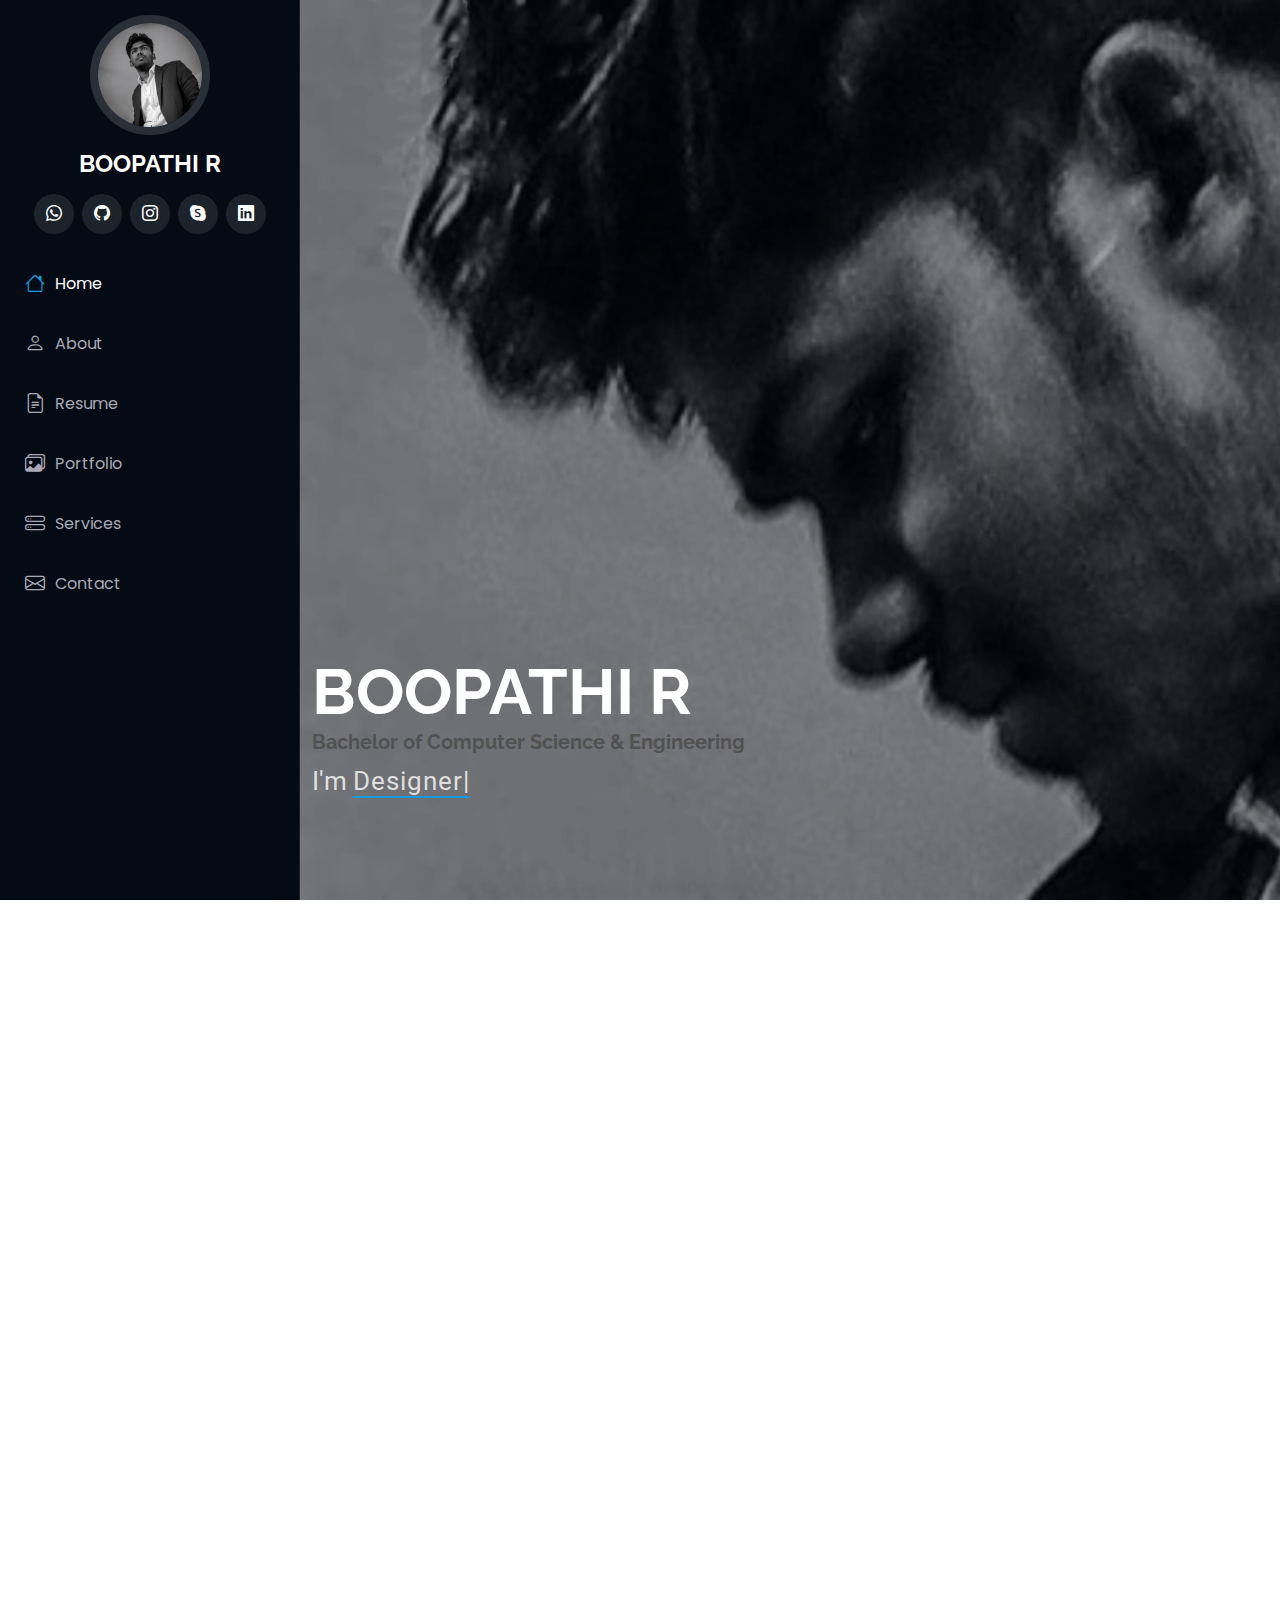
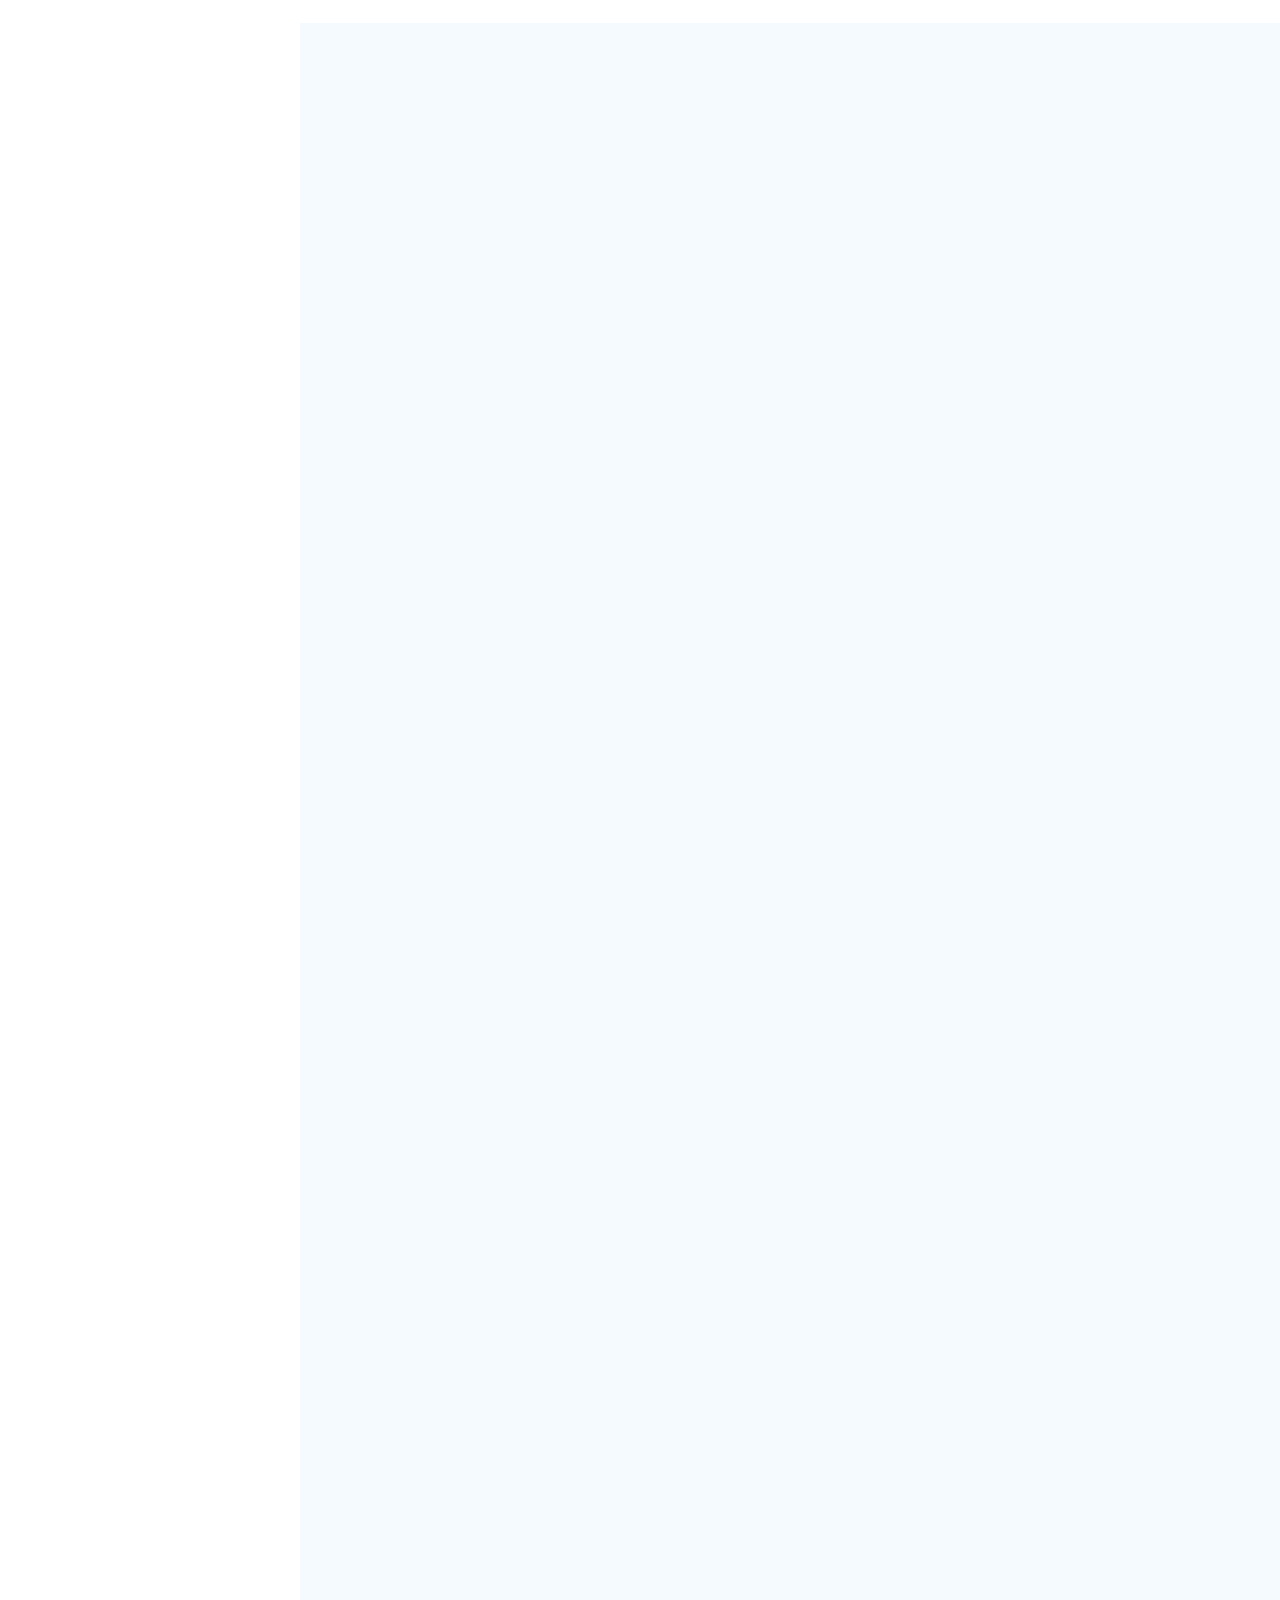
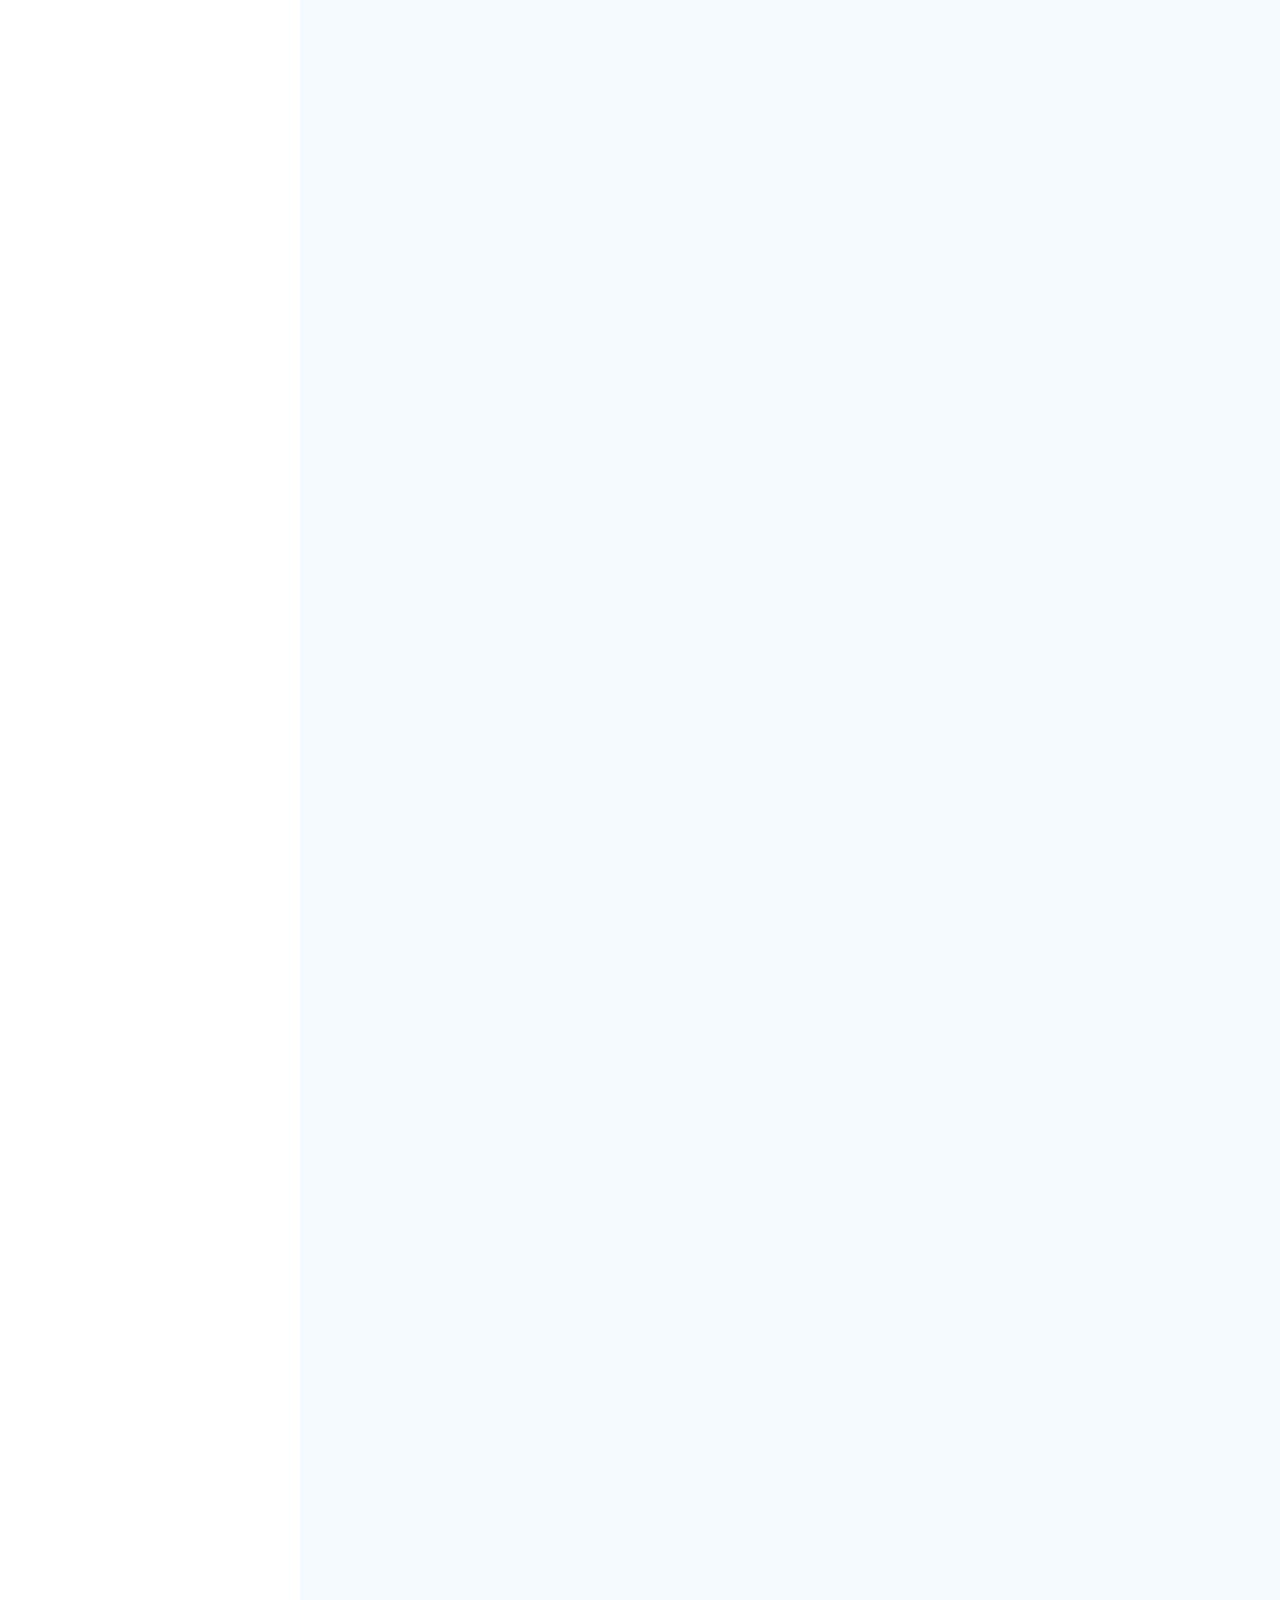
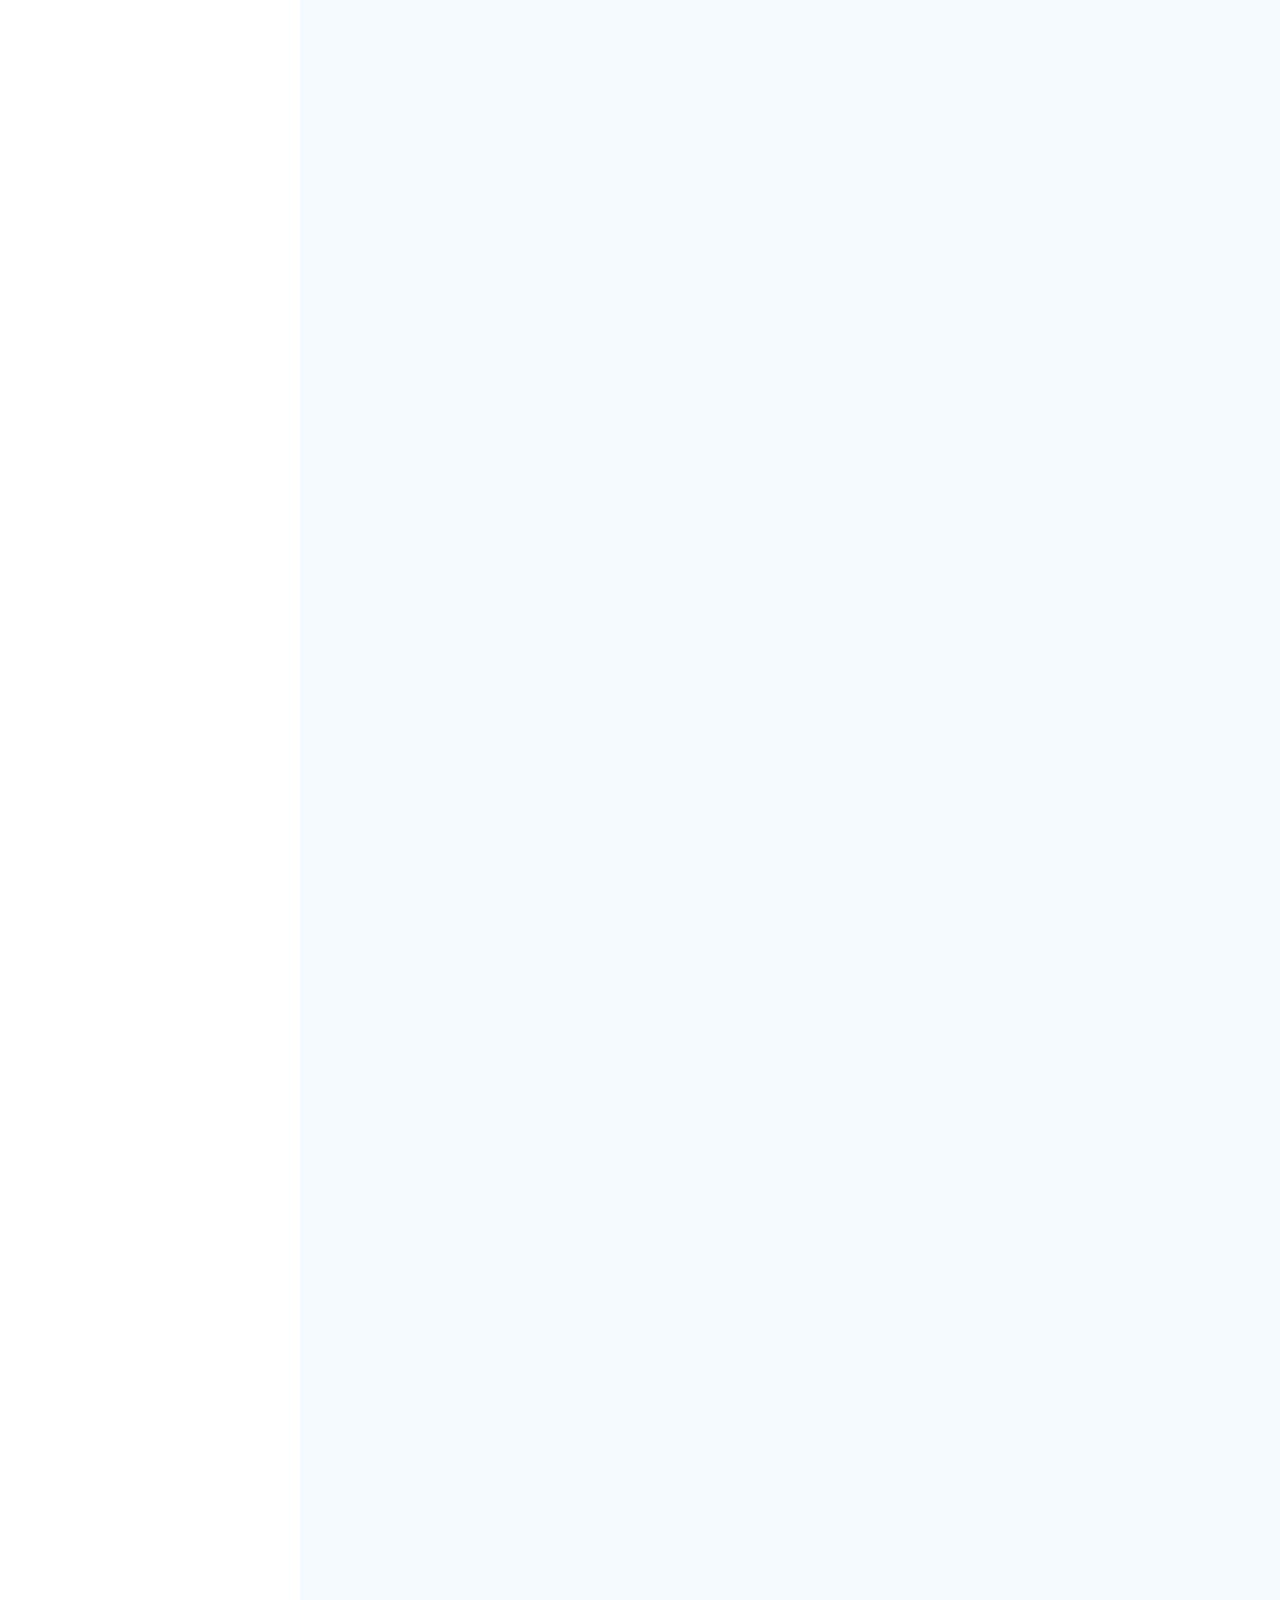
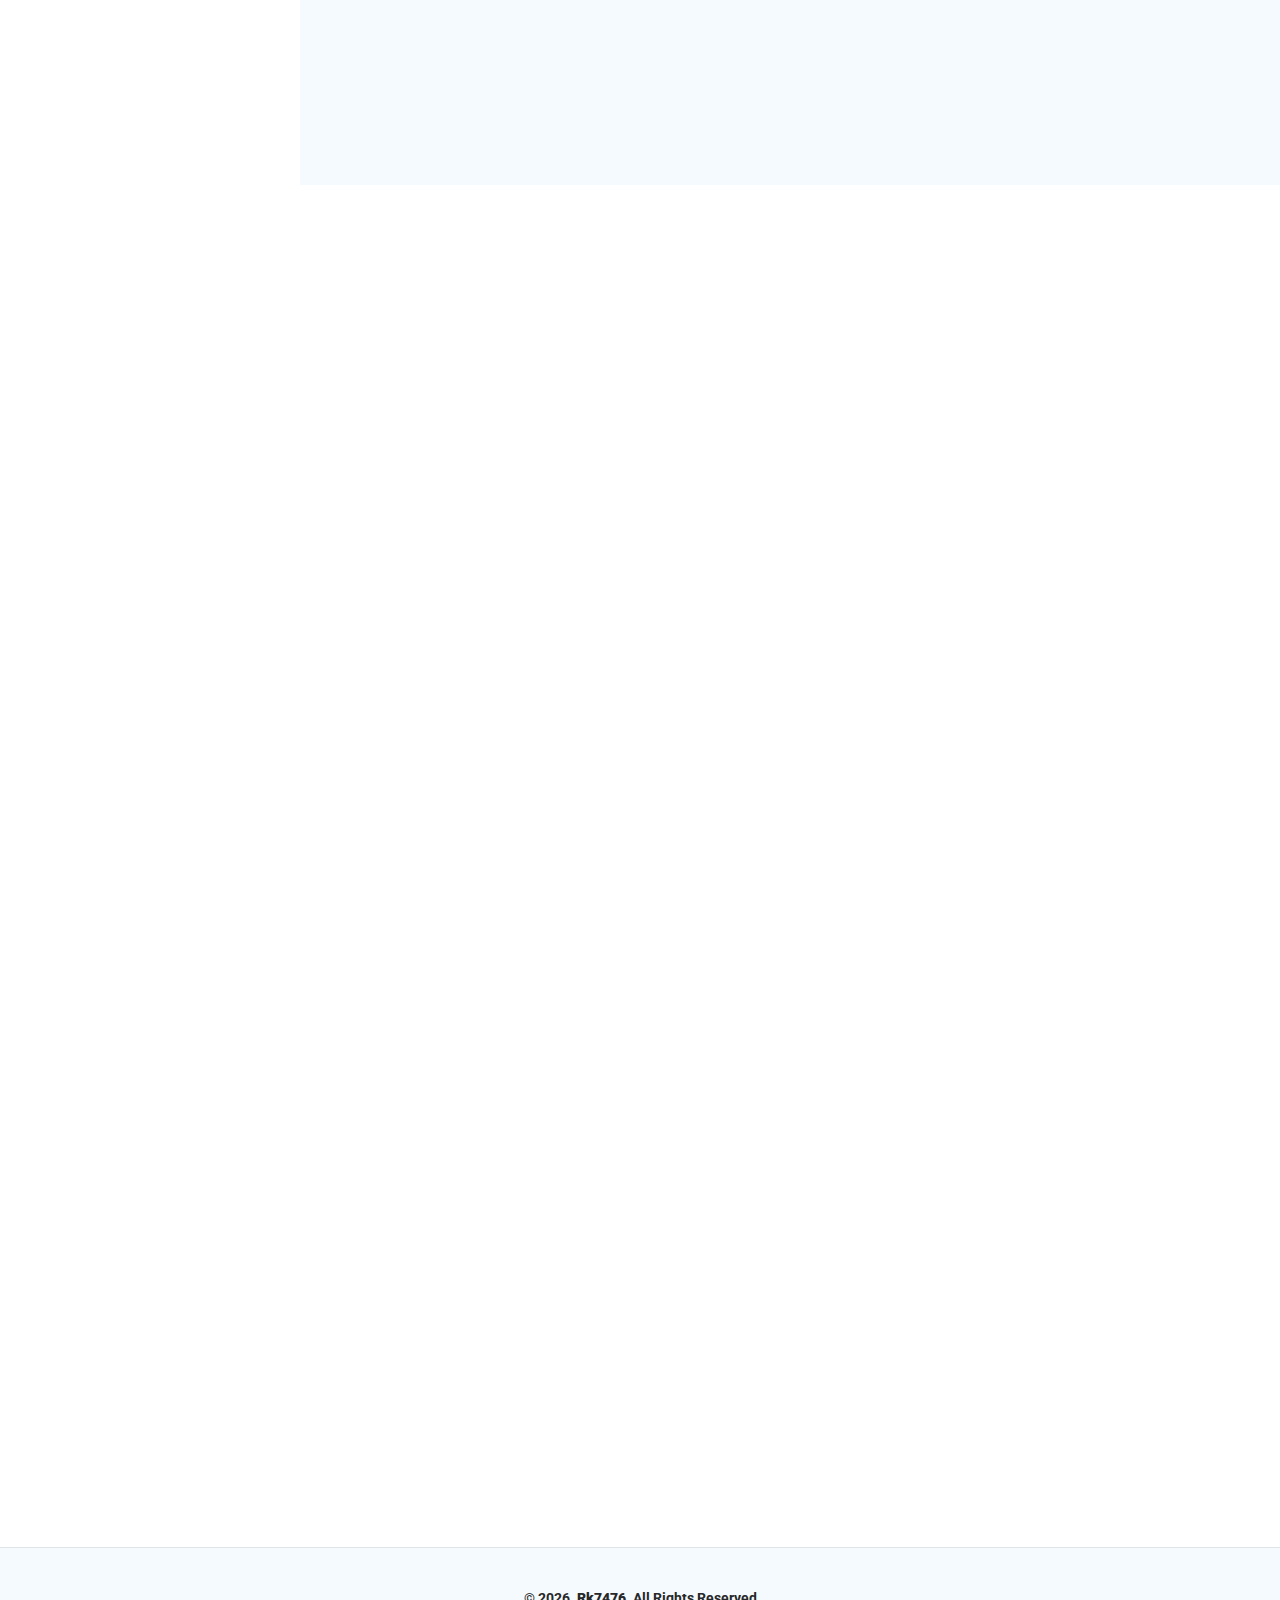
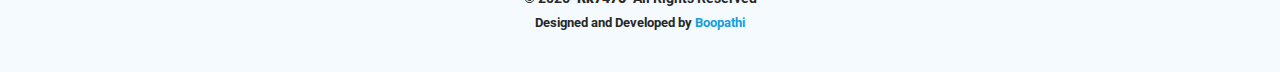
<file: index.html>
<!DOCTYPE html>
<html lang="en">
  <head>
    <meta charset="utf-8" />
    <meta content="width=device-width, initial-scale=1.0" name="viewport" />
    <title>Index - iPortfolio Bootstrap Template</title>
    <meta content="" name="description" />
    <meta content="" name="keywords" />

    <!-- Favicons -->
    <link href="assets/img/profile/title.png" rel="icon" />
    <link href="assets/img/profile/title.png" rel="apple-touch-icon" />

    <!-- Fonts -->
    <link href="https://fonts.googleapis.com" rel="preconnect" />
    <link href="https://fonts.gstatic.com" rel="preconnect" crossorigin />
    <link
      href="https://fonts.googleapis.com/css2?family=Roboto:ital,wght@0,100;0,300;0,400;0,500;0,700;0,900;1,100;1,300;1,400;1,500;1,700;1,900&family=Poppins:ital,wght@0,100;0,200;0,300;0,400;0,500;0,600;0,700;0,800;0,900;1,100;1,200;1,300;1,400;1,500;1,600;1,700;1,800;1,900&family=Raleway:ital,wght@0,100;0,200;0,300;0,400;0,500;0,600;0,700;0,800;0,900;1,100;1,200;1,300;1,400;1,500;1,600;1,700;1,800;1,900&display=swap"
      rel="stylesheet"
    />

    <!-- Vendor CSS Files -->
    <link
      href="assets/vendor/bootstrap/css/bootstrap.min.css"
      rel="stylesheet"
    />
    <link
      href="assets/vendor/bootstrap-icons/bootstrap-icons.css"
      rel="stylesheet"
    />
    <link href="assets/vendor/aos/aos.css" rel="stylesheet" />
    <link
      href="assets/vendor/glightbox/css/glightbox.min.css"
      rel="stylesheet"
    />
    <link href="assets/vendor/swiper/swiper-bundle.min.css" rel="stylesheet" />

    <!-- Main CSS File -->
    <link href="assets/css/main.css" rel="stylesheet" />

    <!-- =======================================================
  * Template Name: iPortfolio
  * Template URL: https://bootstrapmade.com/iportfolio-bootstrap-portfolio-websites-template/
  * Updated: Jun 29 2024 with Bootstrap v5.3.3
  * Author: BootstrapMade.com
  * License: https://bootstrapmade.com/license/
  ======================================================== -->
  </head>

  <body class="index-page">
    <header id="header" class="header dark-background d-flex flex-column">
      <i class="header-toggle d-xl-none bi bi-list"></i>

      <div class="profile-img">
        <img
          src="assets/img/profile/profile-1.jpg"
          alt=""
          class="img-fluid rounded-circle"
        />
      </div>

      <a
        href="index.html"
        class="logo d-flex align-items-center justify-content-center"
      >
        <!-- Uncomment the line below if you also wish to use an image logo -->
        <!-- <img src="assets/img/logo.png" alt=""> -->
        <h1 class="sitename">BOOPATHI R</h1>
      </a>

      <div class="social-links text-center">
        <a href="https://wa.me/9080787009"
         class="twitter"
          ><i class="bi bi-whatsapp"></i
        ></a>
        <a href="https://github.com/boopathirk9080" class="facebook"
          ><i class="bi bi-github"></i
        ></a>
        <a href="https://www.instagram.com/boopathi_rk_/" class="instagram"
          ><i class="bi bi-instagram"></i
        ></a>
        <a href="https://join.skype.com/invite/tFU6PlRRCw5o" class="google-plus"
          ><i class="bi bi-skype"></i
        ></a>
        <a
          href="https://in.linkedin.com/in/boopathi-r-718553256"
          class="linkedin"
          ><i class="bi bi-linkedin"></i
        ></a>
      </div>

      <nav id="navmenu" class="navmenu">
        <ul>
          <li>
            <a href="#home" class="active"
              ><i class="bi bi-house navicon"></i>Home</a
            >
          </li>
          <li>
            <a href="#about"><i class="bi bi-person navicon"></i> About</a>
          </li>
          <li>
            <a href="#resume"
              ><i class="bi bi-file-earmark-text navicon"></i> Resume</a
            >
          </li>
          <li>
            <a href="#portfolio"
              ><i class="bi bi-images navicon"></i> Portfolio</a
            >
          </li>
          <li>
            <a href="#services"
              ><i class="bi bi-hdd-stack navicon"></i> Services</a
            >
          </li>
          <!-- <li class="dropdown">
            <a href="#"
              ><i class="bi bi-menu-button navicon"></i> <span>Portfolio</span>
              <i class="bi bi-chevron-down toggle-dropdown"></i
            ></a>
            <ul>
              <li><a href="#">Poster Designs</a></li>
              <li><a href="#">Banner Designs</a></li>
              <li><a href="#">Social Media Poster <br> Designs</a></li>
              <li><a href="#">Customized Packaging <br> Designs </a></li>
              <li><a href="#"> Label Designs</a></li>
              <li><a href="#">Presentation Slide Designs</a></li>
            
            </ul>
          </li> -->
          <li>
            <a href="#contact"
              ><i class="bi bi-envelope navicon"></i> Contact</a
            >
          </li>
        </ul>
      </nav>
    </header>

    <main class="main">
      <!-- Hero Section -->
      <section id="home" class="hero section dark-background">
        <img
          src="assets/img/profile/bg-1.jpg"
          alt=""
          data-aos="fade-in"
          class=""
        />

        <div class="container paddingtop450
        " style=" position: relative;
        padding-top: 555px; color: rgba(255, 255, 255, 0.782);"
        data-aos="fade-up" data-aos-delay="100">
          <h2>BOOPATHI R</h2>
          <h5
          style="color: #525151;
          "
          ><b>
           Bachelor of Computer Science & Engineering</b>
          </h5>
          <p>
            I'm
            <span
              class="typed"
              data-typed-items="Designer,Editor, Developer, Freelancer, Photographer"
              >Designer</span
            ><span
              class="typed-cursor typed-cursor--blink"
              aria-hidden="true"
            ></span
            ><span
              class="typed-cursor typed-cursor--blink"
              aria-hidden="true"
            ></span>
          </p>
        </div>
      </section>
      <!-- /Hero Section -->

      <!-- About Section -->
      <section id="about" class="pt-3 about section">
        <!-- Section Title -->
        <div class="container section-title" data-aos="fade-up">
          <h2>About</h2>
          <p>
            I am a passionate
            <b class="text-primary">Designer and Frontend Developer</b> with a
            strong focus on creating visually
            <b class="text-primary">
              stunning and user-friendly digital experiences</b
            >. With expertise in
            <b class="text-primary">
              poster designs, social media graphics, logo creation, and web
              application layouts</b
            >, I bring creativity and functionality together seamlessly. On the
            development side, I specialize in
            <b class="text-secondary">HTML, CSS, JavaScript, and React.js</b>,
            building clean, responsive, and interactive websites. My design
            background allows me to approach frontend development with a unique
            perspective, ensuring that every project is not only functional but
            also visually compelling.
            <b>
              I am always eager to explore new tools, technologies, and design
              trends, striving to deliver work that exceeds client
              expectations.</b
            >
            My goal is to contribute to innovative projects where I can combine
            my design flair and development skills to create meaningful and
            impactful solutions.
          </p>
        </div>
        <!-- End Section Title -->

        <div class="container" data-aos="fade-up" data-aos-delay="100">
          <div class="row gy-4 justify-content-center">
            <div class="col-lg-4">
              <img
                src="assets/img/profile/profile-1.jpg"
                class="img-fluid"
                alt=""
              />
            </div>
            <div class="col-lg-8 content">
              <h2>UI/UX Designer &amp; Web Developer.</h2>
              <p class="fst-italic py-3">
                Graduated in Computer Science & Engineering, skilled in Frontend
                Development, design, and digital marketing with continuous
                learning
              </p>
              <div class="row">
                <div class="col-lg-6">
                  <ul>
                    <li>
                      <i class="bi bi-chevron-right"></i>
                      <strong>Birthday:</strong> <span>26 Feb 2002</span>
                    </li>
                    <li>
                      <i class="bi bi-chevron-right"></i>
                      <strong>Website:</strong> <span>
                        boopathi7476.netlify.app
                      </span>
                    </li>
                    <li>
                      <i class="bi bi-chevron-right"></i>
                      <strong>Phone:</strong> <span>+91 9080787009</span>
                    </li>
                    <li>
                      <i class="bi bi-chevron-right"></i>
                      <strong>City:</strong> <span>Salem ,Tamilnadu</span>
                    </li>
                  </ul>
                </div>
                <div class="col-lg-6">
                  <ul>
                    <li>
                      <i class="bi bi-chevron-right"></i> <strong>Age:</strong>
                      <span>22</span>
                    </li>
                    <li>
                      <i class="bi bi-chevron-right"></i>
                      <strong>Degree:</strong>
                      <span>B.E (Computer Science)</span>
                    </li>
                    <li>
                      <i class="bi bi-chevron-right"></i>
                      <strong>Email:</strong>
                      <span>boopathi7476@gmail.com</span>
                    </li>
                    <li>
                      <i class="bi bi-chevron-right"></i>
                      <strong>Freelance:</strong> <span>Available</span>
                    </li>
                  </ul>
                </div>
              </div>
            </div>
          </div>
        </div>
      </section>
      <!-- /About Section -->

      <!-- Stats Section -->
      <section id="stats" class="stats section">
        <div class="container" data-aos="fade-up" data-aos-delay="100">
          <div class="row gy-4">
            <div class="col-lg-3 col-md-6">
              <div class="stats-item">
                <i class="bi bi-emoji-smile"></i>
                <span
                  data-purecounter-start="0"
                  data-purecounter-end="45"
                  data-purecounter-duration="1"
                  class="purecounter"
                ></span>
                <p><strong>Happy Clients</strong> <span></span></p>
              </div>
            </div>
            <!-- End Stats Item -->

            <div class="col-lg-3 col-md-6">
              <div class="stats-item">
                <i class="bi bi-journal-richtext"></i>
                <span
                  data-purecounter-start="0"
                  data-purecounter-end="357"
                  data-purecounter-duration="1"
                  class="purecounter"
                ></span>
                <p>
                  <strong>Projects</strong>
                  <span> </span>
                </p>
              </div>
            </div>
            <!-- End Stats Item -->

            <div class="col-lg-3 col-md-6">
              <div class="stats-item">
                <i class="bi bi-headset"></i>
                <span
                  data-purecounter-start="0"
                  data-purecounter-end="1453"
                  data-purecounter-duration="1"
                  class="purecounter"
                ></span>
                <p>
                  <strong>Hours Of Support</strong>
                  <span> </span>
                </p>
              </div>
            </div>
            <!-- End Stats Item -->

            <div class="col-lg-3 col-md-6">
              <div class="stats-item">
                <i class="bi bi-people"></i>
                <span
                  data-purecounter-start="0"
                  data-purecounter-end="32"
                  data-purecounter-duration="1"
                  class="purecounter"
                ></span>
                <p>
                  <strong>Hard Workers</strong>
                  <span> </span>
                </p>
              </div>
            </div>
            <!-- End Stats Item -->
          </div>
        </div>
      </section>
      <!-- /Stats Section -->

      <!-- Skills Section -->
      <section id="skills" class="skills section light-background">
        <!-- Section Title -->
        <div class="container section-title" data-aos="fade-up">
          <h2 style="padding-top: 15px"
          >Skills</h2>
          <p>
            Skilled in Canva, Photoshop, React.js, and AI tools, specializing in creative design, artwork, digital marketing strategies, portraits, and innovative visual solutions.
          </p>
        </div>
        <!-- End Section Title -->

        <div class="container" data-aos="fade-up" data-aos-delay="100">
          <div class="row skills-content skills-animation">
            <div class="col-lg-6">
              <div class="progress">
                <span class="skill"
                  ><span>
                    Canva
                  </span> <i class="val">100%</i></span
                >
                <div class="progress-bar-wrap">
                  <div
                    class="progress-bar"
                    role="progressbar"
                    aria-valuenow="100"
                    aria-valuemin="0"
                    aria-valuemax="100"
                  ></div>
                </div>
              </div>
              <!-- End Skills Item -->

              <div class="progress">
                <span class="skill"
                  ><span>
                    Photoshop
                  </span> <i class="val">
                    95%
                  </i></span
                >
                <div class="progress-bar-wrap">
                  <div
                    class="progress-bar"
                    role="progressbar"
                    aria-valuenow="90"
                    aria-valuemin="0"
                    aria-valuemax="100"
                  ></div>
                </div>
              </div>
              <!-- End Skills Item -->

              <div class="progress">
                <span class="skill"
                  ><span>
                    AI Tools useing
                  </span> <i class="val">
                  90%
                  </i></span
                >
                <div class="progress-bar-wrap">
                  <div
                    class="progress-bar"
                    role="progressbar"
                    aria-valuenow="75"
                    aria-valuemin="0"
                    aria-valuemax="100"
                  ></div>
                </div>
              </div>
              <!-- End Skills Item -->
            </div>

            <div class="col-lg-6">
              <div class="progress">
                <span class="skill"
                  ><span>
                    Portraits Edits
                  </span> <i class="val">
                  95%
                  </i></span
                >
                <div class="progress-bar-wrap">
                  <div
                    class="progress-bar"
                    role="progressbar"
                    aria-valuenow="75"
                    aria-valuemin="0"
                    aria-valuemax="100"
                  ></div>
                </div>
              </div>
              <!-- End Skills Item -->

              <div class="progress">
                <span class="skill"
                  ><span>
                    Artwork Creation
                  </span> <i class="val">95%</i></span
                >
                <div class="progress-bar-wrap">
                  <div
                    class="progress-bar"
                    role="progressbar"
                    aria-valuenow="95"
                    aria-valuemin="0"
                    aria-valuemax="100"
                  ></div>
                </div>
              </div>
              <!-- End Skills Item -->

              <div class="progress">
                <span class="skill"
                  ><span>Photoshop</span> <i class="val">97%</i></span
                >
                <div class="progress-bar-wrap">
                  <div
                    class="progress-bar"
                    role="progressbar"
                    aria-valuenow="97"
                    aria-valuemin="0"
                    aria-valuemax="100"
                  ></div>
                </div>
              </div>
              <!-- End Skills Item -->
            </div>
          </div>
        </div>
      </section>
      <!-- /Skills Section -->

      <!-- Resume Section -->
      <section id="resume" class="resume section">
        <!-- Section Title -->
        <div class="pt-3 container section-title" data-aos="fade-up">
          <h2>Resume</h2>
          <p>
            I am a passionate <b class="text-primary">Designer</b> with a keen
            eye for aesthetics and functionality, specializing in
            <b class="text-primary"
              >poster designs, social media graphics, logo creation, and web
              application layouts</b
            >. My expertise lies in crafting visually stunning and impactful
            designs that effectively communicate ideas and captivate audiences.
            I excel in blending creativity and precision, delivering innovative
            solutions that align with modern trends and client expectations.
            <b>I am constantly exploring new tools and techniques</b> to enhance
            my design skills and ensure every project reflects originality and
            excellence. My goal is to contribute to projects where creativity
            meets purpose, creating designs that leave a lasting impression.
          </p>
        </div>
        <!-- End Section Title -->

        <div class="container">
          <div class="row">
            <div class="col-lg-6" data-aos="fade-up" data-aos-delay="100">
              <h3 class="resume-title">
                Summary
              </h3>

              <div class="resume-item pb-0">
                <h4>
                  BOOPATHI R
                </h4>
                <p>
                  <em
                    >Innovative and deadline-driven Graphic Designer with 2+
                    years of experience designing and developing user-centered
                    digital/print marketing material from initial concept to
                    final, polished deliverable.</em
                  >
                </p>
                <ul>
                  <li>Salem ,Tamilnadu</li>
                  <li>+91 9080787009</li>
                  <li>boopathy5456@gmail.com</li>
                </ul>
              </div>
              <!-- Edn Resume Item -->

              <h3 class="resume-title">Education</h3>
              <div class="resume-item">
                <h4>bachelor of Computer Science &amp; Engineering</h4>
                <h5>2020 - 2024</h5>
                <p><em>AVS Engineering College,Salem</em></p>
                <p>
                  College study gave me valuable knowledge, skills, and
                  experiences that shaped my career and prepared me for future
                  challenges.
                </p>
              </div>
              <!-- Edn Resume Item -->

              <div class="resume-item">
                <h4>Basic Mechanical Engineering (HSE)</h4>
                <h5>2019 - 2020</h5>
                <p>
                  <em
                    >Sengunthar Mahajana Higher Secondary School
                    ,Tharamangalam</em
                  >
                </p>
                <p>
                  During my school days, studying BMI introduced me to
                  structural patterns and Photoshop. These experiences, as part
                  of my computer technology subject, helped me develop a strong
                  foundation in design and technology
                </p>
              </div>
              <!-- Edn Resume Item -->
            </div>

            <div class="col-lg-6" data-aos="fade-up" data-aos-delay="200">
              <h3 class="resume-title">Professional Experience</h3>
              <div class="resume-item">
                <h4>Senior graphic design specialist & Web developer</h4>
                <h5>2024 - Present</h5>
                <p><em>
                  FREELANCE
                  
                </em></p>
                <ul>
                  <li>
                    Lead in the design, development, and implementation of the
                    graphic, layout, and production communication materials
                  </li>
                  <li>
                    Delegate tasks to the 7 members of the design team and
                    provide counsel on all aspects of the project.
                  </li>
                  <li>
                    Supervise the assessment of all graphic materials in order
                    to ensure quality and accuracy of the design
                  </li>
                </ul>
              </div>
              <!-- Edn Resume Item -->

              <div class="resume-item">
                <h4>Graphic design specialist</h4>
                <h5
                >MAGENIXS PRIVATAT LIMITED <BR></BR>
                2024-(Jun-Nov)
                  </h5>
                <p><em>
                  salem,tamilnadu
                </em></p>
                <ul>
                  <li>
                    Developed numerous marketing programs (logos,
                    brochures,infographics, presentations, and advertisements).
                  </li>
                  <li>
                    Managed up to 5 projects or tasks at a given time while
                    under pressure
                  </li>
                  <li>
                    Recommended and consulted with clients on the most
                    appropriate graphic design
                  </li>
                  <li>
                    Created 4+ design presentations and proposals a month for
                    clients and account managers
                  </li>
                </ul>
              </div>
              <!-- Edn Resume Item -->
            </div>
          </div>
        </div>
      </section>
      <!-- /Resume Section -->
      <main class="main">
        <!-- Hero Section -->

        <!-- /Hero Section -->

        <!-- About Section -->

        <!-- /About Section -->

        <!-- Stats Section -->

        <!-- /Stats Section -->

        <!-- Skills Section -->

        <!-- Resume Section -->

        <!-- /Resume Section -->

        <!-- Portfolio Section -->
        <section id="portfolio" class="pt-3 portfolio section-title
         light-background">
          <!-- Section Title -->
          <div class="container section-" data-aos="fade-up">
            <h2>Portfolio</h2>
            <p>
              I specialize in creating visually stunning and impactful designs, including web application posters, banners, social media graphics, and logos. My work showcases a blend of creativity and functionality, ensuring every project communicates effectively and resonates with its audience.
 <h6><b>
Work Samples
            </b></h6>
            </p>
           





          </div>
          
          <!-- End Section Title -->

          <div class="container">
            <div
              class="isotope-layout"
              data-default-filter="*"
              data-layout="masonry"
              data-sort="original-order"
            >
              <ul
                class="bg-black-opacity-25
                bg-111
                portfolio-filters isotope-filters"
                data-aos="fade-up"
                data-aos-delay="100"
              >
                <!-- <li  class="filter-active d-none ">All</li> -->
              <b> <li class="filter-active">All</li>
                <li data-filter=".filter-app">Web Application Poster Design</li>
                <!-- <li class="bg-dark-subtle px-3 py-2 rounded-2" data-filter=".filter-app">Web Application Poster Design</li> -->
                <li data-filter=".filter-product">Banner Design</li>
                <li data-filter=".filter-branding">Social Media Design</li>
                <!-- <li data-filter=".filter-books">Logo Design</li></b> -->
              </ul>
              <!-- End Portfolio Filters -->

              <div
                class="row gy-4 isotope-container"
                data-aos="fade-up"
                data-aos-delay="200"
              >
                <div
                  class="col-lg-4 col-md-6 portfolio-item isotope-item filter-app"
                >
                  <div class="portfolio-content h-100">
                    <img
                      src="assets/img/foodzo2/appposterdesign-(1).jpg"
                      class="img-fluid"
                      alt=""
                    />
                    <div class="portfolio-info">
                      <a
                        href="assets/img/foodzo2/appposterdesign-(1).jpg"
                        ="App 1"
                        data-gallery="portfolio-gallery-app"
                        class="glightbox preview-link"
                        ><i class="bi bi-zoom-in"></i
                      ></a>
                      <a href="portfolio-details.html" ="More Details"
                        ><i></i
                      ></a>
                    </div>
                  </div>
                </div>
                <!-- End Portfolio Item -->
                <div
                  class="col-lg-4 col-md-6 portfolio-item isotope-item filter-app"
                >
                  <div class="portfolio-content h-100">
                    <img
                      src="assets/img/foodzo1/appposterdesign-(1).jpg"
                      class="img-fluid"
                      alt=""
                    />
                    <div class="portfolio-info">
                      <a
                        href="assets/img/foodzo1/appposterdesign-(1).jpg"
                        ="App 1"
                        data-gallery="portfolio-gallery-app"
                        class="glightbox preview-link"
                        ><i class="bi bi-zoom-in"></i
                      ></a>
                      <a href="portfolio-details.html" ="More Details"
                        ><i></i
                      ></a>
                    </div>
                  </div>
                </div>
                <!-- End Portfolio Item -->
                 
                <!-- End Portfolio Item -->
                <!-- End Portfolio Item -->
                <!-- End Portfolio Item -->

                <div
                  class="col-lg-4 col-md-6 portfolio-item isotope-item filter-product"
                >
                  <div class="portfolio-content h-100">
                    <img
                      src="assets/img/Bigbasket/ket-1.jpg"
                      class="img-fluid"
                      alt=""
                    />
                    <div class="portfolio-info">
                      <a
                        href="assets/img/Bigbasket/ket-1.jpg" 
                        ="Product 1"
                        data-gallery="portfolio-gallery-product"
                        class="glightbox preview-link"
                        ><i class="bi bi-zoom-in"></i
                      ></a>
                      <a href="portfolio-details.html" ="More Details"
                        ><i></i
                      ></a>
                    </div>
                  </div>
                </div>
                <!-- End Portfolio Item -->

                <div
                  class="col-lg-4 col-md-6 portfolio-item isotope-item filter-branding"
                >
                  <div class="portfolio-content h-100">
                    <img
                      src="assets/img//branding/pic(24).png"
                      class="img-fluid"
                      alt=""
                    />
                    <div class="portfolio-info">
                      <a
                        href="assets/img//branding/pic(24).png"
                        ="Branding 1"
                        data-gallery="portfolio-gallery-branding"
                        class="glightbox preview-link"
                        ><i class="bi bi-zoom-in"></i
                      ></a>
                      <a href="portfolio-details.html" ="More Details"
                        ><i></i
                      ></a>
                    </div>
                  </div>
                </div>
                <!-- End Portfolio Item -->

                <!-- <div
                  class="col-lg-4 col-md-6 portfolio-item isotope-item filter-books"
                >
                  <div class="portfolio-content h-100">
                    <img
                      src="assets/img/portfolio/books-1.jpg"
                      class="img-fluid"
                      alt=""
                    />
                    <div class="portfolio-info">
                      <a
                        href="assets/img/portfolio/books-1.jpg"
                        ="Branding 1"
                        data-gallery="portfolio-gallery-book"
                        class="glightbox preview-link"
                        ><i class="bi bi-zoom-in"></i
                      ></a>
                      <a href="portfolio-details.html" ="More Details"
                        ><i></i
                      ></a>
                    </div>
                  </div>
                </div> -->
                <!-- End Portfolio Item -->

                <div
                  class="col-lg-4 col-md-6 portfolio-item isotope-item filter-app"
                >
                  <div class="portfolio-content h-100">
                    <img
                      src="assets/img/foodzo2/appposterdesign-(2).jpg"
                      class="img-fluid"
                      alt=""
                    />
                    <div class="portfolio-info">
                      <a
                        href="assets/img/foodzo2/appposterdesign-(2).jpg"
                        ="App 2"
                        data-gallery="portfolio-gallery-app"
                        class="glightbox preview-link"
                        ><i class="bi bi-zoom-in"></i
                      ></a>
                      <a href="portfolio-details.html" ="More Details"
                        ><i></i
                      ></a>
                    </div>
                  </div>
                </div>
                <!-- End Portfolio Item -->

                <div
                  class="col-lg-4 col-md-6 portfolio-item isotope-item filter-app"
                >
                  <div class="portfolio-content h-100">
                    <img
                      src="assets/img/foodzo1/appposterdesign-(2).jpg"
                      class="img-fluid"
                      alt=""
                    />
                    <div class="portfolio-info">
                      <a
                        href="assets/img/foodzo1/appposterdesign-(2).jpg"
                        ="App 2"
                        data-gallery="portfolio-gallery-app"
                        class="glightbox preview-link"
                        ><i class="bi bi-zoom-in"></i
                      ></a>
                      <a href="portfolio-details.html" ="More Details"
                        ><i></i
                      ></a>
                    </div>
                  </div>
                </div>
                <!-- End Portfolio Item -->

                <div
                  class="col-lg-4 col-md-6 portfolio-item isotope-item filter-product"
                >
                  <div class="portfolio-content h-100">
                    <img
                      src="assets/img/Bigbasket/ket-2.jpg"
                      class="img-fluid"
                      alt=""
                    />
                    <div class="portfolio-info">
                      <a
                        href="assets/img/Bigbasket/ket-2.jpg"
                        ="Product 2"
                        data-gallery="portfolio-gallery-product"
                        class="glightbox preview-link"
                        ><i class="bi bi-zoom-in"></i
                      ></a>
                      <a href="portfolio-details.html" ="More Details"
                        ><i></i
                      ></a>
                    </div>
                  </div>
                </div>
                <!-- End Portfolio Item -->

                <div
                  class="col-lg-4 col-md-6 portfolio-item isotope-item filter-branding"
                >
                  <div class="portfolio-content h-100">
                    <img
                      src="assets/img/branding/pic(10).png"
                      class="img-fluid"
                      alt=""
                    />
                    <div class="portfolio-info">
                      <a
                        href="assets/img/branding/pic(10).png"
                        ="Branding 2"
                        data-gallery="portfolio-gallery-branding"
                        class="glightbox preview-link"
                        ><i class="bi bi-zoom-in"></i
                      ></a>
                      <a href="portfolio-details.html" ="More Details"
                        ><i></i
                      ></a>
                    </div>
                  </div>
                </div>
                <!-- End Portfolio Item -->

                <!-- <div
                  class="col-lg-4 col-md-6 portfolio-item isotope-item filter-books"
                >
                  <div class="portfolio-content h-100">
                    <img
                      src="assets/img/portfolio/books-2.jpg"
                      class="img-fluid"
                      alt=""
                    />
                    <div class="portfolio-info">
                      <a
                        href="assets/img/portfolio/books-2.jpg"
                        ="Branding 2"
                        data-gallery="portfolio-gallery-book"
                        class="glightbox preview-link"
                        ><i class="bi bi-zoom-in"></i
                      ></a>
                      <a href="portfolio-details.html" ="More Details"
                        ><i></i
                      ></a>
                    </div>
                  </div>
                </div> -->
                <!-- End Portfolio Item -->

                <div
                  class="col-lg-4 col-md-6 portfolio-item isotope-item filter-app"
                >
                  <div class="portfolio-content h-100">
                    <img
                      src="assets/img/foodzo2/appposterdesign-(3).jpg"
                      class="img-fluid"
                      alt=""
                    />
                    <div class="portfolio-info">
                      <a
                        href="assets/img/foodzo2/appposterdesign-(3).jpg"
                        ="App 3"
                        data-gallery="portfolio-gallery-app"
                        class="glightbox preview-link"
                        ><i class="bi bi-zoom-in"></i
                      ></a>
                      <a href="portfolio-details.html" ="More Details"
                        ><i></i
                      ></a>
                    </div>
                  </div>
                </div>
                <!-- End Portfolio Item -->

                <div
                  class="col-lg-4 col-md-6 portfolio-item isotope-item filter-app"
                >
                  <div class="portfolio-content h-100">
                    <img
                      src="assets/img/foodzo1/appposterdesign-(3).jpg"
                      class="img-fluid"
                      alt=""
                    />
                    <div class="portfolio-info">
                      <a
                        href="assets/img/foodzo1/appposterdesign-(3).jpg"
                        ="App 3"
                        data-gallery="portfolio-gallery-app"
                        class="glightbox preview-link"
                        ><i class="bi bi-zoom-in"></i
                      ></a>
                      <a href="portfolio-details.html" ="More Details"
                        ><i></i
                      ></a>
                    </div>
                  </div>
                </div>
                <div
                  class="col-lg-4 col-md-6 portfolio-item isotope-item filter-app"
                >
                  <div class="portfolio-content h-100">
                    <img
                      src="assets/img/foodzo2/appposterdesign-(4).jpg"
                      class="img-fluid"
                      alt=""
                    />
                    <div class="portfolio-info">
                      <a
                        href="assets/img/foodzo2/appposterdesign-(4).jpg"
                        ="App 3"
                        data-gallery="portfolio-gallery-app"
                        class="glightbox preview-link"
                        ><i class="bi bi-zoom-in"></i
                      ></a>
                      <a href="portfolio-details.html" ="More Details"
                        ><i></i
                      ></a>
                    </div>
                  </div>
                </div>
                <!-- End Portfolio Item -->

                <div
                  class="col-lg-4 col-md-6 portfolio-item isotope-item filter-app"
                >
                  <div class="portfolio-content h-100">
                    <img
                      src="assets/img/foodzo1/appposterdesign-(4).jpg"
                      class="img-fluid"
                      alt=""
                    />
                    <div class="portfolio-info">
                      <a
                        href="assets/img/foodzo1/appposterdesign-(4).jpg"
                        ="App 3"
                        data-gallery="portfolio-gallery-app"
                        class="glightbox preview-link"
                        ><i class="bi bi-zoom-in"></i
                      ></a>
                      <a href="portfolio-details.html" ="More Details"
                        ><i></i
                      ></a>
                    </div>
                  </div>
                </div>
                <div
                  class="col-lg-4 col-md-6 portfolio-item isotope-item filter-app"
                >
                  <div class="portfolio-content h-100">
                    <img
                      src="assets/img/foodzo2/appposterdesign-(5).jpg"
                      class="img-fluid"
                      alt=""
                    />
                    <div class="portfolio-info">
                      <a
                        href="assets/img/foodzo2/appposterdesign-(5).jpg"
                        ="App 3"
                        data-gallery="portfolio-gallery-app"
                        class="glightbox preview-link"
                        ><i class="bi bi-zoom-in"></i
                      ></a>
                      <a href="portfolio-details.html" ="More Details"
                        ><i></i
                      ></a>
                    </div>
                  </div>
                </div>
                <div
                  class="col-lg-4 col-md-6 portfolio-item isotope-item filter-app"
                >
                  <div class="portfolio-content h-100">
                    <img
                      src="assets/img/foodzo1/appposterdesign-(5).jpg"
                      class="img-fluid"
                      alt=""
                    />
                    <div class="portfolio-info">
                      <a
                        href="assets/img/foodzo1/appposterdesign-(5).jpg"
                        ="App 3"
                        data-gallery="portfolio-gallery-app"
                        class="glightbox preview-link"
                        ><i class="bi bi-zoom-in"></i
                      ></a>
                      <a href="portfolio-details.html" ="More Details"
                        ><i></i
                      ></a>
                    </div>
                  </div>
                </div>
                <div
                  class="col-lg-4 col-md-6 portfolio-item isotope-item filter-app"
                >
                  <div class="portfolio-content h-100">
                    <img
                      src="assets/img/foodzo2/appposterdesign-(6).jpg"
                      class="img-fluid"
                      alt=""
                    />
                    <div class="portfolio-info">
                      <a
                        href="assets/img/foodzo2/appposterdesign-(6).jpg"
                        ="App 3"
                        data-gallery="portfolio-gallery-app"
                        class="glightbox preview-link"
                        ><i class="bi bi-zoom-in"></i
                      ></a>
                      <a href="portfolio-details.html" ="More Details"
                        ><i></i
                      ></a>
                    </div>
                  </div>
                </div>
                <div
                  class="col-lg-4 col-md-6 portfolio-item isotope-item filter-app"
                >
                  <div class="portfolio-content h-100">
                    <img
                      src="assets/img/foodzo1/appposterdesign-(6).jpg"
                      class="img-fluid"
                      alt=""
                    />
                    <div class="portfolio-info">
                      <a
                        href="assets/img/foodzo1/appposterdesign-(6).jpg"
                        ="App 3"
                        data-gallery="portfolio-gallery-app"
                        class="glightbox preview-link"
                        ><i class="bi bi-zoom-in"></i
                      ></a>
                      <a href="portfolio-details.html" ="More Details"
                        ><i></i
                      ></a>
                    </div>
                  </div>
                </div>
                <div
                  class="col-lg-4 col-md-6 portfolio-item isotope-item filter-branding"
                >
                  <div class="portfolio-content h-100">
                    <img
                      src="assets/img/socialmedia2/chick(1).png"
                      class="img-fluid"
                      alt=""
                    />
                    <div class="portfolio-info">
                      <a
                        href="assets/img/socialmedia2/chick(1).png"
                        ="Branding 2"
                        data-gallery="portfolio-gallery-branding"
                        class="glightbox preview-link"
                        ><i class="bi bi-zoom-in"></i
                      ></a>
                      <a href="portfolio-details.html" ="More Details"
                        ><i></i
                      ></a>
                    </div>
                  </div>
                </div>
                <!-- End Portfolio Item -->
                <div
                  class="col-lg-4 col-md-6 portfolio-item isotope-item filter-branding"
                >
                  <div class="portfolio-content h-100">
                    <img
                      src="assets/img/socialmedia2/chick(2).png"
                      class="img-fluid"
                      alt=""
                    />
                    <div class="portfolio-info">
                      <a
                        href="assets/img/socialmedia2/chick(2).png"
                        ="Branding 2"
                        data-gallery="portfolio-gallery-branding"
                        class="glightbox preview-link"
                        ><i class="bi bi-zoom-in"></i
                      ></a>
                      <a href="portfolio-details.html" ="More Details"
                        ><i></i
                      ></a>
                    </div>
                  </div>
                </div>
                <!-- End Portfolio Item -->
                <div
                  class="col-lg-4 col-md-6 portfolio-item isotope-item filter-branding"
                >
                  <div class="portfolio-content h-100">
                    <img
                      src="assets/img/socialmedia2/chick(3).png"
                      class="img-fluid"
                      alt=""
                    />
                    <div class="portfolio-info">
                      <a
                        href="assets/img/socialmedia2/chick(3).png"
                        ="Branding 2"
                        data-gallery="portfolio-gallery-branding"
                        class="glightbox preview-link"
                        ><i class="bi bi-zoom-in"></i
                      ></a>
                      <a href="portfolio-details.html" ="More Details"
                        ><i></i
                      ></a>
                    </div>
                  </div>
                </div>
                <!-- End Portfolio Item -->
                <div
                  class="col-lg-4 col-md-6 portfolio-item isotope-item filter-branding"
                >
                  <div class="portfolio-content h-100">
                    <img
                      src="assets/img/socialmedia2/chick(4).png"
                      class="img-fluid"
                      alt=""
                    />
                    <div class="portfolio-info">
                      <a
                        href="assets/img/socialmedia2/chick(4).png"
                        ="Branding 2"
                        data-gallery="portfolio-gallery-branding"
                        class="glightbox preview-link"
                        ><i class="bi bi-zoom-in"></i
                      ></a>
                      <a href="portfolio-details.html" ="More Details"
                        ><i></i
                      ></a>
                    </div>
                  </div>
                </div>
                <!-- End Portfolio Item -->
                <div
                  class="col-lg-4 col-md-6 portfolio-item isotope-item filter-branding"
                >
                  <div class="portfolio-content h-100">
                    <img
                      src="assets/img/socialmedia2/chick(5).png"
                      class="img-fluid"
                      alt=""
                    />
                    <div class="portfolio-info">
                      <a
                        href="assets/img/socialmedia2/chick(5).png"
                        ="Branding 2"
                        data-gallery="portfolio-gallery-branding"
                        class="glightbox preview-link"
                        ><i class="bi bi-zoom-in"></i
                      ></a>
                      <a href="portfolio-details.html" ="More Details"
                        ><i></i
                      ></a>
                    </div>
                  </div>
                </div>
                <!-- End Portfolio Item -->
                <div
                  class="col-lg-4 col-md-6 portfolio-item isotope-item filter-branding"
                >
                  <div class="portfolio-content h-100">
                    <img
                      src="assets/img/socialmedia2/chick(6).png"
                      class="img-fluid"
                      alt=""
                    />
                    <div class="portfolio-info">
                      <a
                        href="assets/img/socialmedia2/chick(6).png"
                        ="Branding 2"
                        data-gallery="portfolio-gallery-branding"
                        class="glightbox preview-link"
                        ><i class="bi bi-zoom-in"></i
                      ></a>
                      <a href="portfolio-details.html" ="More Details"
                        ><i></i
                      ></a>
                    </div>
                  </div>
                </div>
                <!-- End Portfolio Item -->
                <div
                  class="col-lg-4 col-md-6 portfolio-item isotope-item filter-branding"
                >
                  <div class="portfolio-content h-100">
                    <img
                      src="assets/img/socialmedia2/chick(7).png"
                      class="img-fluid"
                      alt=""
                    />
                    <div class="portfolio-info">
                      <a
                        href="assets/img/socialmedia2/chick(7).png"
                        ="Branding 2"
                        data-gallery="portfolio-gallery-branding"
                        class="glightbox preview-link"
                        ><i class="bi bi-zoom-in"></i
                      ></a>
                      <a href="portfolio-details.html" ="More Details"
                        ><i></i
                      ></a>
                    </div>
                  </div>
                </div>
                <!-- End Portfolio Item -->
                <div
                  class="col-lg-4 col-md-6 portfolio-item isotope-item filter-branding"
                >
                  <div class="portfolio-content h-100">
                    <img
                      src="assets/img/socialmedia2/chick(8).png"
                      class="img-fluid"
                      alt=""
                    />
                    <div class="portfolio-info">
                      <a
                        href="assets/img/socialmedia2/chick(8).png"
                        ="Branding 2"
                        data-gallery="portfolio-gallery-branding"
                        class="glightbox preview-link"
                        ><i class="bi bi-zoom-in"></i
                      ></a>
                      <a href="portfolio-details.html" ="More Details"
                        ><i></i
                      ></a>
                    </div>
                  </div>
                </div>
                <!-- End Portfolio Item -->
                <div
                  class="col-lg-4 col-md-6 portfolio-item isotope-item filter-branding"
                >
                  <div class="portfolio-content h-100">
                    <img
                      src="assets/img/socialmedia2/chick(9).png"
                      class="img-fluid"
                      alt=""
                    />
                    <div class="portfolio-info">
                      <a
                        href="assets/img/socialmedia2/chick(9).png"
                        ="Branding 2"
                        data-gallery="portfolio-gallery-branding"
                        class="glightbox preview-link"
                        ><i class="bi bi-zoom-in"></i
                      ></a>
                      <a href="portfolio-details.html" ="More Details"
                        ><i></i
                      ></a>
                    </div>
                  </div>
                </div>
                <!-- End Portfolio Item -->

                <div
                  class="col-lg-4 col-md-6 portfolio-item isotope-item filter-product"
                >
                  <div class="portfolio-content h-100">
                    <img
                      src="assets/img/Bigbasket/ket-3.jpg"
                      class="img-fluid"
                      alt=""
                    />
                    <div class="portfolio-info">
                      <a
                        href="assets/img/Bigbasket/ket-3.jpg"
                        ="Product 3"
                        data-gallery="portfolio-gallery-product"
                        class="glightbox preview-link"
                        ><i class="bi bi-zoom-in"></i
                      ></a>
                      <a href="portfolio-details.html" ="More Details"
                        ><i></i
                      ></a>
                    </div>
                  </div>
                </div>
                <!-- End Portfolio Item -->

                <div
                  class="col-lg-4 col-md-6 portfolio-item isotope-item filter-branding"
                >
                  <div class="portfolio-content h-100">
                    <img
                      src="assets/img/branding/pic(11).png"
                      class="img-fluid"
                      alt=""
                    />
                    <div class="portfolio-info">
                      <a
                        href="assets/img/branding/pic(11).png"
                        ="Branding 2"
                        data-gallery="portfolio-gallery-branding"
                        class="glightbox preview-link"
                        ><i class="bi bi-zoom-in"></i
                      ></a>
                      <a href="portfolio-details.html" ="More Details"
                        ><i></i
                      ></a>
                    </div>
                  </div>
                </div>
                <div
                  class="col-lg-4 col-md-6 portfolio-item isotope-item filter-branding"
                >
                  <div class="portfolio-content h-100">
                    <img
                      src="assets/img/branding/pic(1).png"
                      class="img-fluid"
                      alt=""
                    />
                    <div class="portfolio-info">
                      <a
                        href="assets/img/branding/pic(1).png"
                        ="Branding 2"
                        data-gallery="portfolio-gallery-branding"
                        class="glightbox preview-link"
                        ><i class="bi bi-zoom-in"></i
                      ></a>
                      <a href="portfolio-details.html" ="More Details"
                        ><i></i
                      ></a>
                    </div>
                  </div>
                </div>
                <div
                  class="col-lg-4 col-md-6 portfolio-item isotope-item filter-branding"
                >
                  <div class="portfolio-content h-100">
                    <img
                      src="assets/img/branding/pic(2).png"
                      class="img-fluid"
                      alt=""
                    />
                    <div class="portfolio-info">
                      <a
                        href="assets/img/branding/pic(2).png"
                        ="Branding 2"
                        data-gallery="portfolio-gallery-branding"
                        class="glightbox preview-link"
                        ><i class="bi bi-zoom-in"></i
                      ></a>
                      <a href="portfolio-details.html" ="More Details"
                        ><i></i
                      ></a>
                    </div>
                  </div>
                </div>
                <!-- End Portfolio Item -->
                <div
                  class="col-lg-4 col-md-6 portfolio-item isotope-item filter-branding"
                >
                  <div class="portfolio-content h-100">
                    <img
                      src="assets/img/branding/pic(3).png"
                      class="img-fluid"
                      alt=""
                    />
                    <div class="portfolio-info">
                      <a
                        href="assets/img/branding/pic(3).png"
                        ="Branding 2"
                        data-gallery="portfolio-gallery-branding"
                        class="glightbox preview-link"
                        ><i class="bi bi-zoom-in"></i
                      ></a>
                      <a href="portfolio-details.html" ="More Details"
                        ><i></i
                      ></a>
                    </div>
                  </div>
                </div>
                <!-- End Portfolio Item -->
                 
                <div
                class="col-lg-4 col-md-6 portfolio-item isotope-item filter-product"
              >
                <div class="portfolio-content h-100">
                  <img
                    src="assets/img/Bigbasket/ket-4.jpg"
                    class="img-fluid"
                    alt=""
                  />
                  <div class="portfolio-info">
                    <a
                      href="assets/img/Bigbasket/ket-4.jpg"
                      ="Product 3"
                      data-gallery="portfolio-gallery-product"
                      class="glightbox preview-link"
                      ><i class="bi bi-zoom-in"></i
                    ></a>
                    <a href="portfolio-details.html" ="More Details"
                      ><i></i
                    ></a>
                  </div>
                </div>
              </div>
                <!-- End Portfolio Item -->
                <!-- End Portfolio Item -->
                <div
                  class="col-lg-4 col-md-6 portfolio-item isotope-item filter-branding"
                >
                  <div class="portfolio-content h-100">
                    <img
                      src="assets/img/branding/pic(4).png"
                      class="img-fluid"
                      alt=""
                    />
                    <div class="portfolio-info">
                      <a
                        href="assets/img/branding/pic(4).png"
                        ="Branding 2"
                        data-gallery="portfolio-gallery-branding"
                        class="glightbox preview-link"
                        ><i class="bi bi-zoom-in"></i
                      ></a>
                      <a href="portfolio-details.html" ="More Details"
                        ><i></i
                      ></a>
                    </div>
                  </div>
                </div>
                <!-- End Portfolio Item -->
                <div
                  class="col-lg-4 col-md-6 portfolio-item isotope-item filter-branding"
                >
                  <div class="portfolio-content h-100">
                    <img
                      src="assets/img/branding/pic(5).png"
                      class="img-fluid"
                      alt=""
                    />
                    <div class="portfolio-info">
                      <a
                        href="assets/img/branding/pic(5).png"
                        ="Branding 2"
                        data-gallery="portfolio-gallery-branding"
                        class="glightbox preview-link"
                        ><i class="bi bi-zoom-in"></i
                      ></a>
                      <a href="portfolio-details.html" ="More Details"
                        ><i></i
                      ></a>
                    </div>
                  </div>
                </div>
                <!-- End Portfolio Item -->
                <div
                  class="col-lg-4 col-md-6 portfolio-item isotope-item filter-branding"
                >
                  <div class="portfolio-content h-100">
                    <img
                      src="assets/img/branding/pic(6).png"
                      class="img-fluid"
                      alt=""
                    />
                    <div class="portfolio-info">
                      <a
                        href="assets/img/branding/pic(6).png"
                        ="Branding 2"
                        data-gallery="portfolio-gallery-branding"
                        class="glightbox preview-link"
                        ><i class="bi bi-zoom-in"></i
                      ></a>
                      <a href="portfolio-details.html" ="More Details"
                        ><i></i
                      ></a>
                    </div>
                  </div>
                </div>
                <!-- End Portfolio Item -->
                 
                <div
                class="col-lg-4 col-md-6 portfolio-item isotope-item filter-product"
              >
                <div class="portfolio-content h-100">
                  <img
                    src="assets/img/Bigbasket/magenixs_poster.png"
                    class="img-fluid"
                    alt=""
                  />
                  <div class="portfolio-info">
                    <a
                      href="assets/img/Bigbasket/magenixs_poster.png"
                      ="Product 3"
                      data-gallery="portfolio-gallery-product"
                      class="glightbox preview-link"
                      ><i class="bi bi-zoom-in"></i
                    ></a>
                    <a href="portfolio-details.html" ="More Details"
                      ><i></i
                    ></a>
                  </div>
                </div>
              </div>
                <!-- End Portfolio Item -->
                <div
                  class="col-lg-4 col-md-6 portfolio-item isotope-item filter-branding"
                >
                  <div class="portfolio-content h-100">
                    <img
                      src="assets/img/branding/pic(7).png"
                      class="img-fluid"
                      alt=""
                    />
                    <div class="portfolio-info">
                      <a
                        href="assets/img/branding/pic(7).png"
                        ="Branding 2"
                        data-gallery="portfolio-gallery-branding"
                        class="glightbox preview-link"
                        ><i class="bi bi-zoom-in"></i
                      ></a>
                      <a href="portfolio-details.html" ="More Details"
                        ><i></i
                      ></a>
                    </div>
                  </div>
                </div>
                <!-- End Portfolio Item -->
                 
                <div
                class="col-lg-4 col-md-6 portfolio-item isotope-item filter-product"
              >
                <div class="portfolio-content h-100">
                  <img
                    src="assets/img/Bigbasket/ket-5.jpg"
                    class="img-fluid"
                    alt=""
                  />
                  <div class="portfolio-info">
                    <a
                      href="assets/img/Bigbasket/ket-5.jpg"
                      ="Product 3"
                      data-gallery="portfolio-gallery-product"
                      class="glightbox preview-link"
                      ><i class="bi bi-zoom-in"></i
                    ></a>
                    <a href="portfolio-details.html" ="More Details"
                      ><i></i
                    ></a>
                  </div>
                </div>
              </div>
                <!-- End Portfolio Item -->
                <div
                  class="col-lg-4 col-md-6 portfolio-item isotope-item filter-branding"
                >
                  <div class="portfolio-content h-100">
                    <img
                      src="assets/img/branding/pic(8).png"
                      class="img-fluid"
                      alt=""
                    />
                    <div class="portfolio-info">
                      <a
                        href="assets/img/branding/pic(8).png"
                        ="Branding 2"
                        data-gallery="portfolio-gallery-branding"
                        class="glightbox preview-link"
                        ><i class="bi bi-zoom-in"></i
                      ></a>
                      <a href="portfolio-details.html" ="More Details"
                        ><i></i
                      ></a>
                    </div>
                  </div>
                </div>
                <!-- End Portfolio Item -->
                <div
                  class="col-lg-4 col-md-6 portfolio-item isotope-item filter-branding"
                >
                  <div class="portfolio-content h-100">
                    <img
                      src="assets/img/branding/pic(9).png"
                      class="img-fluid"
                      alt=""
                    />
                    <div class="portfolio-info">
                      <a
                        href="assets/img/branding/pic(9).png"
                        ="Branding 2"
                        data-gallery="portfolio-gallery-branding"
                        class="glightbox preview-link"
                        ><i class="bi bi-zoom-in"></i
                      ></a>
                      <a href="portfolio-details.html" ="More Details"
                        ><i></i
                      ></a>
                    </div>
                  </div>
                </div>
                <!-- End Portfolio Item -->
                <div
                  class="col-lg-4 col-md-6 portfolio-item isotope-item filter-branding"
                >
                  <div class="portfolio-content h-100">
                    <img
                      src="assets/img/branding/pic(12).png"
                      class="img-fluid"
                      alt=""
                    />
                    <div class="portfolio-info">
                      <a
                        href="assets/img/branding/pic(12).png"
                        ="Branding 2"
                        data-gallery="portfolio-gallery-branding"
                        class="glightbox preview-link"
                        ><i class="bi bi-zoom-in"></i
                      ></a>
                      <a href="portfolio-details.html" ="More Details"
                        ><i></i
                      ></a>
                    </div>
                  </div>
                </div>
                <!-- End Portfolio Item -->
                <div
                  class="col-lg-4 col-md-6 portfolio-item isotope-item filter-branding"
                >
                  <div class="portfolio-content h-100">
                    <img
                      src="assets/img/branding/pic(13).png"
                      class="img-fluid"
                      alt=""
                    />
                    <div class="portfolio-info">
                      <a
                        href="assets/img/branding/pic(13).png"
                        ="Branding 2"
                        data-gallery="portfolio-gallery-branding"
                        class="glightbox preview-link"
                        ><i class="bi bi-zoom-in"></i
                      ></a>
                      <a href="portfolio-details.html" ="More Details"
                        ><i></i
                      ></a>
                    </div>
                  </div>
                </div>
                <!-- End Portfolio Item -->
                <div
                  class="col-lg-4 col-md-6 portfolio-item isotope-item filter-branding"
                >
                  <div class="portfolio-content h-100">
                    <img
                      src="assets/img/branding/pic(14).png"
                      class="img-fluid"
                      alt=""
                    />
                    <div class="portfolio-info">
                      <a
                        href="assets/img/branding/pic(14).png"
                        ="Branding 2"
                        data-gallery="portfolio-gallery-branding"
                        class="glightbox preview-link"
                        ><i class="bi bi-zoom-in"></i
                      ></a>
                      <a href="portfolio-details.html" ="More Details"
                        ><i></i
                      ></a>
                    </div>
                  </div>
                </div>
                <!-- End Portfolio Item -->
                <div
                  class="col-lg-4 col-md-6 portfolio-item isotope-item filter-branding"
                >
                  <div class="portfolio-content h-100">
                    <img
                      src="assets/img/branding/pic(15).png"
                      class="img-fluid"
                      alt=""
                    />
                    <div class="portfolio-info">
                      <a
                        href="assets/img/branding/pic(15).png"
                        ="Branding 2"
                        data-gallery="portfolio-gallery-branding"
                        class="glightbox preview-link"
                        ><i class="bi bi-zoom-in"></i
                      ></a>
                      <a href="portfolio-details.html" ="More Details"
                        ><i></i
                      ></a>
                    </div>
                  </div>
                </div>
                <!-- End Portfolio Item -->

                <!-- End Portfolio Item -->
                <!-- End Portfolio Item -->
                <!-- End Portfolio Item -->
                <!-- End Portfolio Item -->
                <!-- End Portfolio Item -->

                <!-- <div
                  class="col-lg-4 col-md-6 portfolio-item isotope-item filter-books"
                >
                  <div class="portfolio-content h-100">
                    <img
                      src="assets/img/portfolio/books-3.jpg"
                      class="img-fluid"
                      alt=""
                    />
                    <div class="portfolio-info">
                      <a
                        href="assets/img/portfolio/books-3.jpg"
                        ="Branding 3"
                        data-gallery="portfolio-gallery-book"
                        class="glightbox preview-link"
                        ><i class="bi bi-zoom-in"></i
                      ></a>
                      <a href="portfolio-details.html" ="More Details"
                        ><i></i
                      ></a>
                    </div>
                  </div>
                </div> -->
                <!-- End Portfolio Item -->
              </div>

              <!-- End Portfolio Container -->
            </div>
          </div>
        </section>
        <!-- /Portfolio Section -->

        <!-- Services Section -->

        <!-- /Services Section -->

        <!-- Testimonials Section -->

        <!-- /Testimonials Section -->

        <!-- Contact Section -->

        <!-- /Contact Section -->
      </main>

      <!-- Portfolio Section -->
      <!-- <section id="portfolio" class="portfolio section light-background">
        <div class="container section-title" data-aos="fade-up">
          <h2>Portfolio</h2>
          <p>
            Gained experience in poster designing, product editing, and cropping
            during studies, developing skills in design and marketing to enhance
            creativity and branding.
          </p>
        </div>

        <div class="container">
          <div
            class="isotope-layout"
            data-default-filter="*"
            data-layout="masonry"
            data-sort="original-order"
          >
            <ul
              class="portfolio-filters isotope-filters"
              data-aos="fade-up"
              data-aos-delay="100"
            >
              <li data-filter="*" class="filter-active">All</li>
              <li data-filter=".filter-app">App</li>
              <li data-filter=".filter-product">Product</li>
              <li data-filter=".filter-branding">Branding</li>
              <li data-filter=".filter-books">Books</li>
            </ul>

            <div
              class="row gy-4 isotope-container"
              data-aos="fade-up"
              data-aos-delay="200"
            >
              <div
                class="col-lg-4 col-md-6 portfolio-item isotope-item filter-app"
              >
                <div class="portfolio-content h-100">
                  <img
                    src="assets/img/long/long1.png"
                    class="img-fluid"
                    alt=""
                  />
                  <div class="portfolio-info">
                    <h4>App 1</h4>
                    <p>Lorem ipsum, dolor sit amet consectetur</p>
                    <a
                      href="assets/img/long/long1.png"
                      title="App 1"
                      data-gallery="portfolio-gallery-app"
                      class="glightbox preview-link"
                      ><i class="bi bi-zoom-in"></i
                    ></a>
                    <a
                      href="portfolio-details.html"
                      title="More Details"
                      class="details-link"
                      ><i class="bi bi-link-45deg"></i
                    ></a>
                  </div>
                </div>
              </div>

              <div
                class="col-lg-4 col-md-6 portfolio-item isotope-item filter-product"
              >
                <div class="portfolio-content h-100">
                  <img
                    src="assets/img/portfolio/product-1.jpg"
                    class="img-fluid"
                    alt=""
                  />
                  <div class="portfolio-info">
                    <h4>Product 1</h4>
                    <p>Lorem ipsum, dolor sit amet consectetur</p>
                    <a
                      href="assets/img/portfolio/product-1.jpg"
                      title="Product 1"
                      data-gallery="portfolio-gallery-product"
                      class="glightbox preview-link"
                      ><i class="bi bi-zoom-in"></i
                    ></a>
                    <a
                      href="portfolio-details.html"
                      title="More Details"
                      class="details-link"
                      ><i class="bi bi-link-45deg"></i
                    ></a>
                  </div>
                </div>
              </div>

              <div
                class="col-lg-4 col-md-6 portfolio-item isotope-item filter-branding"
              >
                <div class="portfolio-content h-100">
                  <img
                    src="assets/img//branding/pic(24).png"
                    class="img-fluid"
                    alt=""
                  />
                  <div class="portfolio-info">
                    <h4>Branding 1</h4>
                    <p>Lorem ipsum, dolor sit amet consectetur</p>
                    <a
                      href="assets/img//branding/pic(24).png"
                      title="Branding 1"
                      data-gallery="portfolio-gallery-branding"
                      class="glightbox preview-link"
                      ><i class="bi bi-zoom-in"></i
                    ></a>
                    <a
                      href="portfolio-details.html"
                      title="More Details"
                      class="details-link"
                      ><i class="bi bi-link-45deg"></i
                    ></a>
                  </div>
                </div>
              </div>

              <div
                class="col-lg-4 col-md-6 portfolio-item isotope-item filter-books"
              >
                <div class="portfolio-content h-100">
                  <img
                    src="assets/img/portfolio/books-1.jpg"
                    class="img-fluid"
                    alt=""
                  />
                  <div class="portfolio-info">
                    <h4>Books 1</h4>
                    <p>Lorem ipsum, dolor sit amet consectetur</p>
                    <a
                      href="assets/img/portfolio/books-1.jpg"
                      title="Branding 1"
                      data-gallery="portfolio-gallery-book"
                      class="glightbox preview-link"
                      ><i class="bi bi-zoom-in"></i
                    ></a>
                    <a
                      href="portfolio-details.html"
                      title="More Details"
                      class="details-link"
                      ><i class="bi bi-link-45deg"></i
                    ></a>
                  </div>
                </div>
              </div>

              <div
                class="col-lg-4 col-md-6 portfolio-item isotope-item filter-app"
              >
                <div class="portfolio-content h-100">
                  <img
                    src="assets/img/long/long2.jpg"
                    class="img-fluid"
                    alt=""
                  />
                  <div class="portfolio-info">
                    <h4>App 2</h4>
                    <p>Lorem ipsum, dolor sit amet consectetur</p>
                    <a
                      href="assets/img/long/long2.jpg"
                      title="App 2"
                      data-gallery="portfolio-gallery-app"
                      class="glightbox preview-link"
                      ><i class="bi bi-zoom-in"></i
                    ></a>
                    <a
                      href="portfolio-details.html"
                      title="More Details"
                      class="details-link"
                      ><i class="bi bi-link-45deg"></i
                    ></a>
                  </div>
                </div>
              </div>

              <div
                class="col-lg-4 col-md-6 portfolio-item isotope-item filter-product"
              >
                <div class="portfolio-content h-100">
                  <img
                    src="assets/img/portfolio/product-2.jpg"
                    class="img-fluid"
                    alt=""
                  />
                  <div class="portfolio-info">
                    <h4>Product 2</h4>
                    <p>Lorem ipsum, dolor sit amet consectetur</p>
                    <a
                      href="assets/img/portfolio/product-2.jpg"
                      title="Product 2"
                      data-gallery="portfolio-gallery-product"
                      class="glightbox preview-link"
                      ><i class="bi bi-zoom-in"></i
                    ></a>
                    <a
                      href="portfolio-details.html"
                      title="More Details"
                      class="details-link"
                      ><i class="bi bi-link-45deg"></i
                    ></a>
                  </div>
                </div>
              </div>

              <div
                class="col-lg-4 col-md-6 portfolio-item isotope-item filter-branding"
              >
                <div class="portfolio-content h-100">
                  <img
                    src="assets/img/portfolio/branding-2.jpg"
                    class="img-fluid"
                    alt=""
                  />
                  <div class="portfolio-info">
                    <h4>Branding 2</h4>
                    <p>Lorem ipsum, dolor sit amet consectetur</p>
                    <a
                      href="assets/img/portfolio/branding-2.jpg"
                      title="Branding 2"
                      data-gallery="portfolio-gallery-branding"
                      class="glightbox preview-link"
                      ><i class="bi bi-zoom-in"></i
                    ></a>
                    <a
                      href="portfolio-details.html"
                      title="More Details"
                      class="details-link"
                      ><i class="bi bi-link-45deg"></i
                    ></a>
                  </div>
                </div>
              </div>

              <div
                class="col-lg-4 col-md-6 portfolio-item isotope-item filter-books"
              >
                <div class="portfolio-content h-100">
                  <img
                    src="assets/img/portfolio/books-2.jpg"
                    class="img-fluid"
                    alt=""
                  />
                  <div class="portfolio-info">
                    <h4>Books 2</h4>
                    <p>Lorem ipsum, dolor sit amet consectetur</p>
                    <a
                      href="assets/img/portfolio/books-2.jpg"
                      title="Branding 2"
                      data-gallery="portfolio-gallery-book"
                      class="glightbox preview-link"
                      ><i class="bi bi-zoom-in"></i
                    ></a>
                    <a
                      href="portfolio-details.html"
                      title="More Details"
                      class="details-link"
                      ><i class="bi bi-link-45deg"></i
                    ></a>
                  </div>
                </div>
              </div>

              <div
                class="col-lg-4 col-md-6 portfolio-item isotope-item filter-app"
              >
                <div class="portfolio-content h-100">
                  <img
                    src="assets/img/portfolio/app-3.jpg"
                    class="img-fluid"
                    alt=""
                  />
                  <div class="portfolio-info">
                    <h4>App 3</h4>
                    <p>Lorem ipsum, dolor sit amet consectetur</p>
                    <a
                      href="assets/img/portfolio/app-3.jpg"
                      title="App 3"
                      data-gallery="portfolio-gallery-app"
                      class="glightbox preview-link"
                      ><i class="bi bi-zoom-in"></i
                    ></a>
                    <a
                      href="portfolio-details.html"
                      title="More Details"
                      class="details-link"
                      ><i class="bi bi-link-45deg"></i
                    ></a>
                  </div>
                </div>
              </div>

              <div
                class="col-lg-4 col-md-6 portfolio-item isotope-item filter-product"
              >
                <div class="portfolio-content h-100">
                  <img
                    src="assets/img/portfolio/product-3.jpg"
                    class="img-fluid"
                    alt=""
                  />
                  <div class="portfolio-info">
                    <h4>Product 3</h4>
                    <p>Lorem ipsum, dolor sit amet consectetur</p>
                    <a
                      href="assets/img/portfolio/product-3.jpg"
                      title="Product 3"
                      data-gallery="portfolio-gallery-product"
                      class="glightbox preview-link"
                      ><i class="bi bi-zoom-in"></i
                    ></a>
                    <a
                      href="portfolio-details.html"
                      title="More Details"
                      class="details-link"
                      ><i class="bi bi-link-45deg"></i
                    ></a>
                  </div>
                </div>
              </div>

              <div
                class="col-lg-4 col-md-6 portfolio-item isotope-item filter-branding"
              >
                <div class="portfolio-content h-100">
                  <img
                    src="assets/img/portfolio/branding-3.jpg"
                    class="img-fluid"
                    alt=""
                  />
                  <div class="portfolio-info">
                    <h4>Branding 3</h4>
                    <p>Lorem ipsum, dolor sit amet consectetur</p>
                    <a
                      href="assets/img/portfolio/branding-3.jpg"
                      title="Branding 2"
                      data-gallery="portfolio-gallery-branding"
                      class="glightbox preview-link"
                      ><i class="bi bi-zoom-in"></i
                    ></a>
                    <a
                      href="portfolio-details.html"
                      title="More Details"
                      class="details-link"
                      ><i class="bi bi-link-45deg"></i
                    ></a>
                  </div>
                </div>
              </div>

              <div
                class="col-lg-4 col-md-6 portfolio-item isotope-item filter-books"
              >
                <div class="portfolio-content h-100">
                  <img
                    src="assets/img/portfolio/books-3.jpg"
                    class="img-fluid"
                    alt=""
                  />
                  <div class="portfolio-info">
                    <h4>Books 3</h4>
                    <p>Lorem ipsum, dolor sit amet consectetur</p>
                    <a
                      href="assets/img/portfolio/books-3.jpg"
                      title="Branding 3"
                      data-gallery="portfolio-gallery-book"
                      class="glightbox preview-link"
                      ><i class="bi bi-zoom-in"></i
                    ></a>
                    <a
                      href="portfolio-details.html"
                      title="More Details"
                      class="details-link"
                      ><i class="bi bi-link-45deg"></i
                    ></a>
                  </div>
                </div>
              </div>
            </div>
          </div>
        </div>
      </section> -->

      <!-- Services Section -->
      <section id="services" class="services section">
        <!-- Section Title -->
        <div class="pt-3 container section-title" data-aos="fade-up">
          <h2>Services</h2>
          <p>
            I provide reliable and creative design services, including poster design, social media graphics, banners, and logos, ensuring high-quality results that you can trust.







          </p>
        </div>
        <!-- End Section Title -->

        <div class="container">
          <div class="row gy-4">
            <div
              class="col-lg-4 col-md-6 service-item d-flex"
              data-aos="fade-up"
              data-aos-delay="100"
            >
              <div class="icon flex-shrink-0">
                <i class="bi bi-window-desktop"></i>
              </div>
              <div>
                <h4 class="title">
                  <a   class="stretched-link"
                    >
                    Web Application Poster
                    </a
                  >
                </h4>
                <p class="description">
                  Crafting visually engaging and professional web application posters.
                </p>
              </div>
            </div>
            <!-- End Service Item -->

            <div
              class="col-lg-4 col-md-6 service-item d-flex"
              data-aos="fade-up"
              data-aos-delay="200"
            >
              <div class="icon flex-shrink-0">
                <i class="bi bi-image-alt"></i>
              </div>
              <div>
                <h4 class="title">
                  <a   class="stretched-link"
                    >
                    Banner Design
                    </a
                  >
                </h4>
                <p class="description">
                  Creating impactful and eye-catching banners for various purposes.
                </p>
              </div>
            </div>
            <!-- End Service Item -->

            <div
              class="col-lg-4 col-md-6 service-item d-flex"
              data-aos="fade-up"
              data-aos-delay="300"
            >
              <div class="icon flex-shrink-0">
                <i class="bi bi-instagram"></i>
              </div>
              <div>
                <h4 class="title">
                  <a   class="stretched-link"
                    >
                  SM 
                Poster Design
                    </a
                  >
                </h4>
                <p class="description">
                  Designing trendy, user-focused graphics for social media platforms.
                </p>
              </div>
            </div>
            <!-- End Service Item -->

            <div
              class="col-lg-4 col-md-6 service-item d-flex"
              data-aos="fade-up"
              data-aos-delay="400"
            >
              <div class="icon flex-shrink-0">
                <i class="bi bi-binoculars"></i>
              </div>
              <div>
                <h4 class="title">
                  <a   class="stretched-link"
                    >
                    Logo Design
                    </a
                  >
                </h4>
                <p class="description">
                  Developing unique, memorable logos that represent your brand effectively.
                </p>
              </div>
            </div>
            <!-- End Service Item -->

            <div
              class="col-lg-4 col-md-6 service-item d-flex"
              data-aos="fade-up"
              data-aos-delay="500"
            >
              <div class="icon flex-shrink-0">
                <i class="bi bi-brightness-high"></i>
              </div>
              <div>
                <h4 class="title">
                  <a   class="stretched-link"
                    >
                    Art Works
                    </a
                  >
                </h4>
                <p class="description">
                  Producing creative and detailed artworks with a professional touch.
                </p>
              </div>
            </div>
            <div
              class="col-lg-4 col-md-6 service-item d-flex"
              data-aos="fade-up"
              data-aos-delay="500"
            >
              <div class="icon flex-shrink-0">
                <i class="
                bi bi-file-earmark-play
                "></i>
              </div>
              <div>
                <h4 class="title">
                  <a   class="stretched-link"
                    >
                    Video Editing
                    </a
                  >
                </h4>
                <p class="description">
                  Transform raw footage into polished, engaging videos with precision.
                </p>
              </div>
            </div>
            <div
              class="col-lg-4 col-md-6 service-item d-flex"
              data-aos="fade-up"
              data-aos-delay="500"
            >
              <div class="icon flex-shrink-0">
                <i class="bi bi-person-vcard-fill"></i>
              </div>
              <div>
                <h4 class="title">
                  <a   class="stretched-link"
                    >
                    Invitation Card      </a
                  >
                </h4>
                <p class="description">
                  Elegant and personalized invitation cards for any special occasion.






              </div>
            </div>
            <div
              class="col-lg-4 col-md-6 service-item d-flex"
              data-aos="fade-up"
              data-aos-delay="500"
            >
              <div class="icon flex-shrink-0">
                <i class="bi bi-aspect-ratio"></i>
              </div>
              <div>
                <h4 class="title">
                  <a   class="stretched-link"
                    >
                    Cropping
                         </a
                  >
                </h4>
                <p class="description">
                  Precise image cropping to highlight the most important details.






              </div>
            </div>
            <!-- End Service Item -->

            <div
              class="col-lg-4 col-md-6 service-item d-flex"
              data-aos="fade-up"
              data-aos-delay="600"
            >
              <div class="icon flex-shrink-0">
                <i class="bi bi-image-alt"></i>
              </div>
              <div>
                <h4 class="title">
                  <a   class="stretched-link"
                    >
                    Portrait Edits
                    </a
                  >
                </h4>
                <p class="description">
                  Enhancing portraits to perfection with detailed editing techniques.
                </p>
              </div>
            </div>
            <!-- End Service Item -->
          </div>
        </div>
      </section>
      <!-- /Services Section -->

      <!-- Testimonials Section -->
      <section id="testimonials" class="testimonials section light-background">
        <!-- Section Title -->
        <!-- <div class="container section-title" data-aos="fade-up">
          <h2>Testimonials</h2>
          <p>
            Necessitatibus eius consequatur ex aliquid fuga eum quidem sint
            consectetur velit
          </p>
        </div> -->

        <!-- <div class="container" data-aos="fade-up" data-aos-delay="100">
          <div class="swiper init-swiper">
            <script type="application/json" class="swiper-config">
              {
                "loop": true,
                "speed": 600,
                "autoplay": {
                  "delay": 5000
                },
                "slidesPerView": "auto",
                "pagination": {
                  "el": ".swiper-pagination",
                  "type": "bullets",
                  "clickable": true
                },
                "breakpoints": {
                  "320": {
                    "slidesPerView": 1,
                    "spaceBetween": 40
                  },
                  "1200": {
                    "slidesPerView": 3,
                    "spaceBetween": 1
                  }
                }
              }
            </script>
            <div class="swiper-wrapper">
              <div class="swiper-slide">
                <div class="testimonial-item">
                  <p>
                    <i class="bi bi-quote quote-icon-left"></i>
                    <span
                      >Proin iaculis purus consequat sem cure digni ssim donec
                      porttitora entum suscipit rhoncus. Accusantium quam,
                      ultricies eget id, aliquam eget nibh et. Maecen aliquam,
                      risus at semper.</span
                    >
                    <i class="bi bi-quote quote-icon-right"></i>
                  </p>
                  <img
                    src="assets/img/testimonials/testimonials-1.jpg"
                    class="testimonial-img"
                    alt=""
                  />
                  <h3>Saul Goodman</h3>
                  <h4>Ceo &amp; Founder</h4>
                </div>
              </div>

              <div class="swiper-slide">
                <div class="testimonial-item">
                  <p>
                    <i class="bi bi-quote quote-icon-left"></i>
                    <span
                      >Export tempor illum tamen malis malis eram quae irure
                      esse labore quem cillum quid malis quorum velit fore eram
                      velit sunt aliqua noster fugiat irure amet legam anim
                      culpa.</span
                    >
                    <i class="bi bi-quote quote-icon-right"></i>
                  </p>
                  <img
                    src="assets/img/testimonials/testimonials-2.jpg"
                    class="testimonial-img"
                    alt=""
                  />
                  <h3>Sara Wilsson</h3>
                  <h4>Designer</h4>
                </div>
              </div>

              <div class="swiper-slide">
                <div class="testimonial-item">
                  <p>
                    <i class="bi bi-quote quote-icon-left"></i>
                    <span
                      >Enim nisi quem export duis labore cillum quae magna enim
                      sint quorum nulla quem veniam duis minim tempor labore
                      quem eram duis noster aute amet eram fore quis sint
                      minim.</span
                    >
                    <i class="bi bi-quote quote-icon-right"></i>
                  </p>
                  <img
                    src="assets/img/testimonials/testimonials-3.jpg"
                    class="testimonial-img"
                    alt=""
                  />
                  <h3>Jena Karlis</h3>
                  <h4>Store Owner</h4>
                </div>
              </div>

              <div class="swiper-slide">
                <div class="testimonial-item">
                  <p>
                    <i class="bi bi-quote quote-icon-left"></i>
                    <span
                      >Fugiat enim eram quae cillum dolore dolor amet nulla
                      culpa multos export minim fugiat dolor enim duis veniam
                      ipsum anim magna sunt elit fore quem dolore labore illum
                      veniam.</span
                    >
                    <i class="bi bi-quote quote-icon-right"></i>
                  </p>
                  <img
                    src="assets/img/testimonials/testimonials-4.jpg"
                    class="testimonial-img"
                    alt=""
                  />
                  <h3>Matt Brandon</h3>
                  <h4>Freelancer</h4>
                </div>
              </div>

              <div class="swiper-slide">
                <div class="testimonial-item">
                  <p>
                    <i class="bi bi-quote quote-icon-left"></i>
                    <span
                      >Quis quorum aliqua sint quem legam fore sunt eram irure
                      aliqua veniam tempor noster veniam sunt culpa nulla illum
                      cillum fugiat legam esse veniam culpa fore nisi cillum
                      quid.</span
                    >
                    <i class="bi bi-quote quote-icon-right"></i>
                  </p>
                  <img
                    src="assets/img/testimonials/testimonials-5.jpg"
                    class="testimonial-img"
                    alt=""
                  />
                  <h3>John Larson</h3>
                  <h4>Entrepreneur</h4>
                </div>
              </div>
            </div>
            <div class="swiper-pagination"></div>
          </div>
        </div> -->
      </section>

      <section id="contact" class="pt-3 contact section">
        <div class="container section-title" data-aos="fade-up">
          <h2>Contact</h2>
        </div>

        <div class="container" data-aos="fade-up" data-aos-delay="100">
          <div class="row gy-4">
            <div class="col-lg-5">
              <div class="info-wrap">
                <div
                  class="info-item d-flex"
                  data-aos="fade-up"
                  data-aos-delay="200"
                >
                  <i class="bi bi-geo-alt flex-shrink-0"></i>
                  <div>
                    <h3>Address</h3>
                    <p>Salem , Tamilnadu</p>
                  </div>
                </div>

                <div
                  class="info-item d-flex"
                  data-aos="fade-up"
                  data-aos-delay="300"
                >
                  <i class="bi bi-telephone flex-shrink-0"></i>
                  <div>
                    <h3>Call</h3>
                    <p>+91 9080787009</p>
                  </div>
                </div>
                <form
                  action="name@email.com"
                  enctype="multipart/form-data"
                  method="POST"
                >
                  <div
                    class="info-item d-flex"
                    data-aos="fade-up"
                    data-aos-delay="400"
                  >
                    <i class="bi bi-envelope flex-shrink-0"></i>
                    <div>
                      <h3>Email</h3>
                      <p>boopathi7476@gmail.com</p>
                    </div>
                  </div>
                </form>

                <iframe
                  src="
                  https://www.google.com/maps/embed?pb=!1m18!1m12!1m3!1d328.2585580987487!2d77.97061079859388!3d11.684215232929116!2m3!1f0!2f0!3f0!3m2!1i1024!2i768!4f13.1!3m3!1m2!1s0x3babfdb229e92911%3A0xf62addfa8057cd94!2sTharamangalam%2C%20Tamil%20Nadu%20636502!5e1!3m2!1sen!2sin!4v1734538480641!5m2!1sen!2sin"
                  frameborder="0"
                  style="border: 0; width: 100%; height: 270px"
                  allowfullscreen=""
                  loading="lazy"
                  referrerpolicy="no-referrer-when-downgrade"
                ></iframe>
              </div>
            </div>

            <div class="col-lg-7">
              <iframe
                src="https://docs.google.com/forms/d/e/1FAIpQLSf0Y8YDtyHYK4z7Kfd-raKTpHpIRH4-mB1Xkxg-g9-m8A2iJg/viewform?usp=sf_link"
                width="100%"
                height="600"
                frameborder="0"
                marginheight="0"
                marginwidth="0"
                style="border: none"
                allowfullscreen
              >
                <div class="row gy-4">
                  <div class="col-md-6">
                    <label for="name-field" class="pb-2">Your Name</label>
                    <input
                      type="text"
                      name="name"
                      id="name-field"
                      class="form-control"
                      required=""
                    />
                  </div>

                  <div class="col-md-6">
                    <label for="email-field" class="pb-2">Your Email</label>
                    <input
                      type="email"
                      class="form-control"
                      name="email"
                      id="email-field"
                      required=""
                    />
                  </div>

                  <div class="col-md-12">
                    <label for="subject-field" class="pb-2">Subject</label>
                    <input
                      type="text"
                      class="form-control"
                      name="subject"
                      id="subject-field"
                      required=""
                    />
                  </div>

                  <div class="col-md-12">
                    <label for="message-field" class="pb-2">Message</label>
                    <textarea
                      class="form-control"
                      name="message"
                      rows="10"
                      id="message-field"
                      required=""
                    ></textarea>
                  </div>

                  <div class="col-md-12 text-center">
                    <div class="loading">Loading</div>
                    <div class="error-message"></div>
                    <div class="sent-message">
                      Your message has been sent. Thank you!
                    </div>

                    <button type="submit">Send Message</button>
                  </div>
                </div>
              </iframe>
            </div>
            <!-- End Contact Form -->
          </div>
        </div>
      </section>
      <!-- /Contact Section -->
    </main>
    <footer id="footer" class="footer position-relative light-background">
      <div class="container">
        <div class="copyright text-center">
          <p>
            &copy; <span id="current-year"></span>
            <strong class="px-1 sitename">Rk7476</strong>
            <span>All Rights Reserved</span>
          </p>
        </div>
        <div class="credits text-center">
          <span
            >Designed and Developed by
            <a href="https://yourportfolio.com">Boopathi</a></span
          >
        </div>
      </div>
    </footer>

    <script>
      // Automatically update the year
      document.getElementById("current-year").textContent =
        new Date().getFullYear();
    </script>

    <!-- Scroll Top -->
    <a
      href="#"
      id="scroll-top"
      class="scroll-top d-flex align-items-center justify-content-center"
      ><i class="bi bi-arrow-up-short"></i
    ></a>

    <!-- Preloader -->
    <div id="preloader"></div>

    <!-- Vendor JS Files -->
    <script src="assets/vendor/bootstrap/js/bootstrap.bundle.min.js"></script>
    <script src="assets/vendor/php-email-form/validate.js"></script>
    <script src="assets/vendor/aos/aos.js"></script>
    <script src="assets/vendor/typed.js/typed.umd.js"></script>
    <script src="assets/vendor/purecounter/purecounter_vanilla.js"></script>
    <script src="assets/vendor/waypoints/noframework.waypoints.js"></script>
    <script src="assets/vendor/glightbox/js/glightbox.min.js"></script>
    <script src="assets/vendor/imagesloaded/imagesloaded.pkgd.min.js"></script>
    <script src="assets/vendor/isotope-layout/isotope.pkgd.min.js"></script>
    <script src="assets/vendor/swiper/swiper-bundle.min.js"></script>

    <!-- Main JS File -->
    <script src="assets/js/main.js"></script>
  </body>
</html>
</file>
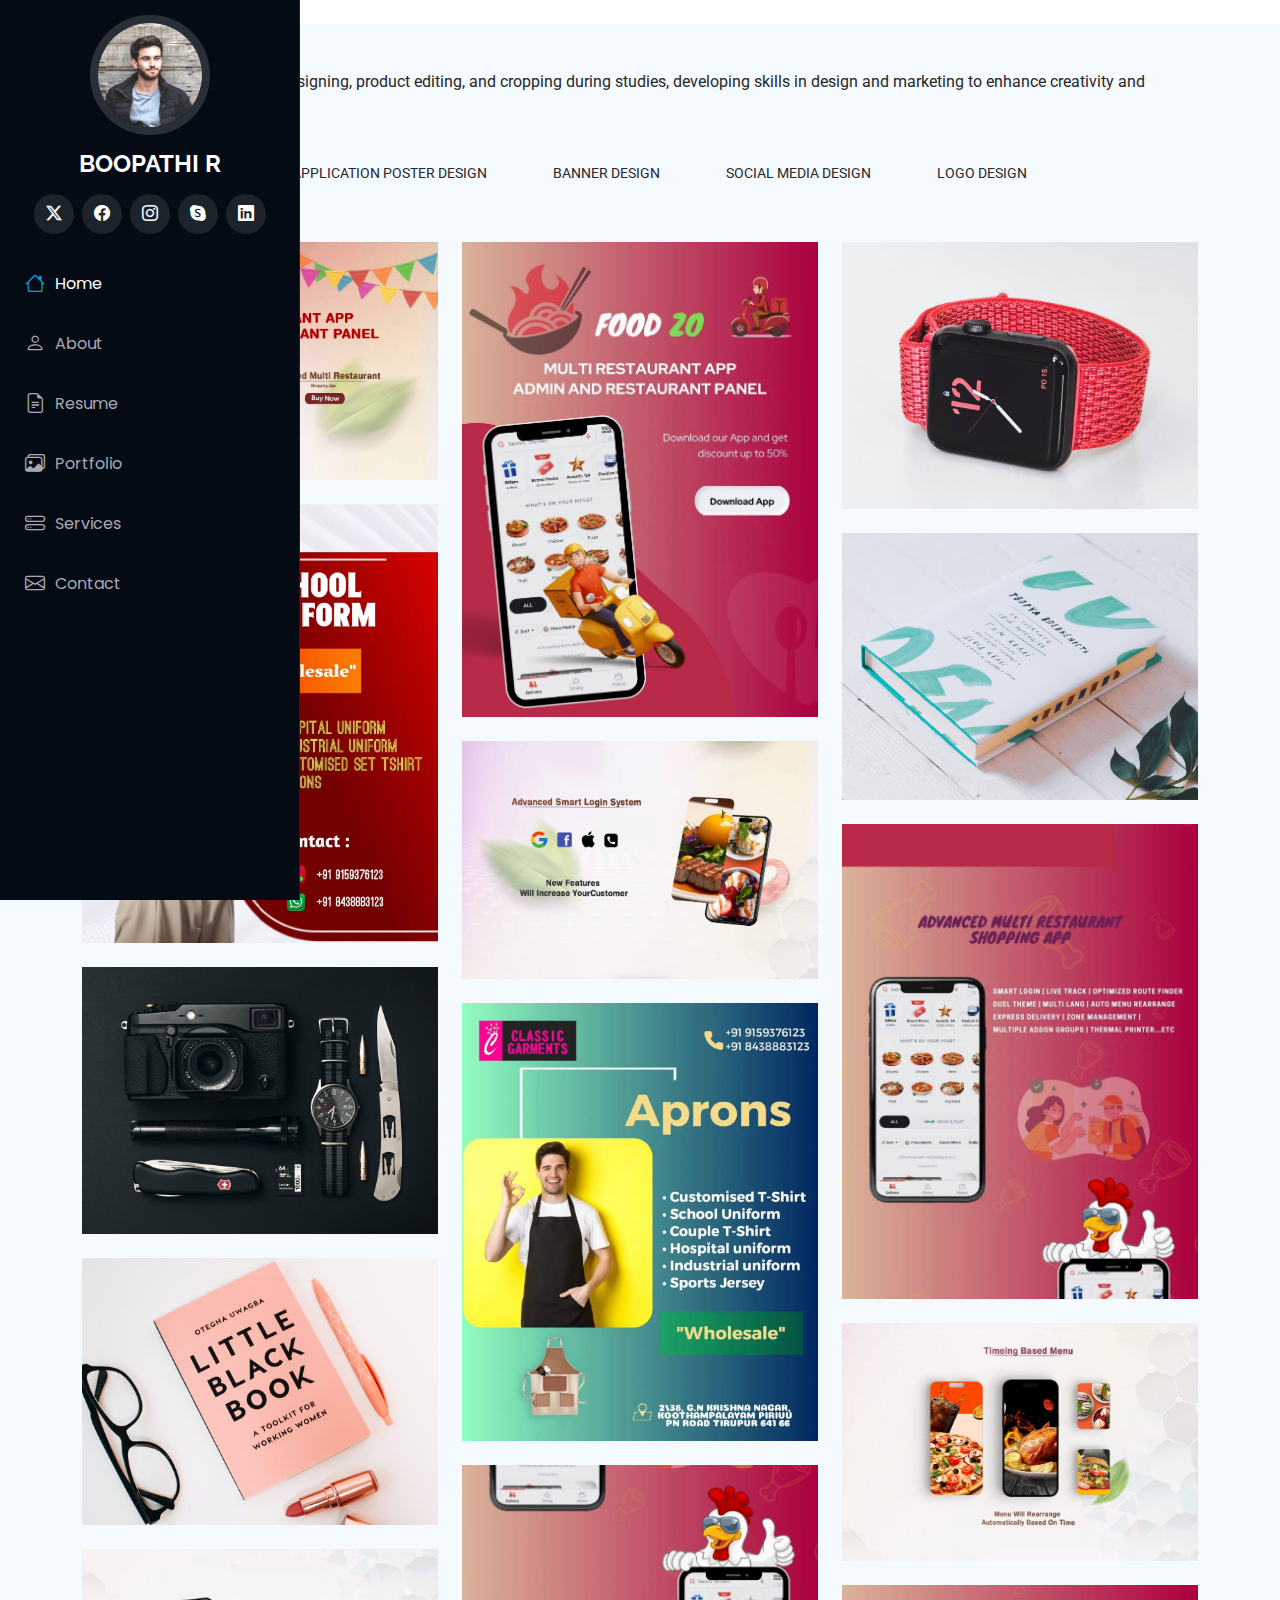
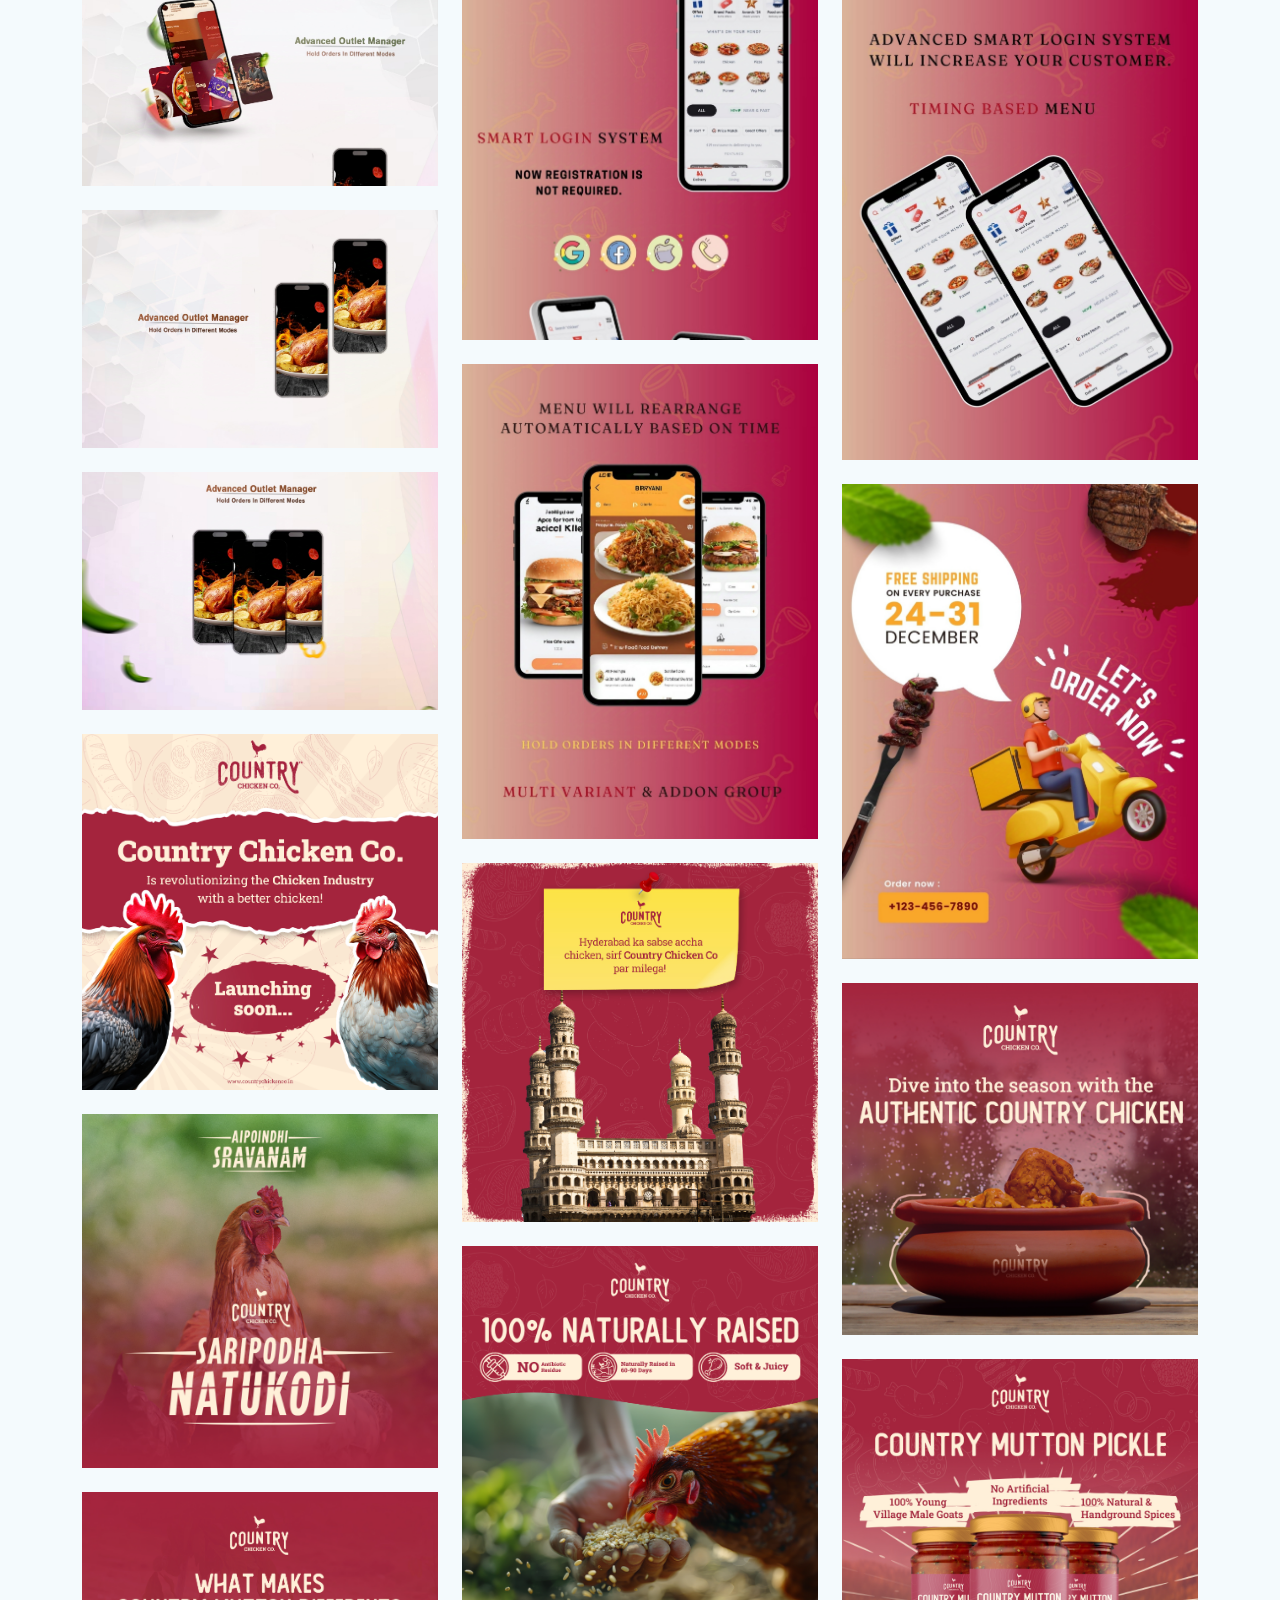
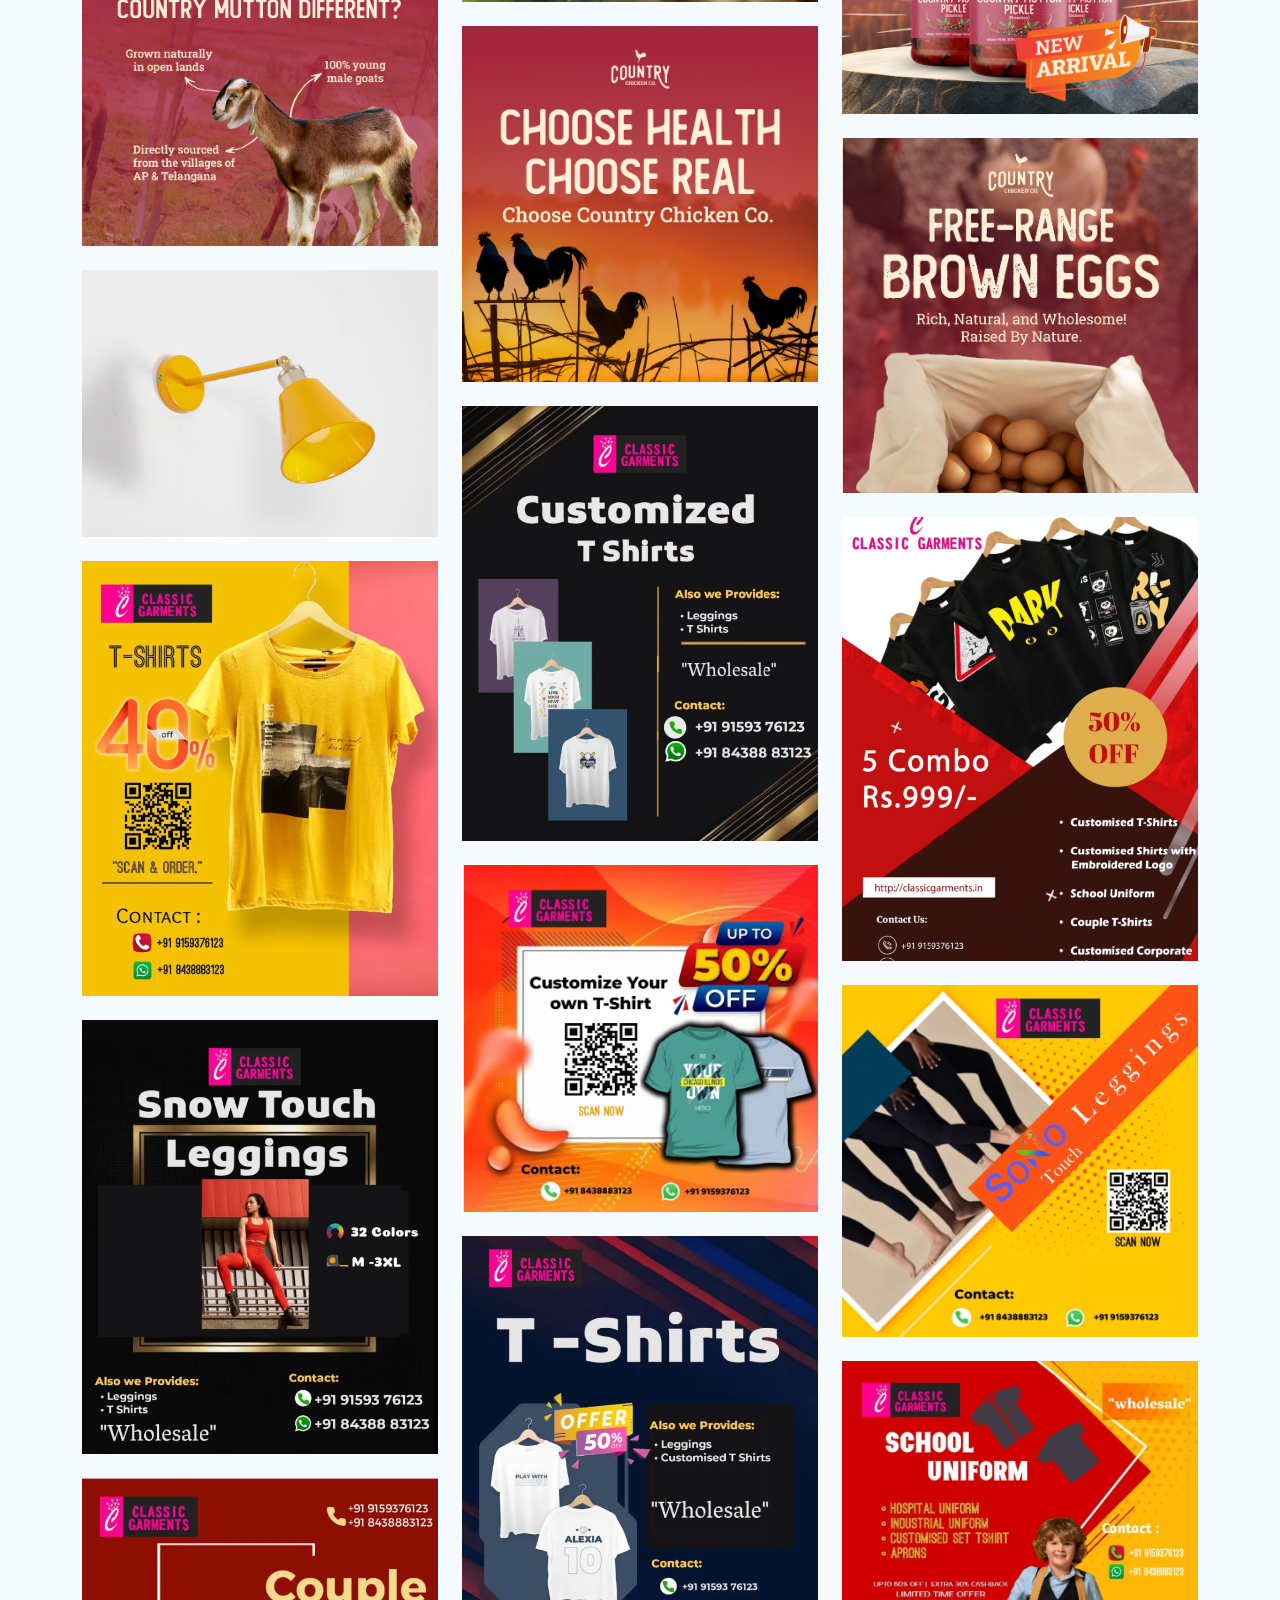
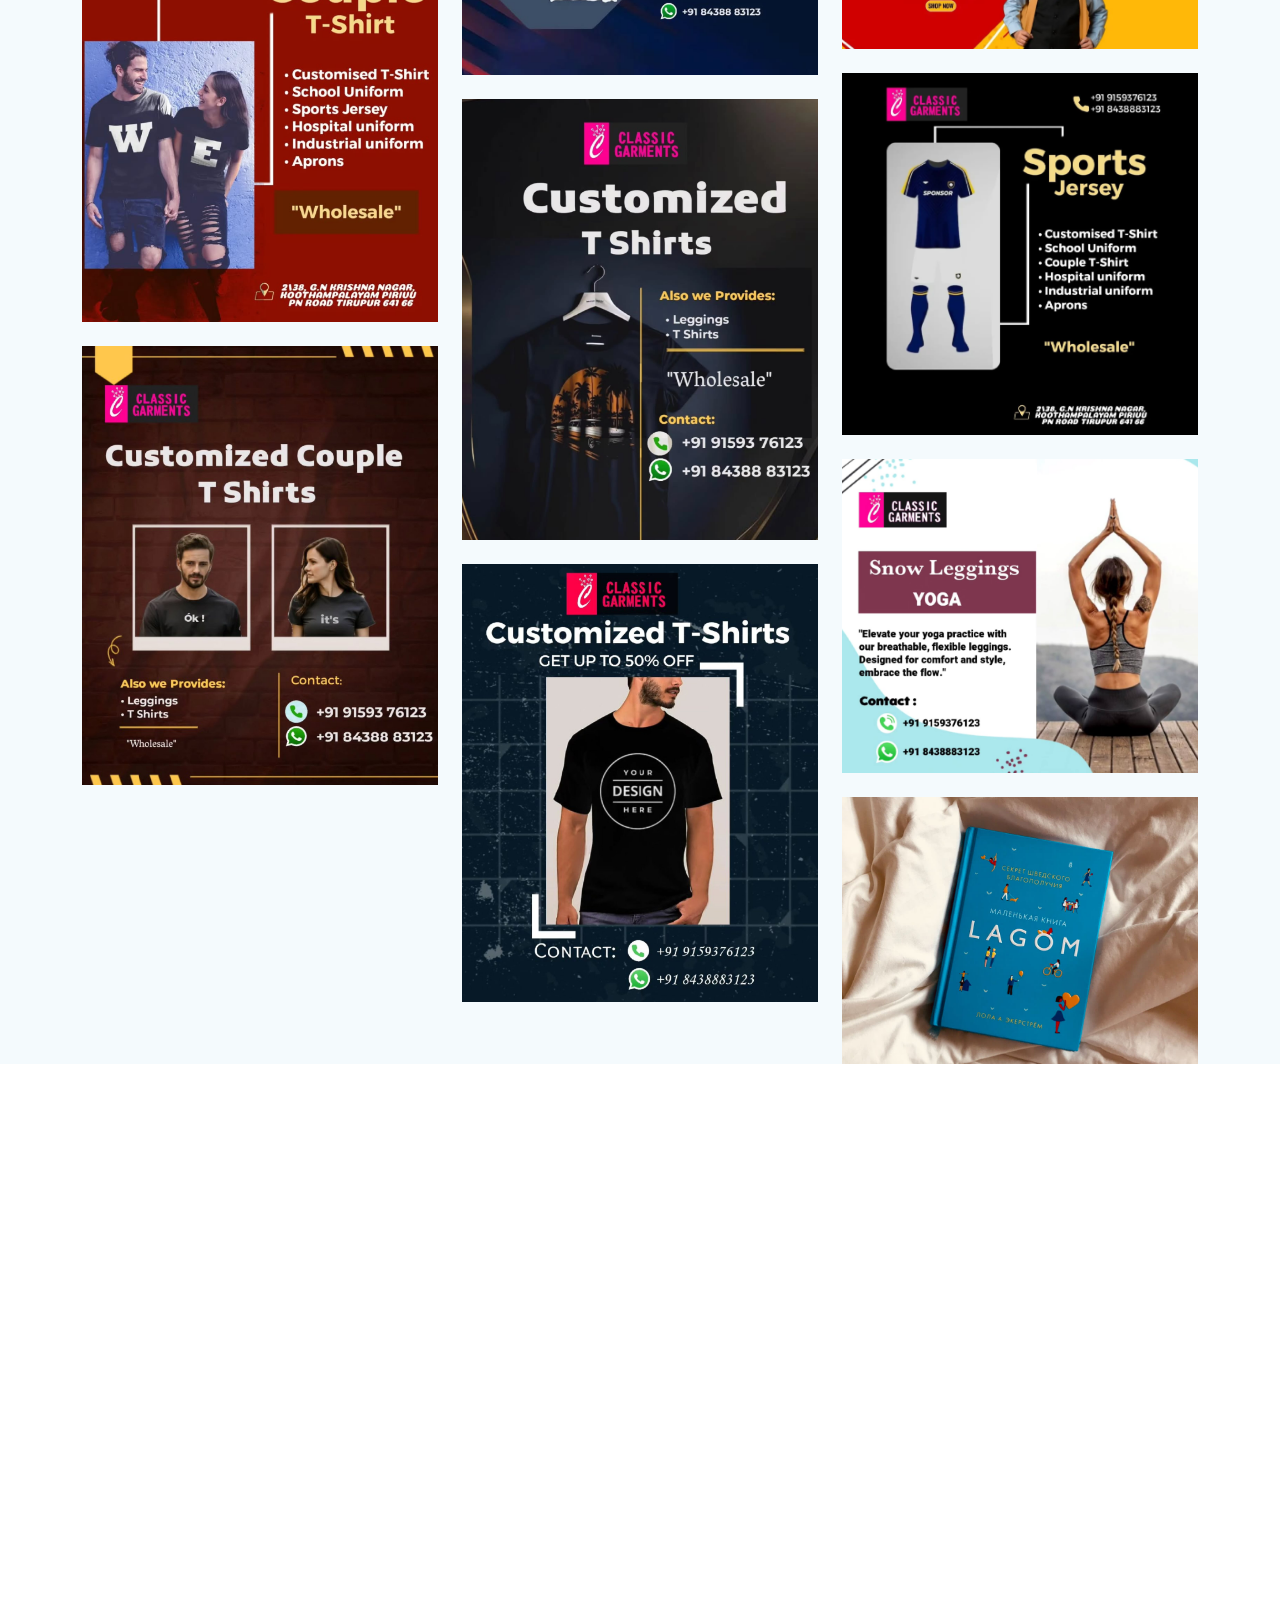
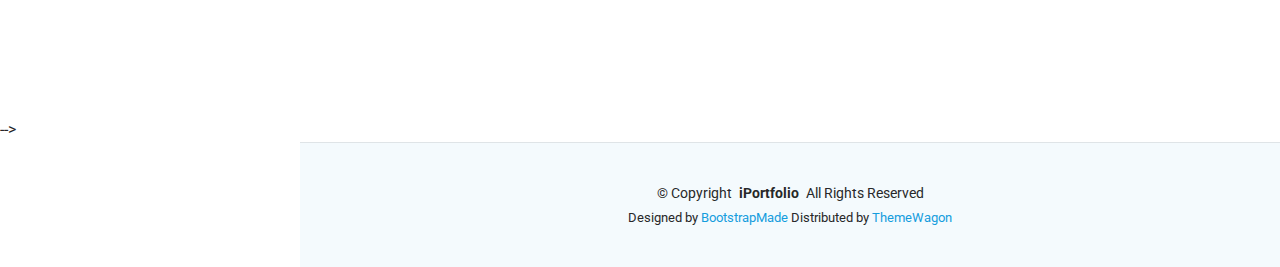
<file: posterdesigns.html>
<!DOCTYPE html>
<html lang="en">
  <head>
    <meta charset="utf-8" />
    <meta content="width=device-width, initial-scale=1.0" name="viewport" />
    <>Index - iPortfolio Bootstrap Template</>
    <meta content="" name="description" />
    <meta content="" name="keywords" />

    <!-- Favicons -->
    <link href="assets/img/favicon.png" rel="icon" />
    <link href="assets/img/apple-touch-icon.png" rel="apple-touch-icon" />

    <!-- Fonts -->
    <link href="https://fonts.googleapis.com" rel="preconnect" />
    <link href="https://fonts.gstatic.com" rel="preconnect" crossorigin />
    <link
      href="https://fonts.googleapis.com/css2?family=Roboto:ital,wght@0,100;0,300;0,400;0,500;0,700;0,900;1,100;1,300;1,400;1,500;1,700;1,900&family=Poppins:ital,wght@0,100;0,200;0,300;0,400;0,500;0,600;0,700;0,800;0,900;1,100;1,200;1,300;1,400;1,500;1,600;1,700;1,800;1,900&family=Raleway:ital,wght@0,100;0,200;0,300;0,400;0,500;0,600;0,700;0,800;0,900;1,100;1,200;1,300;1,400;1,500;1,600;1,700;1,800;1,900&display=swap"
      rel="stylesheet"
    />

    <!-- Vendor CSS Files -->
    <link
      href="assets/vendor/bootstrap/css/bootstrap.min.css"
      rel="stylesheet"
    />
    <link
      href="assets/vendor/bootstrap-icons/bootstrap-icons.css"
      rel="stylesheet"
    />
    <link href="assets/vendor/aos/aos.css" rel="stylesheet" />
    <link
      href="assets/vendor/glightbox/css/glightbox.min.css"
      rel="stylesheet"
    />
    <link href="assets/vendor/swiper/swiper-bundle.min.css" rel="stylesheet" />

    <!-- Main CSS File -->
    <link href="assets/css/main.css" rel="stylesheet" />

    <!-- =======================================================
  * Template Name: iPortfolio
  * Template URL: https://bootstrapmade.com/iportfolio-bootstrap-portfolio-websites-template/
  * Updated: Jun 29 2024 with Bootstrap v5.3.3
  * Author: BootstrapMade.com
  * License: https://bootstrapmade.com/license/
  ======================================================== -->
  </head>

  <body class="index-page">
    <header id="header" class="header dark-background d-flex flex-column">
      <i class="header-toggle d-xl-none bi bi-list"></i>

      <div class="profile-img">
        <img
          src="assets/img/my-profile-img.jpg"
          alt=""
          class="img-fluid rounded-circle"
        />
      </div>

      <a
        href="index.html"
        class="logo d-flex align-items-center justify-content-center"
      >
        <!-- Uncomment the line below if you also wish to use an image logo -->
        <!-- <img src="assets/img/logo.png" alt=""> -->
        <h1 class="sitename">BOOPATHI R</h1>
      </a>

      <div class="social-links text-center">
        <a href="#" class="twitter"><i class="bi bi-twitter-x"></i></a>
        <a href="#" class="facebook"><i class="bi bi-facebook"></i></a>
        <a href="#" class="instagram"><i class="bi bi-instagram"></i></a>
        <a href="#" class="google-plus"><i class="bi bi-skype"></i></a>
        <a href="#" class="linkedin"><i class="bi bi-linkedin"></i></a>
      </div>

      <nav id="navmenu" class="navmenu">
        <ul>
          <li>
            <a href="#hero" class="active"
              ><i class="bi bi-house navicon"></i>Home</a
            >
          </li>
          <li>
            <a href="#about"><i class="bi bi-person navicon"></i> About</a>
          </li>
          <li>
            <a href="#resume"
              ><i class="bi bi-file-earmark-text navicon"></i> Resume</a
            >
          </li>
          <li>
            <a href="posterdesigns.html"
              ><i class="bi bi-images navicon"></i> Portfolio</a
            >
          </li>
          <li>
            <a href="#services"
              ><i class="bi bi-hdd-stack navicon"></i> Services</a
            >
          </li>
          <!-- <li class="dropdown">
            <a href="#"
              ><i class="bi bi-menu-button navicon"></i> <span>Portfolio</span>
              <i class="bi bi-chevron-down toggle-dropdown"></i
            ></a>
            <ul>
              <li><a href="#">Poster Designs</a></li>
              <li><a href="#">Banner Designs</a></li>
              <li><a href="#">Social Media Poster <br> Designs</a></li>
              <li><a href="#">Customized Packaging <br> Designs </a></li>
              <li><a href="#"> Label Designs</a></li>
              <li><a href="#">Presentation Slide Designs</a></li>
            
            </ul>
          </li> -->
          <li>
            <a href="#contact"
              ><i class="bi bi-envelope navicon"></i> Contact</a
            >
          </li>
        </ul>
      </nav>
    </header>

    <!-- <main class="main">
      <!-- Hero Section -->
    
      <!-- /Hero Section -->

      <!-- About Section -->
     
      <!-- /About Section -->

      <!-- Stats Section -->
  
      <!-- /Stats Section -->

      <!-- Skills Section -->
   
      <!-- Resume Section -->
     
      <!-- /Resume Section -->

      <!-- Portfolio Section -->
      <section id="portfolio" class="portfolio section light-background">
        <!-- Section Title -->
        <div class="container section-" data-aos="fade-up">
          <h2>Portfolio</h2>
          <p>
            Gained experience in poster designing, product editing, and cropping
            during studies, developing skills in design and marketing to enhance
            creativity and branding.
          </p>
        </div>
        <!-- End Section Title -->

        <div class="container">
          <div
            class="isotope-layout"
            data-default-filter="*"
            data-layout="masonry"
            data-sort="original-order"
          >
            <ul
              class="portfolio-filters isotope-filters"
              data-aos="fade-up"
              data-aos-delay="100"
            >
              <li  class="filter-active d-none ">All</li>
              <li data-filter=".filter-app">Web Application Poster Design</li>
              <li data-filter=".filter-product">Banner Design</li>
              <li data-filter=".filter-branding">Social Media Design</li>
              <li data-filter=".filter-books">Logo Design</li>
            </ul>
            <!-- End Portfolio Filters -->

            <div
              class="row gy-4 isotope-container"
              data-aos="fade-up"
              data-aos-delay="200"
            >
              <div
                class="col-lg-4 col-md-6 portfolio-item isotope-item filter-app"
              >
                <div class="portfolio-content h-100">
                  <img
                    src="assets/img/foodzo2/appposterdesign-(1).jpg"
                    class="img-fluid"
                    alt=""
                  />
                  <div class="portfolio-info">
                     
                      
                    <a
                      href="assets/img/foodzo2/appposterdesign-(1).jpg"
                      ="App 1"
                      data-gallery="portfolio-gallery-app"
                      class="glightbox preview-link"
                      ><i class="bi bi-zoom-in"></i
                    ></a>
                    <a
                      href="portfolio-details.html"
                      ="More Details"
                        
                      ><i ></i
                    ></a>
                  </div>
                </div>
              </div>
              <!-- End Portfolio Item -->
              <div
                class="col-lg-4 col-md-6 portfolio-item isotope-item filter-app"
              >
                <div class="portfolio-content h-100">
                  <img
                    src="assets/img/foodzo1/appposterdesign-(1).jpg"
                    class="img-fluid"
                    alt=""
                  />
                  <div class="portfolio-info">
                     
                      
                    <a
                      href="assets/img/foodzo1/appposterdesign-(1).jpg"
                      ="App 1"
                      data-gallery="portfolio-gallery-app"
                      class="glightbox preview-link"
                      ><i class="bi bi-zoom-in"></i
                    ></a>
                    <a
                      href="portfolio-details.html"
                      ="More Details"
                        
                      ><i ></i
                    ></a>
                  </div>
                </div>
              </div>
              <!-- End Portfolio Item -->

              <div
                class="col-lg-4 col-md-6 portfolio-item isotope-item filter-product"
              >
                <div class="portfolio-content h-100">
                  <img
                    src="assets/img/portfolio/product-1.jpg"
                    class="img-fluid"
                    alt=""
                  />
                  <div class="portfolio-info">
                      
                      
                    <a
                      href="assets/img/portfolio/product-1.jpg"
                      ="Product 1"
                      data-gallery="portfolio-gallery-product"
                      class="glightbox preview-link"
                      ><i class="bi bi-zoom-in"></i
                    ></a>
                    <a
                      href="portfolio-details.html"
                      ="More Details"
                        
                      ><i ></i
                    ></a>
                  </div>
                </div>
              </div>
              <!-- End Portfolio Item -->

              <div
                class="col-lg-4 col-md-6 portfolio-item isotope-item filter-branding"
              >
                <div class="portfolio-content h-100">
                  <img
                    src="assets/img//branding/pic(24).png"
                    class="img-fluid"
                    alt=""
                  />
                  <div class="portfolio-info">
                      
                      
                    <a
                      href="assets/img//branding/pic(24).png"
                      ="Branding 1"
                      data-gallery="portfolio-gallery-branding"
                      class="glightbox preview-link"
                      ><i class="bi bi-zoom-in"></i
                    ></a>
                    <a
                      href="portfolio-details.html"
                      ="More Details"
                        
                      ><i ></i
                    ></a>
                  </div>
                </div>
              </div>
              <!-- End Portfolio Item -->

              <div
                class="col-lg-4 col-md-6 portfolio-item isotope-item filter-books"
              >
                <div class="portfolio-content h-100">
                  <img
                    src="assets/img/portfolio/books-1.jpg"
                    class="img-fluid"
                    alt=""
                  />
                  <div class="portfolio-info">
                    
                      
                    <a
                      href="assets/img/portfolio/books-1.jpg"
                      ="Branding 1"
                      data-gallery="portfolio-gallery-book"
                      class="glightbox preview-link"
                      ><i class="bi bi-zoom-in"></i
                    ></a>
                    <a
                      href="portfolio-details.html"
                      ="More Details"
                        
                      ><i ></i
                    ></a>
                  </div>
                </div>
              </div>
              <!-- End Portfolio Item -->

              <div
                class="col-lg-4 col-md-6 portfolio-item isotope-item filter-app"
              >
                <div class="portfolio-content h-100">
                  <img
                    src="assets/img/foodzo2/appposterdesign-(2).jpg"
                    class="img-fluid"
                    alt=""
                  />
                  <div class="portfolio-info">
                     
                      
                    <a
                      href="assets/img/foodzo2/appposterdesign-(2).jpg"
                      ="App 2"
                      data-gallery="portfolio-gallery-app"
                      class="glightbox preview-link"
                      ><i class="bi bi-zoom-in"></i
                    ></a>
                    <a
                      href="portfolio-details.html"
                      ="More Details"
                        
                      ><i ></i
                    ></a>
                  </div>
                </div>
              </div>
              <!-- End Portfolio Item -->

              <div
                class="col-lg-4 col-md-6 portfolio-item isotope-item filter-app"
              >
                <div class="portfolio-content h-100">
                  <img
                    src="assets/img/foodzo1/appposterdesign-(2).jpg"
                    class="img-fluid"
                    alt=""
                  />
                  <div class="portfolio-info">
                     
                      
                    <a
                      href="assets/img/foodzo1/appposterdesign-(2).jpg"
                      ="App 2"
                      data-gallery="portfolio-gallery-app"
                      class="glightbox preview-link"
                      ><i class="bi bi-zoom-in"></i
                    ></a>
                    <a
                      href="portfolio-details.html"
                      ="More Details"
                        
                      ><i ></i
                    ></a>
                  </div>
                </div>
              </div>
              <!-- End Portfolio Item -->

              <div
                class="col-lg-4 col-md-6 portfolio-item isotope-item filter-product"
              >
                <div class="portfolio-content h-100">
                  <img
                    src="assets/img/portfolio/product-2.jpg"
                    class="img-fluid"
                    alt=""
                  />
                  <div class="portfolio-info">
                    
                      
                    <a
                      href="assets/img/portfolio/product-2.jpg"
                      ="Product 2"
                      data-gallery="portfolio-gallery-product"
                      class="glightbox preview-link"
                      ><i class="bi bi-zoom-in"></i
                    ></a>
                    <a
                      href="portfolio-details.html"
                      ="More Details"
                        
                      ><i ></i
                    ></a>
                  </div>
                </div>
              </div>
              <!-- End Portfolio Item -->

              <div
                class="col-lg-4 col-md-6 portfolio-item isotope-item filter-branding"
              >
                <div class="portfolio-content h-100">
                  <img
                    src="assets/img/branding/pic(10).png"
                    class="img-fluid"
                    alt=""
                  />
                  <div class="portfolio-info">
                      
                      
                    <a
                      href="assets/img/branding/pic(10).png"
                      ="Branding 2"
                      data-gallery="portfolio-gallery-branding"
                      class="glightbox preview-link"
                      ><i class="bi bi-zoom-in"></i
                    ></a>
                    <a
                      href="portfolio-details.html"
                      ="More Details"
                        
                      ><i ></i
                    ></a>
                  </div>
                </div>
              </div>
              <!-- End Portfolio Item -->

              <div
                class="col-lg-4 col-md-6 portfolio-item isotope-item filter-books"
              >
                <div class="portfolio-content h-100">
                  <img
                    src="assets/img/portfolio/books-2.jpg"
                    class="img-fluid"
                    alt=""
                  />
                  <div class="portfolio-info">
                      
                      
                    <a
                      href="assets/img/portfolio/books-2.jpg"
                      ="Branding 2"
                      data-gallery="portfolio-gallery-book"
                      class="glightbox preview-link"
                      ><i class="bi bi-zoom-in"></i
                    ></a>
                    <a
                      href="portfolio-details.html"
                      ="More Details"
                        
                      ><i ></i
                    ></a>
                  </div>
                </div>
              </div>
              <!-- End Portfolio Item -->

              <div
                class="col-lg-4 col-md-6 portfolio-item isotope-item filter-app"
              >
                <div class="portfolio-content h-100">
                  <img
                    src="assets/img/foodzo2/appposterdesign-(3).jpg"
                    class="img-fluid"
                    alt=""
                  />
                  <div class="portfolio-info">
                     
                      
                    <a
                      href="assets/img/foodzo2/appposterdesign-(3).jpg"
                      ="App 3"
                      data-gallery="portfolio-gallery-app"
                      class="glightbox preview-link"
                      ><i class="bi bi-zoom-in"></i
                    ></a>
                    <a
                      href="portfolio-details.html"
                      ="More Details"
                        
                      ><i ></i
                    ></a>
                  </div>
                </div>
              </div>
               <!-- End Portfolio Item -->

               <div
               class="col-lg-4 col-md-6 portfolio-item isotope-item filter-app"
             >
               <div class="portfolio-content h-100">
                 <img
                   src="assets/img/foodzo1/appposterdesign-(3).jpg"
                   class="img-fluid"
                   alt=""
                 />
                 <div class="portfolio-info">
                    
                     
                   <a
                     href="assets/img/foodzo1/appposterdesign-(3).jpg"
                     ="App 3"
                     data-gallery="portfolio-gallery-app"
                     class="glightbox preview-link"
                     ><i class="bi bi-zoom-in"></i
                   ></a>
                   <a
                     href="portfolio-details.html"
                     ="More Details"
                       
                     ><i ></i
                   ></a>
                 </div>
               </div>
             </div>
              <div
                class="col-lg-4 col-md-6 portfolio-item isotope-item filter-app"
              >
                <div class="portfolio-content h-100">
                  <img
                    src="assets/img/foodzo2/appposterdesign-(4).jpg"
                    class="img-fluid"
                    alt=""
                  />
                  <div class="portfolio-info">
                     
                      
                    <a
                      href="assets/img/foodzo2/appposterdesign-(4).jpg"
                      ="App 3"
                      data-gallery="portfolio-gallery-app"
                      class="glightbox preview-link"
                      ><i class="bi bi-zoom-in"></i
                    ></a>
                    <a
                      href="portfolio-details.html"
                      ="More Details"
                        
                      ><i ></i
                    ></a>
                  </div>
                </div>
              </div>
               <!-- End Portfolio Item -->

               <div
               class="col-lg-4 col-md-6 portfolio-item isotope-item filter-app"
             >
               <div class="portfolio-content h-100">
                 <img
                   src="assets/img/foodzo1/appposterdesign-(4).jpg"
                   class="img-fluid"
                   alt=""
                 />
                 <div class="portfolio-info">
                    
                     
                   <a
                     href="assets/img/foodzo1/appposterdesign-(4).jpg"
                     ="App 3"
                     data-gallery="portfolio-gallery-app"
                     class="glightbox preview-link"
                     ><i class="bi bi-zoom-in"></i
                   ></a>
                   <a
                     href="portfolio-details.html"
                     ="More Details"
                       
                     ><i ></i
                   ></a>
                 </div>
               </div>
             </div>
              <div
                class="col-lg-4 col-md-6 portfolio-item isotope-item filter-app"
              >
                <div class="portfolio-content h-100">
                  <img
                    src="assets/img/foodzo2/appposterdesign-(5).jpg"
                    class="img-fluid"
                    alt=""
                  />
                  <div class="portfolio-info">
                     
                      
                    <a
                      href="assets/img/foodzo2/appposterdesign-(5).jpg"
                      ="App 3"
                      data-gallery="portfolio-gallery-app"
                      class="glightbox preview-link"
                      ><i class="bi bi-zoom-in"></i
                    ></a>
                    <a
                      href="portfolio-details.html"
                      ="More Details"
                        
                      ><i ></i
                    ></a>
                  </div>
                </div>
              </div>
              <div
                class="col-lg-4 col-md-6 portfolio-item isotope-item filter-app"
              >
                <div class="portfolio-content h-100">
                  <img
                    src="assets/img/foodzo1/appposterdesign-(5).jpg"
                    class="img-fluid"
                    alt=""
                  />
                  <div class="portfolio-info">
                     
                      
                    <a
                      href="assets/img/foodzo1/appposterdesign-(5).jpg"
                      ="App 3"
                      data-gallery="portfolio-gallery-app"
                      class="glightbox preview-link"
                      ><i class="bi bi-zoom-in"></i
                    ></a>
                    <a
                      href="portfolio-details.html"
                      ="More Details"
                        
                      ><i ></i
                    ></a>
                  </div>
                </div>
              </div>
              <div
                class="col-lg-4 col-md-6 portfolio-item isotope-item filter-app"
              >
                <div class="portfolio-content h-100">
                  <img
                    src="assets/img/foodzo2/appposterdesign-(6).jpg"
                    class="img-fluid"
                    alt=""
                  />
                  <div class="portfolio-info">
                     
                      
                    <a
                      href="assets/img/foodzo2/appposterdesign-(6).jpg"
                      ="App 3"
                      data-gallery="portfolio-gallery-app"
                      class="glightbox preview-link"
                      ><i class="bi bi-zoom-in"></i
                    ></a>
                    <a
                      href="portfolio-details.html"
                      ="More Details"
                        
                      ><i ></i
                    ></a>
                  </div>
                </div>
              </div>
              <div
                class="col-lg-4 col-md-6 portfolio-item isotope-item filter-app"
              >
                <div class="portfolio-content h-100">
                  <img
                    src="assets/img/foodzo1/appposterdesign-(6).jpg"
                    class="img-fluid"
                    alt=""
                  />
                  <div class="portfolio-info">
                     
                      
                    <a
                      href="assets/img/foodzo1/appposterdesign-(6).jpg"
                      ="App 3"
                      data-gallery="portfolio-gallery-app"
                      class="glightbox preview-link"
                      ><i class="bi bi-zoom-in"></i
                    ></a>
                    <a
                      href="portfolio-details.html"
                      ="More Details"
                        
                      ><i ></i
                    ></a>
                  </div>
                </div>
              </div>
              <div
              class="col-lg-4 col-md-6 portfolio-item isotope-item filter-branding"
            >
              <div class="portfolio-content h-100">
                <img
                  src="assets/img/socialmedia2/chick(1).png"
                  class="img-fluid"
                  alt=""
                />
                <div class="portfolio-info">
                    
                    
                  <a
                    href="assets/img/socialmedia2/chick(1).png"
                    ="Branding 2"
                    data-gallery="portfolio-gallery-branding"
                    class="glightbox preview-link"
                    ><i class="bi bi-zoom-in"></i
                  ></a>
                  <a
                    href="portfolio-details.html"
                    ="More Details"
                      
                    ><i ></i
                  ></a>
                </div>
              </div>
            </div>
              <!-- End Portfolio Item -->
              <div
              class="col-lg-4 col-md-6 portfolio-item isotope-item filter-branding"
            >
              <div class="portfolio-content h-100">
                <img
                  src="assets/img/socialmedia2/chick(2).png"
                  class="img-fluid"
                  alt=""
                />
                <div class="portfolio-info">
                    
                    
                  <a
                    href="assets/img/socialmedia2/chick(2).png"
                    ="Branding 2"
                    data-gallery="portfolio-gallery-branding"
                    class="glightbox preview-link"
                    ><i class="bi bi-zoom-in"></i
                  ></a>
                  <a
                    href="portfolio-details.html"
                    ="More Details"
                      
                    ><i ></i
                  ></a>
                </div>
              </div>
            </div>
              <!-- End Portfolio Item -->
              <div
              class="col-lg-4 col-md-6 portfolio-item isotope-item filter-branding"
            >
              <div class="portfolio-content h-100">
                <img
                  src="assets/img/socialmedia2/chick(3).png"
                  class="img-fluid"
                  alt=""
                />
                <div class="portfolio-info">
                    
                    
                  <a
                    href="assets/img/socialmedia2/chick(3).png"
                    ="Branding 2"
                    data-gallery="portfolio-gallery-branding"
                    class="glightbox preview-link"
                    ><i class="bi bi-zoom-in"></i
                  ></a>
                  <a
                    href="portfolio-details.html"
                    ="More Details"
                      
                    ><i ></i
                  ></a>
                </div>
              </div>
            </div>
              <!-- End Portfolio Item -->
              <div
              class="col-lg-4 col-md-6 portfolio-item isotope-item filter-branding"
            >
              <div class="portfolio-content h-100">
                <img
                  src="assets/img/socialmedia2/chick(4).png"
                  class="img-fluid"
                  alt=""
                />
                <div class="portfolio-info">
                    
                    
                  <a
                    href="assets/img/socialmedia2/chick(4).png"
                    ="Branding 2"
                    data-gallery="portfolio-gallery-branding"
                    class="glightbox preview-link"
                    ><i class="bi bi-zoom-in"></i
                  ></a>
                  <a
                    href="portfolio-details.html"
                    ="More Details"
                      
                    ><i ></i
                  ></a>
                </div>
              </div>
            </div>
              <!-- End Portfolio Item -->
              <div
              class="col-lg-4 col-md-6 portfolio-item isotope-item filter-branding"
            >
              <div class="portfolio-content h-100">
                <img
                  src="assets/img/socialmedia2/chick(5).png"
                  class="img-fluid"
                  alt=""
                />
                <div class="portfolio-info">
                    
                    
                  <a
                    href="assets/img/socialmedia2/chick(5).png"
                    ="Branding 2"
                    data-gallery="portfolio-gallery-branding"
                    class="glightbox preview-link"
                    ><i class="bi bi-zoom-in"></i
                  ></a>
                  <a
                    href="portfolio-details.html"
                    ="More Details"
                      
                    ><i ></i
                  ></a>
                </div>
              </div>
            </div>
              <!-- End Portfolio Item -->
              <div
              class="col-lg-4 col-md-6 portfolio-item isotope-item filter-branding"
            >
              <div class="portfolio-content h-100">
                <img
                  src="assets/img/socialmedia2/chick(6).png"
                  class="img-fluid"
                  alt=""
                />
                <div class="portfolio-info">
                    
                    
                  <a
                    href="assets/img/socialmedia2/chick(6).png"
                    ="Branding 2"
                    data-gallery="portfolio-gallery-branding"
                    class="glightbox preview-link"
                    ><i class="bi bi-zoom-in"></i
                  ></a>
                  <a
                    href="portfolio-details.html"
                    ="More Details"
                      
                    ><i ></i
                  ></a>
                </div>
              </div>
            </div>
              <!-- End Portfolio Item -->
              <div
              class="col-lg-4 col-md-6 portfolio-item isotope-item filter-branding"
            >
              <div class="portfolio-content h-100">
                <img
                  src="assets/img/socialmedia2/chick(7).png"
                  class="img-fluid"
                  alt=""
                />
                <div class="portfolio-info">
                    
                    
                  <a
                    href="assets/img/socialmedia2/chick(7).png"
                    ="Branding 2"
                    data-gallery="portfolio-gallery-branding"
                    class="glightbox preview-link"
                    ><i class="bi bi-zoom-in"></i
                  ></a>
                  <a
                    href="portfolio-details.html"
                    ="More Details"
                      
                    ><i ></i
                  ></a>
                </div>
              </div>
            </div>
              <!-- End Portfolio Item -->
              <div
              class="col-lg-4 col-md-6 portfolio-item isotope-item filter-branding"
            >
              <div class="portfolio-content h-100">
                <img
                  src="assets/img/socialmedia2/chick(8).png"
                  class="img-fluid"
                  alt=""
                />
                <div class="portfolio-info">
                    
                    
                  <a
                    href="assets/img/socialmedia2/chick(8).png"
                    ="Branding 2"
                    data-gallery="portfolio-gallery-branding"
                    class="glightbox preview-link"
                    ><i class="bi bi-zoom-in"></i
                  ></a>
                  <a
                    href="portfolio-details.html"
                    ="More Details"
                      
                    ><i ></i
                  ></a>
                </div>
              </div>
            </div>
              <!-- End Portfolio Item -->
              <div
              class="col-lg-4 col-md-6 portfolio-item isotope-item filter-branding"
            >
              <div class="portfolio-content h-100">
                <img
                  src="assets/img/socialmedia2/chick(9).png"
                  class="img-fluid"
                  alt=""
                />
                <div class="portfolio-info">
                    
                    
                  <a
                    href="assets/img/socialmedia2/chick(9).png"
                    ="Branding 2"
                    data-gallery="portfolio-gallery-branding"
                    class="glightbox preview-link"
                    ><i class="bi bi-zoom-in"></i
                  ></a>
                  <a
                    href="portfolio-details.html"
                    ="More Details"
                      
                    ><i ></i
                  ></a>
                </div>
              </div>
            </div>
              <!-- End Portfolio Item -->

              <div
                class="col-lg-4 col-md-6 portfolio-item isotope-item filter-product"
              >
                <div class="portfolio-content h-100">
                  <img
                    src="assets/img/portfolio/product-3.jpg"
                    class="img-fluid"
                    alt=""
                  />
                  <div class="portfolio-info">
                    
                      
                    <a
                      href="assets/img/portfolio/product-3.jpg"
                      ="Product 3"
                      data-gallery="portfolio-gallery-product"
                      class="glightbox preview-link"
                      ><i class="bi bi-zoom-in"></i
                    ></a>
                    <a
                      href="portfolio-details.html"
                      ="More Details"
                        
                      ><i ></i
                    ></a>
                  </div>
                </div>
              </div>
              <!-- End Portfolio Item -->

              <div
                class="col-lg-4 col-md-6 portfolio-item isotope-item filter-branding"
              >
                <div class="portfolio-content h-100">
                  <img
                    src="assets/img/branding/pic(11).png"
                    class="img-fluid"
                    alt=""
                  />
                  <div class="portfolio-info">
                      
                      
                    <a
                      href="assets/img/branding/pic(11).png"
                      ="Branding 2"
                      data-gallery="portfolio-gallery-branding"
                      class="glightbox preview-link"
                      ><i class="bi bi-zoom-in"></i
                    ></a>
                    <a
                      href="portfolio-details.html"
                      ="More Details"
                        
                      ><i ></i
                    ></a>
                  </div>
                </div>
              </div>
              <div
                class="col-lg-4 col-md-6 portfolio-item isotope-item filter-branding"
              >
                <div class="portfolio-content h-100">
                  <img
                    src="assets/img/branding/pic(1).png"
                    class="img-fluid"
                    alt=""
                  />
                  <div class="portfolio-info">
                      
                      
                    <a
                      href="assets/img/branding/pic(1).png"
                      ="Branding 2"
                      data-gallery="portfolio-gallery-branding"
                      class="glightbox preview-link"
                      ><i class="bi bi-zoom-in"></i
                    ></a>
                    <a
                      href="portfolio-details.html"
                      ="More Details"
                        
                      ><i ></i
                    ></a>
                  </div>
                </div>
              </div>
              <div
                class="col-lg-4 col-md-6 portfolio-item isotope-item filter-branding"
              >
                <div class="portfolio-content h-100">
                  <img
                    src="assets/img/branding/pic(2).png"
                    class="img-fluid"
                    alt=""
                  />
                  <div class="portfolio-info">
                      
                      
                    <a
                      href="assets/img/branding/pic(2).png"
                      ="Branding 2"
                      data-gallery="portfolio-gallery-branding"
                      class="glightbox preview-link"
                      ><i class="bi bi-zoom-in"></i
                    ></a>
                    <a
                      href="portfolio-details.html"
                      ="More Details"
                        
                      ><i ></i
                    ></a>
                  </div>
                </div>
              </div>
              <!-- End Portfolio Item -->
              <div
              class="col-lg-4 col-md-6 portfolio-item isotope-item filter-branding"
            >
              <div class="portfolio-content h-100">
                <img
                  src="assets/img/branding/pic(3).png"
                  class="img-fluid"
                  alt=""
                />
                <div class="portfolio-info">
                    
                    
                  <a
                    href="assets/img/branding/pic(3).png"
                    ="Branding 2"
                    data-gallery="portfolio-gallery-branding"
                    class="glightbox preview-link"
                    ><i class="bi bi-zoom-in"></i
                  ></a>
                  <a
                    href="portfolio-details.html"
                    ="More Details"
                      
                    ><i ></i
                  ></a>
                </div>
              </div>
            </div>
              <!-- End Portfolio Item -->
              <div
              class="col-lg-4 col-md-6 portfolio-item isotope-item filter-branding"
            >
              <div class="portfolio-content h-100">
                <img
                  src="assets/img/branding/pic(4).png"
                  class="img-fluid"
                  alt=""
                />
                <div class="portfolio-info">
                    
                    
                  <a
                    href="assets/img/branding/pic(4).png"
                    ="Branding 2"
                    data-gallery="portfolio-gallery-branding"
                    class="glightbox preview-link"
                    ><i class="bi bi-zoom-in"></i
                  ></a>
                  <a
                    href="portfolio-details.html"
                    ="More Details"
                      
                    ><i ></i
                  ></a>
                </div>
              </div>
            </div>
              <!-- End Portfolio Item -->
              <div
                class="col-lg-4 col-md-6 portfolio-item isotope-item filter-branding"
              >
                <div class="portfolio-content h-100">
                  <img
                    src="assets/img/branding/pic(5).png"
                    class="img-fluid"
                    alt=""
                  />
                  <div class="portfolio-info">
                      
                      
                    <a
                      href="assets/img/branding/pic(5).png"
                      ="Branding 2"
                      data-gallery="portfolio-gallery-branding"
                      class="glightbox preview-link"
                      ><i class="bi bi-zoom-in"></i
                    ></a>
                    <a
                      href="portfolio-details.html"
                      ="More Details"
                        
                      ><i ></i
                    ></a>
                  </div>
                </div>
              </div>
              <!-- End Portfolio Item -->
              <div
              class="col-lg-4 col-md-6 portfolio-item isotope-item filter-branding"
            >
              <div class="portfolio-content h-100">
                <img
                  src="assets/img/branding/pic(6).png"
                  class="img-fluid"
                  alt=""
                />
                <div class="portfolio-info">
                    
                    
                  <a
                    href="assets/img/branding/pic(6).png"
                    ="Branding 2"
                    data-gallery="portfolio-gallery-branding"
                    class="glightbox preview-link"
                    ><i class="bi bi-zoom-in"></i
                  ></a>
                  <a
                    href="portfolio-details.html"
                    ="More Details"
                      
                    ><i ></i
                  ></a>
                </div>
              </div>
            </div>
              <!-- End Portfolio Item -->
              <div
              class="col-lg-4 col-md-6 portfolio-item isotope-item filter-branding"
            >
              <div class="portfolio-content h-100">
                <img
                  src="assets/img/branding/pic(7).png"
                  class="img-fluid"
                  alt=""
                />
                <div class="portfolio-info">
                    
                    
                  <a
                    href="assets/img/branding/pic(7).png"
                    ="Branding 2"
                    data-gallery="portfolio-gallery-branding"
                    class="glightbox preview-link"
                    ><i class="bi bi-zoom-in"></i
                  ></a>
                  <a
                    href="portfolio-details.html"
                    ="More Details"
                      
                    ><i ></i
                  ></a>
                </div>
              </div>
            </div>
              <!-- End Portfolio Item -->
              <div
              class="col-lg-4 col-md-6 portfolio-item isotope-item filter-branding"
            >
              <div class="portfolio-content h-100">
                <img
                  src="assets/img/branding/pic(8).png"
                  class="img-fluid"
                  alt=""
                />
                <div class="portfolio-info">
                    
                    
                  <a
                    href="assets/img/branding/pic(8).png"
                    ="Branding 2"
                    data-gallery="portfolio-gallery-branding"
                    class="glightbox preview-link"
                    ><i class="bi bi-zoom-in"></i
                  ></a>
                  <a
                    href="portfolio-details.html"
                    ="More Details"
                      
                    ><i ></i
                  ></a>
                </div>
              </div>
            </div>
              <!-- End Portfolio Item -->
              <div
              class="col-lg-4 col-md-6 portfolio-item isotope-item filter-branding"
            >
              <div class="portfolio-content h-100">
                <img
                  src="assets/img/branding/pic(9).png"
                  class="img-fluid"
                  alt=""
                />
                <div class="portfolio-info">
                    
                    
                  <a
                    href="assets/img/branding/pic(9).png"
                    ="Branding 2"
                    data-gallery="portfolio-gallery-branding"
                    class="glightbox preview-link"
                    ><i class="bi bi-zoom-in"></i
                  ></a>
                  <a
                    href="portfolio-details.html"
                    ="More Details"
                      
                    ><i ></i
                  ></a>
                </div>
              </div>
            </div>
              <!-- End Portfolio Item -->
              <div
              class="col-lg-4 col-md-6 portfolio-item isotope-item filter-branding"
            >
              <div class="portfolio-content h-100">
                <img
                  src="assets/img/branding/pic(12).png"
                  class="img-fluid"
                  alt=""
                />
                <div class="portfolio-info">
                    
                    
                  <a
                    href="assets/img/branding/pic(12).png"
                    ="Branding 2"
                    data-gallery="portfolio-gallery-branding"
                    class="glightbox preview-link"
                    ><i class="bi bi-zoom-in"></i
                  ></a>
                  <a
                    href="portfolio-details.html"
                    ="More Details"
                      
                    ><i ></i
                  ></a>
                </div>
              </div>
            </div>
              <!-- End Portfolio Item -->
              <div
              class="col-lg-4 col-md-6 portfolio-item isotope-item filter-branding"
            >
              <div class="portfolio-content h-100">
                <img
                  src="assets/img/branding/pic(13).png"
                  class="img-fluid"
                  alt=""
                />
                <div class="portfolio-info">
                    
                    
                  <a
                    href="assets/img/branding/pic(13).png"
                    ="Branding 2"
                    data-gallery="portfolio-gallery-branding"
                    class="glightbox preview-link"
                    ><i class="bi bi-zoom-in"></i
                  ></a>
                  <a
                    href="portfolio-details.html"
                    ="More Details"
                      
                    ><i ></i
                  ></a>
                </div>
              </div>
            </div>
              <!-- End Portfolio Item -->
              <div
              class="col-lg-4 col-md-6 portfolio-item isotope-item filter-branding"
            >
              <div class="portfolio-content h-100">
                <img
                  src="assets/img/branding/pic(14).png"
                  class="img-fluid"
                  alt=""
                />
                <div class="portfolio-info">
                    
                    
                  <a
                    href="assets/img/branding/pic(14).png"
                    ="Branding 2"
                    data-gallery="portfolio-gallery-branding"
                    class="glightbox preview-link"
                    ><i class="bi bi-zoom-in"></i
                  ></a>
                  <a
                    href="portfolio-details.html"
                    ="More Details"
                      
                    ><i ></i
                  ></a>
                </div>
              </div>
            </div>
              <!-- End Portfolio Item -->
              <div
              class="col-lg-4 col-md-6 portfolio-item isotope-item filter-branding"
            >
              <div class="portfolio-content h-100">
                <img
                  src="assets/img/branding/pic(15).png"
                  class="img-fluid"
                  alt=""
                />
                <div class="portfolio-info">
                    
                    
                  <a
                    href="assets/img/branding/pic(15).png"
                    ="Branding 2"
                    data-gallery="portfolio-gallery-branding"
                    class="glightbox preview-link"
                    ><i class="bi bi-zoom-in"></i
                  ></a>
                  <a
                    href="portfolio-details.html"
                    ="More Details"
                      
                    ><i ></i
                  ></a>
                </div>
              </div>
            </div>
              <!-- End Portfolio Item -->
          
              <!-- End Portfolio Item -->
              <!-- End Portfolio Item -->
              <!-- End Portfolio Item -->
              <!-- End Portfolio Item -->
              <!-- End Portfolio Item -->

              <div
                class="col-lg-4 col-md-6 portfolio-item isotope-item filter-books"
              >
                <div class="portfolio-content h-100">
                  <img
                    src="assets/img/portfolio/books-3.jpg"
                    class="img-fluid"
                    alt=""
                  />
                  <div class="portfolio-info">
                      
                      
                    <a
                      href="assets/img/portfolio/books-3.jpg"
                      ="Branding 3"
                      data-gallery="portfolio-gallery-book"
                      class="glightbox preview-link"
                      ><i class="bi bi-zoom-in"></i
                    ></a>
                    <a
                      href="portfolio-details.html"
                      ="More Details"
                        
                      ><i ></i
                    ></a>
                  </div>
                </div>
              </div>
              <!-- End Portfolio Item -->
            </div>

            
            <!-- End Portfolio Container -->
          </div>
        </div>
        
      </section>
      <!-- /Portfolio Section -->

      <!-- Services Section -->
      
      <!-- /Services Section -->

      <!-- Testimonials Section -->
      
      <!-- /Testimonials Section -->

      <!-- Contact Section -->
      <section id="contact" class="contact section">
        <!-- Section Title -->
        <div class="container section-" data-aos="fade-up">
          <h2>Contact</h2>
        </div>
        <!-- End Section Title -->

        <div class="container" data-aos="fade-up" data-aos-delay="100">
          <div class="row gy-4">
            <div class="col-lg-5">
              <div class="info-wrap">
                <div
                  class="info-item d-flex"
                  data-aos="fade-up"
                  data-aos-delay="200"
                >
                  <i class="bi bi-geo-alt flex-shrink-0"></i>
                  <div>
                    <h3>Address</h3>
                    <p>Salem , Tamilnadu</p>
                  </div>
                </div>
                <!-- End Info Item -->

                <div
                  class="info-item d-flex"
                  data-aos="fade-up"
                  data-aos-delay="300"
                >
                  <i class="bi bi-telephone flex-shrink-0"></i>
                  <div>
                    <h3>Call Us</h3>
                    <p>+91 9080787009</p>
                  </div>
                </div>
                <!-- End Info Item -->
                <form
                  action="name@email.com"
                  enctype="multipart/form-data"
                  method="POST"
                >
                  <div
                    class="info-item d-flex"
                    data-aos="fade-up"
                    data-aos-delay="400"
                  >
                    <i class="bi bi-envelope flex-shrink-0"></i>
                    <div>
                      <h3>Email Us</h3>
                      <p>boopathi7476@gmail.com</p>
                    </div>
                  </div>
                </form>
                <!-- End Info Item -->

                <iframe
                  src="https://www.google.com/maps/embed?pb=!1m18!1m12!1m3!1d328.2585580987487!2d77.97061079859388!3d11.684215232929116!2m3!1f0!2f0!3f0!3m2!1i1024!2i768!4f13.1!3m3!1m2!1s0x3babfdb229e92911%3A0xf62addfa8057cd94!2sTharamangalam%2C%20Tamil%20Nadu%20636502!5e1!3m2!1sen!2sin!4v1734538480641!5m2!1sen!2sin"
                  frameborder="0"
                  style="border: 0; width: 100%; height: 270px"
                  allowfullscreen=""
                  loading="lazy"
                  referrerpolicy="no-referrer-when-downgrade"
                ></iframe>
              </div>
            </div>

            <!-- <div class="col-lg-7">
              <form
                action="forms/contact.php"
                method="post"
                class="php-email-form"
                data-aos="fade-up"
                data-aos-delay="200"
              > -->

            <div class="col-lg-7">
              <iframe
                src="https://docs.google.com/forms/d/e/1FAIpQLSf0Y8YDtyHYK4z7Kfd-raKTpHpIRH4-mB1Xkxg-g9-m8A2iJg/viewform?usp=sf_link"
                width="100%"
                height="600"
                frameborder="0"
                marginheight="0"
                marginwidth="0"
                style="border: none"
                allowfullscreen
              >
                <div class="row gy-4">
                  <div class="col-md-6">
                    <label for="name-field" class="pb-2">Your Name</label>
                    <input
                      type="text"
                      name="name"
                      id="name-field"
                      class="form-control"
                      required=""
                    />
                  </div>

                  <div class="col-md-6">
                    <label for="email-field" class="pb-2">Your Email</label>
                    <input
                      type="email"
                      class="form-control"
                      name="email"
                      id="email-field"
                      required=""
                    />
                  </div>

                  <div class="col-md-12">
                    <label for="subject-field" class="pb-2">Subject</label>
                    <input
                      type="text"
                      class="form-control"
                      name="subject"
                      id="subject-field"
                      required=""
                    />
                  </div>

                  <div class="col-md-12">
                    <label for="message-field" class="pb-2">Message</label>
                    <textarea
                      class="form-control"
                      name="message"
                      rows="10"
                      id="message-field"
                      required=""
                    ></textarea>
                  </div>

                  <div class="col-md-12 text-center">
                    <div class="loading">Loading</div>
                    <div class="error-message"></div>
                    <div class="sent-message">
                      Your message has been sent. Thank you!
                    </div>

                    <button type="submit">Send Message</button>
                  </div>
                </div>
              </iframe>
            </div>
            <!-- End Contact Form -->
          </div>
        </div>
      </section>
      <!-- /Contact Section -->
    </main> -->

    <footer id="footer" class="footer position-relative light-background">
      <div class="container">
        <div class="copyright text-center">
          <p>
            © <span>Copyright</span>
            <strong class="px-1 sitename">iPortfolio</strong>
            <span>All Rights Reserved</span>
          </p>
        </div>
        <div class="credits">
          <!-- All the links in the footer should remain intact. -->
          <!-- You can delete the links only if you've purchased the pro version. -->
          <!-- Licensing information: https://bootstrapmade.com/license/ -->
          <!-- Purchase the pro version with working PHP/AJAX contact form: [buy-url] -->
          Designed by
          <a href="https://bootstrapmade.com/">BootstrapMade</a> Distributed by
          <a href="https://themewagon.com">ThemeWagon</a>
        </div>
      </div>
    </footer>

    <!-- Scroll Top -->
    <a
      href="#"
      id="scroll-top"
      class="scroll-top d-flex align-items-center justify-content-center"
      ><i class="bi bi-arrow-up-short"></i
    ></a>

    <!-- Preloader -->
    <div id="preloader"></div>

    <!-- Vendor JS Files -->
    <script src="assets/vendor/bootstrap/js/bootstrap.bundle.min.js"></script>
    <script src="assets/vendor/php-email-form/validate.js"></script>
    <script src="assets/vendor/aos/aos.js"></script>
    <script src="assets/vendor/typed.js/typed.umd.js"></script>
    <script src="assets/vendor/purecounter/purecounter_vanilla.js"></script>
    <script src="assets/vendor/waypoints/noframework.waypoints.js"></script>
    <script src="assets/vendor/glightbox/js/glightbox.min.js"></script>
    <script src="assets/vendor/imagesloaded/imagesloaded.pkgd.min.js"></script>
    <script src="assets/vendor/isotope-layout/isotope.pkgd.min.js"></script>
    <script src="assets/vendor/swiper/swiper-bundle.min.js"></script>

    <!-- Main JS File -->
    <script src="assets/js/main.js"></script>
  </body>
</html>
</file>
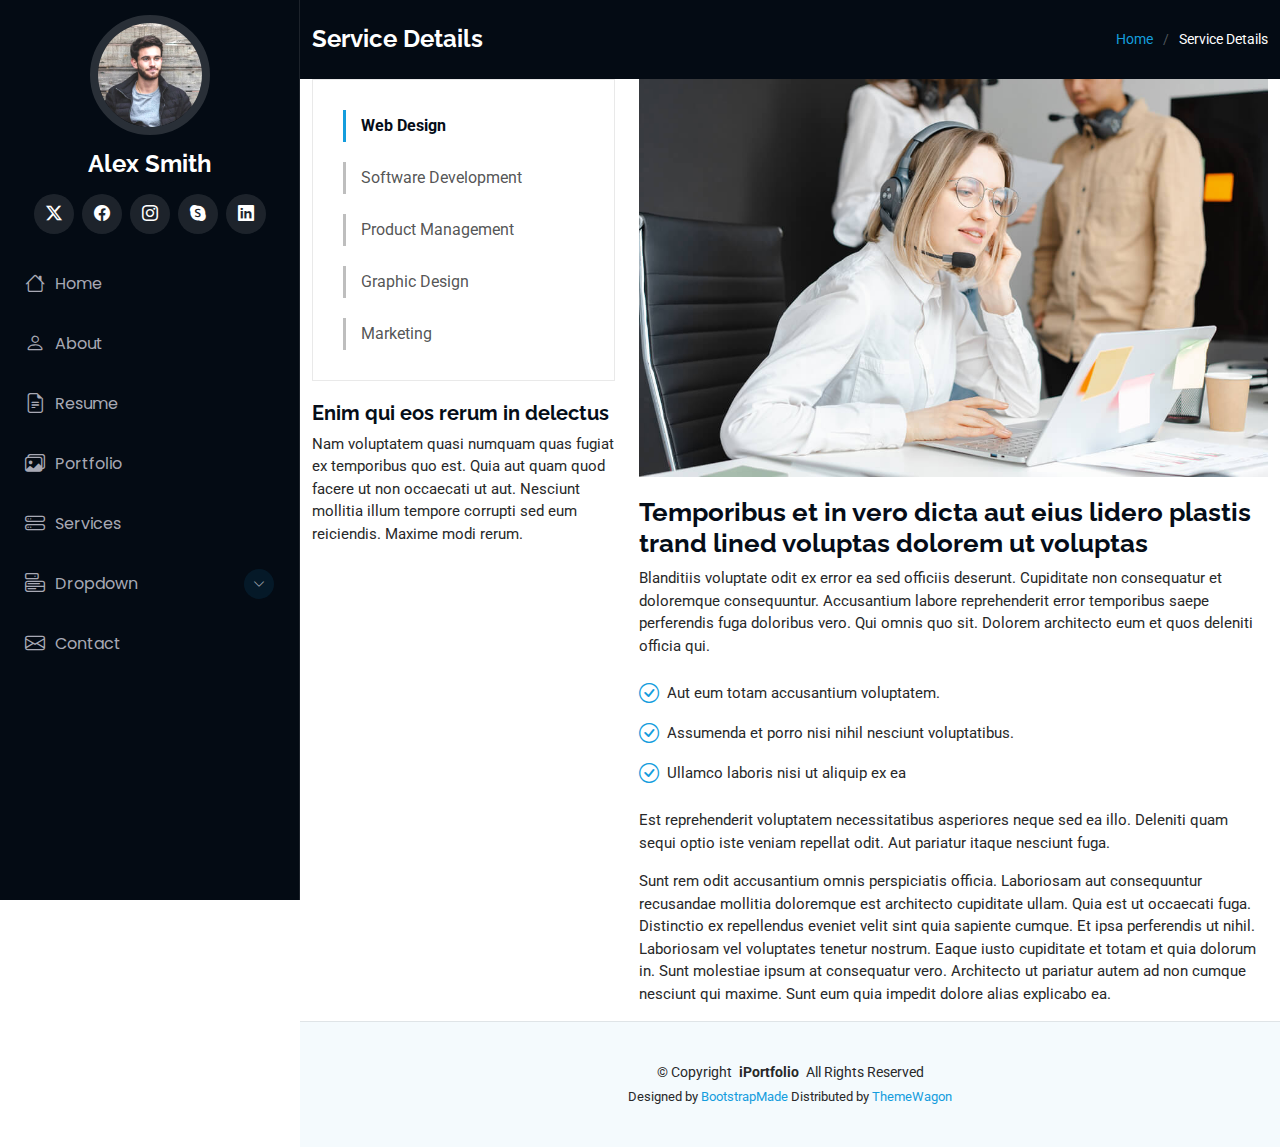
<file: service-details.html>
<!DOCTYPE html>
<html lang="en">

<head>
  <meta charset="utf-8">
  <meta content="width=device-width, initial-scale=1.0" name="viewport">
  <title>Service Details - iPortfolio Bootstrap Template</title>
  <meta content="" name="description">
  <meta content="" name="keywords">

  <!-- Favicons -->
  <link href="assets/img/favicon.png" rel="icon">
  <link href="assets/img/apple-touch-icon.png" rel="apple-touch-icon">

  <!-- Fonts -->
  <link href="https://fonts.googleapis.com" rel="preconnect">
  <link href="https://fonts.gstatic.com" rel="preconnect" crossorigin>
  <link href="https://fonts.googleapis.com/css2?family=Roboto:ital,wght@0,100;0,300;0,400;0,500;0,700;0,900;1,100;1,300;1,400;1,500;1,700;1,900&family=Poppins:ital,wght@0,100;0,200;0,300;0,400;0,500;0,600;0,700;0,800;0,900;1,100;1,200;1,300;1,400;1,500;1,600;1,700;1,800;1,900&family=Raleway:ital,wght@0,100;0,200;0,300;0,400;0,500;0,600;0,700;0,800;0,900;1,100;1,200;1,300;1,400;1,500;1,600;1,700;1,800;1,900&display=swap" rel="stylesheet">

  <!-- Vendor CSS Files -->
  <link href="assets/vendor/bootstrap/css/bootstrap.min.css" rel="stylesheet">
  <link href="assets/vendor/bootstrap-icons/bootstrap-icons.css" rel="stylesheet">
  <link href="assets/vendor/aos/aos.css" rel="stylesheet">
  <link href="assets/vendor/glightbox/css/glightbox.min.css" rel="stylesheet">
  <link href="assets/vendor/swiper/swiper-bundle.min.css" rel="stylesheet">

  <!-- Main CSS File -->
  <link href="assets/css/main.css" rel="stylesheet">

  <!-- =======================================================
  * Template Name: iPortfolio
  * Template URL: https://bootstrapmade.com/iportfolio-bootstrap-portfolio-websites-template/
  * Updated: Jun 29 2024 with Bootstrap v5.3.3
  * Author: BootstrapMade.com
  * License: https://bootstrapmade.com/license/
  ======================================================== -->
</head>

<body class="service-details-page">

  <header id="header" class="header dark-background d-flex flex-column">
    <i class="header-toggle d-xl-none bi bi-list"></i>

    <div class="profile-img">
      <img src="assets/img/my-profile-img.jpg" alt="" class="img-fluid rounded-circle">
    </div>

    <a href="index.html" class="logo d-flex align-items-center justify-content-center">
      <!-- Uncomment the line below if you also wish to use an image logo -->
      <!-- <img src="assets/img/logo.png" alt=""> -->
      <h1 class="sitename">Alex Smith</h1>
    </a>

    <div class="social-links text-center">
      <a href="#" class="twitter"><i class="bi bi-twitter-x"></i></a>
      <a href="#" class="facebook"><i class="bi bi-facebook"></i></a>
      <a href="#" class="instagram"><i class="bi bi-instagram"></i></a>
      <a href="#" class="google-plus"><i class="bi bi-skype"></i></a>
      <a href="#" class="linkedin"><i class="bi bi-linkedin"></i></a>
    </div>

    <nav id="navmenu" class="navmenu">
      <ul>
        <li><a href="#hero"><i class="bi bi-house navicon"></i>Home</a></li>
        <li><a href="#about"><i class="bi bi-person navicon"></i> About</a></li>
        <li><a href="#resume"><i class="bi bi-file-earmark-text navicon"></i> Resume</a></li>
        <li><a href="#portfolio"><i class="bi bi-images navicon"></i> Portfolio</a></li>
        <li><a href="#services"><i class="bi bi-hdd-stack navicon"></i> Services</a></li>
        <li class="dropdown"><a href="#"><i class="bi bi-menu-button navicon"></i> <span>Dropdown</span> <i class="bi bi-chevron-down toggle-dropdown"></i></a>
          <ul>
            <li><a href="#">Dropdown 1</a></li>
            <li class="dropdown"><a href="#"><span>Deep Dropdown</span> <i class="bi bi-chevron-down toggle-dropdown"></i></a>
              <ul>
                <li><a href="#">Deep Dropdown 1</a></li>
                <li><a href="#">Deep Dropdown 2</a></li>
                <li><a href="#">Deep Dropdown 3</a></li>
                <li><a href="#">Deep Dropdown 4</a></li>
                <li><a href="#">Deep Dropdown 5</a></li>
              </ul>
            </li>
            <li><a href="#">Dropdown 2</a></li>
            <li><a href="#">Dropdown 3</a></li>
            <li><a href="#">Dropdown 4</a></li>
          </ul>
        </li>
        <li><a href="#contact"><i class="bi bi-envelope navicon"></i> Contact</a></li>
      </ul>
    </nav>

  </header>

  <main class="main">

    <!-- Page Title -->
    <div class="page-title dark-background">
      <div class="container d-lg-flex justify-content-between align-items-center">
        <h1 class="mb-2 mb-lg-0">Service Details</h1>
        <nav class="breadcrumbs">
          <ol>
            <li><a href="index.html">Home</a></li>
            <li class="current">Service Details</li>
          </ol>
        </nav>
      </div>
    </div><!-- End Page Title -->

    <!-- Service Details Section -->
    <section id="service-details" class="service-details section">

      <div class="container">

        <div class="row gy-4">

          <div class="col-lg-4" data-aos="fade-up" data-aos-delay="100">
            <div class="services-list">
              <a href="#" class="active">Web Design</a>
              <a href="#">Software Development</a>
              <a href="#">Product Management</a>
              <a href="#">Graphic Design</a>
              <a href="#">Marketing</a>
            </div>

            <h4>Enim qui eos rerum in delectus</h4>
            <p>Nam voluptatem quasi numquam quas fugiat ex temporibus quo est. Quia aut quam quod facere ut non occaecati ut aut. Nesciunt mollitia illum tempore corrupti sed eum reiciendis. Maxime modi rerum.</p>
          </div>

          <div class="col-lg-8" data-aos="fade-up" data-aos-delay="200">
            <img src="assets/img/services.jpg" alt="" class="img-fluid services-img">
            <h3>Temporibus et in vero dicta aut eius lidero plastis trand lined voluptas dolorem ut voluptas</h3>
            <p>
              Blanditiis voluptate odit ex error ea sed officiis deserunt. Cupiditate non consequatur et doloremque consequuntur. Accusantium labore reprehenderit error temporibus saepe perferendis fuga doloribus vero. Qui omnis quo sit. Dolorem architecto eum et quos deleniti officia qui.
            </p>
            <ul>
              <li><i class="bi bi-check-circle"></i> <span>Aut eum totam accusantium voluptatem.</span></li>
              <li><i class="bi bi-check-circle"></i> <span>Assumenda et porro nisi nihil nesciunt voluptatibus.</span></li>
              <li><i class="bi bi-check-circle"></i> <span>Ullamco laboris nisi ut aliquip ex ea</span></li>
            </ul>
            <p>
              Est reprehenderit voluptatem necessitatibus asperiores neque sed ea illo. Deleniti quam sequi optio iste veniam repellat odit. Aut pariatur itaque nesciunt fuga.
            </p>
            <p>
              Sunt rem odit accusantium omnis perspiciatis officia. Laboriosam aut consequuntur recusandae mollitia doloremque est architecto cupiditate ullam. Quia est ut occaecati fuga. Distinctio ex repellendus eveniet velit sint quia sapiente cumque. Et ipsa perferendis ut nihil. Laboriosam vel voluptates tenetur nostrum. Eaque iusto cupiditate et totam et quia dolorum in. Sunt molestiae ipsum at consequatur vero. Architecto ut pariatur autem ad non cumque nesciunt qui maxime. Sunt eum quia impedit dolore alias explicabo ea.
            </p>
          </div>

        </div>

      </div>

    </section><!-- /Service Details Section -->

  </main>

  <footer id="footer" class="footer position-relative light-background">

    <div class="container">
      <div class="copyright text-center ">
        <p>© <span>Copyright</span> <strong class="px-1 sitename">iPortfolio</strong> <span>All Rights Reserved</span></p>
      </div>
      <div class="credits">
        <!-- All the links in the footer should remain intact. -->
        <!-- You can delete the links only if you've purchased the pro version. -->
        <!-- Licensing information: https://bootstrapmade.com/license/ -->
        <!-- Purchase the pro version with working PHP/AJAX contact form: [buy-url] -->
        Designed by <a href="https://bootstrapmade.com/">BootstrapMade</a> Distributed by <a href="https://themewagon.com">ThemeWagon</a>
      </div>
    </div>

  </footer>

  <!-- Scroll Top -->
  <a href="#" id="scroll-top" class="scroll-top d-flex align-items-center justify-content-center"><i class="bi bi-arrow-up-short"></i></a>

  <!-- Preloader -->
  <div id="preloader"></div>

  <!-- Vendor JS Files -->
  <script src="assets/vendor/bootstrap/js/bootstrap.bundle.min.js"></script>
  <script src="assets/vendor/php-email-form/validate.js"></script>
  <script src="assets/vendor/aos/aos.js"></script>
  <script src="assets/vendor/typed.js/typed.umd.js"></script>
  <script src="assets/vendor/purecounter/purecounter_vanilla.js"></script>
  <script src="assets/vendor/waypoints/noframework.waypoints.js"></script>
  <script src="assets/vendor/glightbox/js/glightbox.min.js"></script>
  <script src="assets/vendor/imagesloaded/imagesloaded.pkgd.min.js"></script>
  <script src="assets/vendor/isotope-layout/isotope.pkgd.min.js"></script>
  <script src="assets/vendor/swiper/swiper-bundle.min.js"></script>

  <!-- Main JS File -->
  <script src="assets/js/main.js"></script>

</body>

</html>
</file>
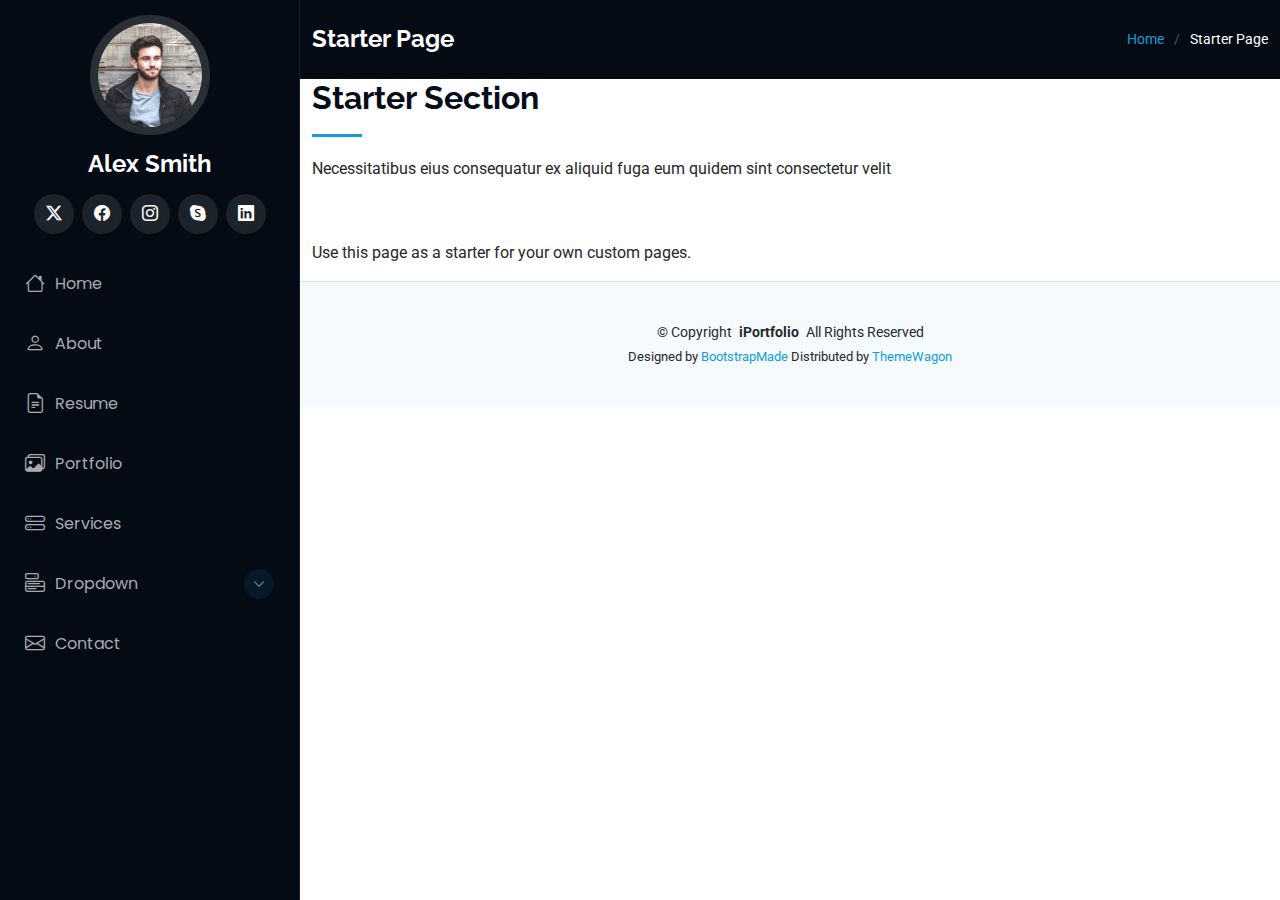
<file: starter-page.html>
<!DOCTYPE html>
<html lang="en">

<head>
  <meta charset="utf-8">
  <meta content="width=device-width, initial-scale=1.0" name="viewport">
  <title>Starter Page - iPortfolio Bootstrap Template</title>
  <meta content="" name="description">
  <meta content="" name="keywords">

  <!-- Favicons -->
  <link href="assets/img/favicon.png" rel="icon">
  <link href="assets/img/apple-touch-icon.png" rel="apple-touch-icon">

  <!-- Fonts -->
  <link href="https://fonts.googleapis.com" rel="preconnect">
  <link href="https://fonts.gstatic.com" rel="preconnect" crossorigin>
  <link href="https://fonts.googleapis.com/css2?family=Roboto:ital,wght@0,100;0,300;0,400;0,500;0,700;0,900;1,100;1,300;1,400;1,500;1,700;1,900&family=Poppins:ital,wght@0,100;0,200;0,300;0,400;0,500;0,600;0,700;0,800;0,900;1,100;1,200;1,300;1,400;1,500;1,600;1,700;1,800;1,900&family=Raleway:ital,wght@0,100;0,200;0,300;0,400;0,500;0,600;0,700;0,800;0,900;1,100;1,200;1,300;1,400;1,500;1,600;1,700;1,800;1,900&display=swap" rel="stylesheet">

  <!-- Vendor CSS Files -->
  <link href="assets/vendor/bootstrap/css/bootstrap.min.css" rel="stylesheet">
  <link href="assets/vendor/bootstrap-icons/bootstrap-icons.css" rel="stylesheet">
  <link href="assets/vendor/aos/aos.css" rel="stylesheet">
  <link href="assets/vendor/glightbox/css/glightbox.min.css" rel="stylesheet">
  <link href="assets/vendor/swiper/swiper-bundle.min.css" rel="stylesheet">

  <!-- Main CSS File -->
  <link href="assets/css/main.css" rel="stylesheet">

  <!-- =======================================================
  * Template Name: iPortfolio
  * Template URL: https://bootstrapmade.com/iportfolio-bootstrap-portfolio-websites-template/
  * Updated: Jun 29 2024 with Bootstrap v5.3.3
  * Author: BootstrapMade.com
  * License: https://bootstrapmade.com/license/
  ======================================================== -->
</head>

<body class="starter-page-page">

  <header id="header" class="header dark-background d-flex flex-column">
    <i class="header-toggle d-xl-none bi bi-list"></i>

    <div class="profile-img">
      <img src="assets/img/my-profile-img.jpg" alt="" class="img-fluid rounded-circle">
    </div>

    <a href="index.html" class="logo d-flex align-items-center justify-content-center">
      <!-- Uncomment the line below if you also wish to use an image logo -->
      <!-- <img src="assets/img/logo.png" alt=""> -->
      <h1 class="sitename">Alex Smith</h1>
    </a>

    <div class="social-links text-center">
      <a href="#" class="twitter"><i class="bi bi-twitter-x"></i></a>
      <a href="#" class="facebook"><i class="bi bi-facebook"></i></a>
      <a href="#" class="instagram"><i class="bi bi-instagram"></i></a>
      <a href="#" class="google-plus"><i class="bi bi-skype"></i></a>
      <a href="#" class="linkedin"><i class="bi bi-linkedin"></i></a>
    </div>

    <nav id="navmenu" class="navmenu">
      <ul>
        <li><a href="#hero"><i class="bi bi-house navicon"></i>Home</a></li>
        <li><a href="#about"><i class="bi bi-person navicon"></i> About</a></li>
        <li><a href="#resume"><i class="bi bi-file-earmark-text navicon"></i> Resume</a></li>
        <li><a href="#portfolio"><i class="bi bi-images navicon"></i> Portfolio</a></li>
        <li><a href="#services"><i class="bi bi-hdd-stack navicon"></i> Services</a></li>
        <li class="dropdown"><a href="#"><i class="bi bi-menu-button navicon"></i> <span>Dropdown</span> <i class="bi bi-chevron-down toggle-dropdown"></i></a>
          <ul>
            <li><a href="#">Dropdown 1</a></li>
            <li class="dropdown"><a href="#"><span>Deep Dropdown</span> <i class="bi bi-chevron-down toggle-dropdown"></i></a>
              <ul>
                <li><a href="#">Deep Dropdown 1</a></li>
                <li><a href="#">Deep Dropdown 2</a></li>
                <li><a href="#">Deep Dropdown 3</a></li>
                <li><a href="#">Deep Dropdown 4</a></li>
                <li><a href="#">Deep Dropdown 5</a></li>
              </ul>
            </li>
            <li><a href="#">Dropdown 2</a></li>
            <li><a href="#">Dropdown 3</a></li>
            <li><a href="#">Dropdown 4</a></li>
          </ul>
        </li>
        <li><a href="#contact"><i class="bi bi-envelope navicon"></i> Contact</a></li>
      </ul>
    </nav>

  </header>

  <main class="main">

    <!-- Page Title -->
    <div class="page-title dark-background">
      <div class="container d-lg-flex justify-content-between align-items-center">
        <h1 class="mb-2 mb-lg-0">Starter Page</h1>
        <nav class="breadcrumbs">
          <ol>
            <li><a href="index.html">Home</a></li>
            <li class="current">Starter Page</li>
          </ol>
        </nav>
      </div>
    </div><!-- End Page Title -->

    <!-- Starter Section Section -->
    <section id="starter-section" class="starter-section section">

      <!-- Section Title -->
      <div class="container section-title" data-aos="fade-up">
        <h2>Starter Section</h2>
        <p>Necessitatibus eius consequatur ex aliquid fuga eum quidem sint consectetur velit</p>
      </div><!-- End Section Title -->

      <div class="container" data-aos="fade-up">
        <p>Use this page as a starter for your own custom pages.</p>
      </div>

    </section><!-- /Starter Section Section -->

  </main>

  <footer id="footer" class="footer position-relative light-background">

    <div class="container">
      <div class="copyright text-center ">
        <p>© <span>Copyright</span> <strong class="px-1 sitename">iPortfolio</strong> <span>All Rights Reserved</span></p>
      </div>
      <div class="credits">
        <!-- All the links in the footer should remain intact. -->
        <!-- You can delete the links only if you've purchased the pro version. -->
        <!-- Licensing information: https://bootstrapmade.com/license/ -->
        <!-- Purchase the pro version with working PHP/AJAX contact form: [buy-url] -->
        Designed by <a href="https://bootstrapmade.com/">BootstrapMade</a> Distributed by <a href="https://themewagon.com">ThemeWagon</a>
      </div>
    </div>

  </footer>

  <!-- Scroll Top -->
  <a href="#" id="scroll-top" class="scroll-top d-flex align-items-center justify-content-center"><i class="bi bi-arrow-up-short"></i></a>

  <!-- Preloader -->
  <div id="preloader"></div>

  <!-- Vendor JS Files -->
  <script src="assets/vendor/bootstrap/js/bootstrap.bundle.min.js"></script>
  <script src="assets/vendor/php-email-form/validate.js"></script>
  <script src="assets/vendor/aos/aos.js"></script>
  <script src="assets/vendor/typed.js/typed.umd.js"></script>
  <script src="assets/vendor/purecounter/purecounter_vanilla.js"></script>
  <script src="assets/vendor/waypoints/noframework.waypoints.js"></script>
  <script src="assets/vendor/glightbox/js/glightbox.min.js"></script>
  <script src="assets/vendor/imagesloaded/imagesloaded.pkgd.min.js"></script>
  <script src="assets/vendor/isotope-layout/isotope.pkgd.min.js"></script>
  <script src="assets/vendor/swiper/swiper-bundle.min.js"></script>

  <!-- Main JS File -->
  <script src="assets/js/main.js"></script>

</body>

</html>
</file>
<file: assets/css/main.css>
/**
* Template Name: iPortfolio
* Template URL: https://bootstrapmade.com/iportfolio-bootstrap-portfolio-websites-template/
* Updated: Jun 29 2024 with Bootstrap v5.3.3
* Author: BootstrapMade.com
* License: https://bootstrapmade.com/license/
*/

/*--------------------------------------------------------------
# Font & Color Variables
# Help: https://bootstrapmade.com/color-system/
--------------------------------------------------------------*/
/* Fonts */
:root {
  --default-font: "Roboto",  system-ui, -apple-system, "Segoe UI", Roboto, "Helvetica Neue", Arial, "Noto Sans", "Liberation Sans", sans-serif, "Apple Color Emoji", "Segoe UI Emoji", "Segoe UI Symbol", "Noto Color Emoji";
  --heading-font: "Raleway",  sans-serif;
  --nav-font: "Poppins",  sans-serif;
}

/* Global Colors - The following color variables are used throughout the website. Updating them here will change the color scheme of the entire website */
:root { 
  --background-color: #ffffff; /* Background color for the entire website, including individual sections */
  --default-color: #272829; /* Default color used for the majority of the text content across the entire website */
  --heading-color: #050d18; /* Color for headings, subheadings and title throughout the website */
  --accent-color: #149ddd; /* Accent color that represents your brand on the website. It's used for buttons, links, and other elements that need to stand out */
  --surface-color: #ffffff; /* The surface color is used as a background of boxed elements within sections, such as cards, icon boxes, or other elements that require a visual separation from the global background. */
  --contrast-color: #ffffff; /* Contrast color for text, ensuring readability against backgrounds of accent, heading, or default colors. */
}

/* Nav Menu Colors - The following color variables are used specifically for the navigation menu. They are separate from the global colors to allow for more customization options */
:root {
  --nav-color: #a8a9b4;  /* The default color of the main navmenu links */
  --nav-hover-color: #ffffff; /* Applied to main navmenu links when they are hovered over or active */
  --nav-mobile-background-color: #040b14; /* Used as the background color for mobile navigation menu */
  --nav-dropdown-background-color: #040b14; /* Used as the background color for dropdown items that appear when hovering over primary navigation items */
  --nav-dropdown-color: #a8a9b4; /* Used for navigation links of the dropdown items in the navigation menu. */
  --nav-dropdown-hover-color: #ffffff; /* Similar to --nav-hover-color, this color is applied to dropdown navigation links when they are hovered over. */
}

/* Color Presets - These classes override global colors when applied to any section or element, providing reuse of the sam color scheme. */

.light-background {
  --background-color: #f4fafd;
  --surface-color: #ffffff;
}

.dark-background {
  --background-color: #040b14;
  --default-color: #ffffff;
  --heading-color: #ffffff;
  --surface-color: #151f2b;
  --contrast-color: #ffffff;
}

/* Smooth scroll */
:root {
  scroll-behavior: smooth;
}

/*--------------------------------------------------------------
# General Styling & Shared Classes
--------------------------------------------------------------*/
body {
  color: var(--default-color);
  background-color: var(--background-color);
  font-family: var(--default-font);
}

a {
  color: var(--accent-color);
  text-decoration: none;
  transition: 0.3s;
}

a:hover {
  color: color-mix(in srgb, var(--accent-color), transparent 25%);
  text-decoration: none;
}

h1,
h2,
h3,
h4,
h5,
h6 {
  color: var(--heading-color);
  font-family: var(--heading-font);
}

/* PHP Email Form Messages
------------------------------*/
.php-email-form .error-message {
  display: none;
  background: #df1529;
  color: #ffffff;
  text-align: left;
  padding: 15px;
  margin-bottom: 24px;
  font-weight: 600;
}

.php-email-form .sent-message {
  display: none;
  color: #ffffff;
  background: #059652;
  text-align: center;
  padding: 15px;
  margin-bottom: 24px;
  font-weight: 600;
}

.php-email-form .loading {
  display: none;
  background: var(--surface-color);
  text-align: center;
  padding: 15px;
  margin-bottom: 24px;
}

.php-email-form .loading:before {
  content: "";
  display: inline-block;
  border-radius: 50%;
  width: 24px;
  height: 24px;
  margin: 0 10px -6px 0;
  border: 3px solid var(--accent-color);
  border-top-color: var(--surface-color);
  animation: php-email-form-loading 1s linear infinite;
}

@keyframes php-email-form-loading {
  0% {
    transform: rotate(0deg);
  }

  100% {
    transform: rotate(360deg);
  }
}

/*--------------------------------------------------------------
# Global Header
--------------------------------------------------------------*/
.header {
  color: var(--default-color);
  background-color: var(--background-color);
  position: fixed;
  top: 0;
  left: 0;
  bottom: 0;
  padding: 0 15px;
  width: 300px;
  transition: all ease-in-out 0.3s;
  overflow-y: auto;
  z-index: 997;
  border-right: 1px solid color-mix(in srgb, var(--default-color), transparent 90%);
}

.header .profile-img img {
  margin: 15px auto;
  display: block;
  width: 120px;
  border: 8px solid color-mix(in srgb, var(--default-color), transparent 85%);
}

.header .logo {
  line-height: 1;
  margin-bottom: 15px;
}

.header .logo img {
  max-height: 32px;
  margin-right: 8px;
}

.header .logo h1 {
  font-size: 24px;
  margin: 0;
  font-weight: 700;
  color: var(--heading-color);
}

.header .social-links {
  margin: 0 0 20px 0;
}

.header .social-links a {
  font-size: 16px;
  display: inline-flex;
  align-items: center;
  justify-content: center;
  background: color-mix(in srgb, var(--default-color), transparent 90%);
  color: var(--default-color);
  margin: 0 2px;
  border-radius: 50%;
  text-align: center;
  width: 40px;
  height: 40px;
  transition: 0.3s;
}

.header .social-links a:hover {
  color: var(--contrast-color);
  background: var(--accent-color);
}

@media (min-width: 1200px) {

  .header~main,
  .header~#footer {
    margin-left: 300px;
  }
}

@media (max-width: 1199px) {
  .header {
    left: -100%;
  }
}

.header.header-show {
  left: 0;
}

.header .header-toggle {
  color: var(--contrast-color);
  background-color: var(--accent-color);
  font-size: 22px;
  display: flex;
  align-items: center;
  justify-content: center;
  width: 40px;
  height: 40px;
  border-radius: 50%;
  cursor: pointer;
  position: fixed;
  top: 15px;
  right: 15px;
  z-index: 9999;
  transition: background-color 0.3s;
}

.header .header-toggle:hover {
  color: var(--contrast-color);
  background-color: color-mix(in srgb, var(--accent-color) 90%, white 15%);
}

/*--------------------------------------------------------------
# Navigation Menu
--------------------------------------------------------------*/
.mobile-nav-toggle {
  display: none;
}

.navmenu {
  padding: 0;
  z-index: 9997;
}

.navmenu ul {
  list-style: none;
  padding: 0 0 20px 0;
  margin: 0;
}

.navmenu a,
.navmenu a:focus {
  color: var(--nav-color);
  padding: 15px 10px;
  font-family: var(--nav-font);
  font-size: 16px;
  font-weight: 400;
  display: flex;
  align-items: center;
  white-space: nowrap;
  transition: 0.3s;
  width: 100%;
}

.navmenu a .navicon,
.navmenu a:focus .navicon {
  font-size: 20px;
  margin-right: 10px;
}

.navmenu a .toggle-dropdown,
.navmenu a:focus .toggle-dropdown {
  font-size: 12px;
  line-height: 0;
  margin-left: auto;
  width: 30px;
  height: 30px;
  display: flex;
  align-items: center;
  justify-content: center;
  border-radius: 50%;
  transition: 0.3s;
  flex-shrink: 0;
  background-color: color-mix(in srgb, var(--accent-color), transparent 90%);
}

.navmenu a .toggle-dropdown:hover,
.navmenu a:focus .toggle-dropdown:hover {
  background-color: var(--accent-color);
  color: var(--contrast-color);
}

.navmenu a:hover,
.navmenu .active,
.navmenu .active:focus {
  color: var(--nav-hover-color);
}

.navmenu a:hover .navicon,
.navmenu .active .navicon,
.navmenu .active:focus .navicon {
  color: var(--accent-color);
}

.navmenu .active .toggle-dropdown,
.navmenu .active:focus .toggle-dropdown {
  background-color: var(--accent-color);
  color: var(--contrast-color);
  transform: rotate(180deg);
}

.navmenu .dropdown {
  display: block;
}

.navmenu .dropdown a,
.navmenu .dropdown a:focus {
  color: --nav-dropdown-color;
}

.navmenu .dropdown a:hover,
.navmenu .dropdown .active,
.navmenu .dropdown .active:focus {
  color: var(--nav-dropdown-hover-color);
}

.navmenu .dropdown ul {
  position: static;
  display: none;
  z-index: 99;
  padding: 5px 10px;
  margin: 5px 10px;
  background-color: var(--nav-dropdown-background-color);
  border: 1px solid color-mix(in srgb, var(--default-color), transparent 90%);
  box-shadow: none;
  transition: all 0.5s ease-in-out;
}

.navmenu .dropdown ul ul {
  background-color: rgba(33, 37, 41, 0.1);
}

.navmenu .dropdown>.dropdown-active {
  display: block;
  background-color: rgba(33, 37, 41, 0.03);
}

/*--------------------------------------------------------------
# Global Footer
--------------------------------------------------------------*/
.footer {
  color: var(--default-color);
  background-color: var(--background-color);
  font-size: 14px;
  padding: 40px 0;
  position: relative;
  border-top: 1px solid color-mix(in srgb, var(--default-color), transparent 90%);
}

.footer .copyright p {
  margin-bottom: 0;
}

.footer .credits {
  margin-top: 4px;
  font-size: 13px;
  text-align: center;
}

/*--------------------------------------------------------------
# Preloader
--------------------------------------------------------------*/
#preloader {
  position: fixed;
  inset: 0;
  z-index: 999999;
  overflow: hidden;
  background: var(--background-color);
  transition: all 0.6s ease-out;
}

#preloader:before {
  content: "";
  position: fixed;
  top: calc(50% - 30px);
  left: calc(50% - 30px);
  border: 6px solid #ffffff;
  border-color: var(--accent-color) transparent var(--accent-color) transparent;
  border-radius: 50%;
  width: 60px;
  height: 60px;
  animation: animate-preloader 1.5s linear infinite;
}

@keyframes animate-preloader {
  0% {
    transform: rotate(0deg);
  }

  100% {
    transform: rotate(360deg);
  }
}

/*--------------------------------------------------------------
# Scroll Top Button
--------------------------------------------------------------*/
.scroll-top {
  position: fixed;
  visibility: hidden;
  opacity: 0;
  right: 15px;
  bottom: -15px;
  z-index: 99999;
  background-color: var(--accent-color);
  width: 44px;
  height: 44px;
  border-radius: 50px;
  transition: all 0.4s;
}

.scroll-top i {
  font-size: 24px;
  color: var(--contrast-color);
  line-height: 0;
}

.scroll-top:hover {
  background-color: color-mix(in srgb, var(--accent-color), transparent 20%);
  color: var(--contrast-color);
}

.scroll-top.active {
  visibility: visible;
  opacity: 1;
  bottom: 15px;
}

/*--------------------------------------------------------------
# Disable aos animation delay on mobile devices
--------------------------------------------------------------*/
@media screen and (max-width: 768px) {
  [data-aos-delay] {
    transition-delay: 0 !important;
  }
}

/*--------------------------------------------------------------
# Global Page Titles & Breadcrumbs
--------------------------------------------------------------*/
.page-title {
  color: var(--default-color);
  background-color: var(--background-color);
  padding: 25px 0;
  position: relative;
}

.page-title h1 {
  font-size: 24px;
  font-weight: 700;
}

.page-title .breadcrumbs ol {
  display: flex;
  flex-wrap: wrap;
  list-style: none;
  padding: 0;
  margin: 0;
  font-size: 14px;
  font-weight: 400;
}

.page-title .breadcrumbs ol li+li {
  padding-left: 10px;
}

.page-title .breadcrumbs ol li+li::before {
  content: "/";
  display: inline-block;
  padding-right: 10px;
  color: color-mix(in srgb, var(--default-color), transparent 70%);
}

/*--------------------------------------------------------------
# Global Sections
--------------------------------------------------------------*/
section,
.section {
  color: var(--default-color);
  background-color: var(--background-color);
  padding: 0px 0;
  overflow: clip;
}

/*--------------------------------------------------------------
# Global Section Titles
--------------------------------------------------------------*/
.section-title {
  padding-bottom: 60px;
  position: relative;
}

.section-title h2 {
  font-size: 32px;
  font-weight: 700;
  margin-bottom: 20px;
  padding-bottom: 20px;
  position: relative;
}

.section-title h2:after {
  content: "";
  position: absolute;
  display: block;
  width: 50px;
  height: 3px;
  background: var(--accent-color);
  left: 0;
  bottom: 0;
}

.section-title p {
  margin-bottom: 0;
}

/*--------------------------------------------------------------
# Hero Section
--------------------------------------------------------------*/
.hero {
  width: 100%;
  min-height: 100vh;
  position: relative;
  padding: 80px 0;
  display: flex;
  align-items: center;
  justify-content: center;
}

.hero img {
  position: absolute;
  inset: 0;
  display: block;
  width: 100%;
  height: 100%;
  object-fit: cover;
  z-index: 1;
}

.hero:before {
  content: "";
  background: color-mix(in srgb, var(--background-color), transparent 70%);
  position: absolute;
  inset: 0;
  z-index: 2;
}

.hero .container {
  position: relative;
  z-index: 3;
}

.hero h2 {
  margin: 0;
  font-size: 64px;
  font-weight: 700;
}

.hero p {
  margin: 5px 0 0 0;
  font-size: 26px;
}

.hero p span {
  letter-spacing: 1px;
  border-bottom: 2px solid var(--accent-color);
}

.hero .social-links {
  margin-top: 25px;
}

.hero .social-links a {
  font-size: 24px;
  display: inline-block;
  color: color-mix(in srgb, var(--default-color), transparent 50%);
  line-height: 1;
  margin-right: 20px;
  transition: 0.3s;
}

.hero .social-links a:hover {
  color: var(--accent-color);
}

@media (max-width: 768px) {
  .hero h2 {
    font-size: 32px;
  }

  .hero p {
    font-size: 20px;
  }
}

/*--------------------------------------------------------------
# About Section
--------------------------------------------------------------*/
.about .content h2 {
  font-weight: 700;
  font-size: 24px;
}

.about .content ul {
  list-style: none;
  padding: 0;
}

.about .content ul li {
  margin-bottom: 20px;
  display: flex;
  align-items: center;
}

.about .content ul strong {
  margin-right: 10px;
}

.about .content ul i {
  font-size: 16px;
  margin-right: 5px;
  color: var(--accent-color);
  line-height: 0;
}

/*--------------------------------------------------------------
# Stats Section
--------------------------------------------------------------*/
.stats .stats-item {
  padding: 30px;
  width: 100%;
}

.stats .stats-item i {
  color: var(--accent-color);
  display: block;
  font-size: 44px;
  float: left;
  line-height: 0;
}

.stats .stats-item .purecounter {
  color: var(--heading-color);
  font-size: 48px;
  line-height: 40px;
  display: block;
  font-weight: 700;
  margin-left: 60px;
}

.stats .stats-item p {
  color: color-mix(in srgb, var(--default-color), transparent 40%);
  padding: 15px 0 0 0;
  margin: 0 0 0 60px;
  font-family: var(--heading-font);
  font-size: 14px;
}

/*--------------------------------------------------------------
# Skills Section
--------------------------------------------------------------*/
.skills .progress {
  height: 60px;
  display: block;
  background: none;
  border-radius: 0;
}

.skills .progress .skill {
  color: var(--heading-color);
  padding: 0;
  margin: 0 0 6px 0;
  text-transform: uppercase;
  display: block;
  font-weight: 600;
  font-family: var(--heading-font);
}

.skills .progress .skill .val {
  float: right;
  font-style: normal;
}

.skills .progress-bar-wrap {
  background: color-mix(in srgb, var(--default-color), transparent 90%);
  height: 15px;
}

.skills .progress-bar {
  width: 1px;
  height: 15px;
  transition: 0.9s;
  background-color: var(--accent-color);
}

/*--------------------------------------------------------------
# Resume Section
--------------------------------------------------------------*/
.resume .resume-title {
  color: var(--heading-color);
  font-size: 26px;
  font-weight: 700;
  margin-top: 20px;
  margin-bottom: 20px;
}

.resume .resume-item {
  padding: 0 0 20px 20px;
  margin-top: -2px;
  border-left: 2px solid var(--accent-color);
  position: relative;
}

.resume .resume-item h4 {
  line-height: 18px;
  font-size: 18px;
  font-weight: 600;
  text-transform: uppercase;
  color: color-mix(in srgb, var(--default-color), transparent 20%);
  margin-bottom: 10px;
}

.resume .resume-item h5 {
  font-size: 16px;
  padding: 5px 15px;
  display: inline-block;
  font-weight: 600;
  margin-bottom: 10px;
}

.resume .resume-item ul {
  padding-left: 20px;
}

.resume .resume-item ul li {
  padding-bottom: 10px;
}

.resume .resume-item:last-child {
  padding-bottom: 0;
}

.resume .resume-item::before {
  content: "";
  position: absolute;
  width: 16px;
  height: 16px;
  border-radius: 50px;
  left: -9px;
  top: 0;
  background: var(--background-color);
  border: 2px solid var(--accent-color);
}

/*--------------------------------------------------------------
# Portfolio Section
--------------------------------------------------------------*/
.portfolio .portfolio-filters {
  padding-right: 35px;
  padding-top: 10px;
  padding-bottom: 10px;
  margin: 0 auto 20px auto;
  list-style: none;
  text-align: center;
  font-size: 10px;
}

.portfolio .portfolio-filters li {
  cursor: pointer;
  display: inline-block;
  padding: 22px;
  font-size: 14px;
  font-weight: 400;
  margin: 0 10px;
  line-height: 1;
  text-transform: uppercase;
  margin-bottom: 10px;
  transition: all 0.3s ease-in-out;
}
   .bg-111{

    background: #00000037;
    margin-bottom: 30px

}
.portfolio .portfolio-filters li:hover,
.portfolio .portfolio-filters li.filter-active {
  color: rgb(7, 7, 7);
  padding-left: 17px ;
  padding-right: 17px;
  padding-top: 12px;
  padding-bottom: 12px;
  
  border-radius: 18px;
  background: #be567b;
}

.portfolio .portfolio-filters li:first-child {
  margin-left: 0;
}

.portfolio .portfolio-filters li:last-child {
  margin-right: 0;
}

@media (max-width: 575px) {
  .portfolio .portfolio-filters li {
    font-size: 14px;
    margin: 0 5px;
    margin-bottom: 20px;
    margin-left:20px;
  }
}

.portfolio .portfolio-content {
  position: relative;
  overflow: hidden;
}

.portfolio .portfolio-content img {
  transition: 0.3s;
}

.portfolio .portfolio-content .portfolio-info {
  opacity: 0;
  position: absolute;
  inset: 0;
  z-index: 3;
  transition: all ease-in-out 0.3s;
  background: rgba(0, 0, 0, 0.6);
  padding: 15px;
}

.portfolio .portfolio-content .portfolio-info h4 {
  font-size: 14px;
  padding: 5px 10px;
  font-weight: 400;
  color: #ffffff;
  display: inline-block;
  background-color: var(--accent-color);
}

.portfolio .portfolio-content .portfolio-info p {
  position: absolute;
  bottom: 10px;
  text-align: center;
  display: inline-block;
  left: 0;
  right: 0;
  font-size: 16px;
  font-weight: 600;
  color: rgba(255, 255, 255, 0.8);
}

.portfolio .portfolio-content .portfolio-info .preview-link,
.portfolio .portfolio-content .portfolio-info .details-link {
  position: absolute;
  left: calc(50% - 40px);
  font-size: 26px;
  top: calc(50% - 14px);
  color: #fff;
  transition: 0.3s;
  line-height: 1.2;
}

.portfolio .portfolio-content .portfolio-info .preview-link:hover,
.portfolio .portfolio-content .portfolio-info .details-link:hover {
  color: var(--accent-color);
}

.portfolio .portfolio-content .portfolio-info .details-link {
  left: 50%;
  font-size: 34px;
  line-height: 0;
}

.portfolio .portfolio-content:hover .portfolio-info {
  opacity: 1;
}

.portfolio .portfolio-content:hover img {
  transform: scale(1.1);
}

/*--------------------------------------------------------------
# Services Section
--------------------------------------------------------------*/
.services .service-item {
  position: relative;
}

.services .service-item .icon {
  background: var(--accent-color);
  display: flex;
  align-items: center;
  justify-content: center;
  width: 54px;
  height: 54px;
  border-radius: 50%;
  transition: 0.5s;
  border: 1px solid var(--accent-color);
  margin-right: 20px;
}

.services .service-item .icon i {
  color: var(--contrast-color);
  font-size: 24px;
  line-height: 0;
}

.services .service-item:hover .icon {
  background: var(--surface-color);
}

.services .service-item:hover .icon i {
  color: var(--accent-color);
}

.services .service-item .title {
  font-weight: 700;
  margin-bottom: 15px;
  font-size: 18px;
}

.services .service-item .title a {
  color: var(--heading-color);
}

.services .service-item .title a:hover {
  color: var(--accent-color);
}

.services .service-item .description {
  line-height: 24px;
  font-size: 14px;
}

/*--------------------------------------------------------------
# Testimonials Section
--------------------------------------------------------------*/
.testimonials .testimonials-carousel,
.testimonials .testimonials-slider {
  overflow: hidden;
}

.testimonials .testimonial-item {
  box-sizing: content-box;
  text-align: center;
  min-height: 320px;
}

.testimonials .testimonial-item .testimonial-img {
  width: 90px;
  border-radius: 50%;
  margin: 0 auto;
}

.testimonials .testimonial-item h3 {
  font-size: 18px;
  font-weight: bold;
  margin: 10px 0 5px 0;
}

.testimonials .testimonial-item h4 {
  font-size: 14px;
  color: color-mix(in srgb, var(--default-color), transparent 20%);
  margin: 0;
}

.testimonials .testimonial-item .quote-icon-left,
.testimonials .testimonial-item .quote-icon-right {
  color: color-mix(in srgb, var(--accent-color), transparent 40%);
  font-size: 26px;
  line-height: 0;
}

.testimonials .testimonial-item .quote-icon-left {
  display: inline-block;
  left: -5px;
  position: relative;
}

.testimonials .testimonial-item .quote-icon-right {
  display: inline-block;
  right: -5px;
  position: relative;
  top: 10px;
  transform: scale(-1, -1);
}

.testimonials .testimonial-item p {
  font-style: italic;
  margin: 0 15px 15px 15px;
  padding: 20px;
  background-color: var(--surface-color);
  position: relative;
  margin-bottom: 35px;
  border-radius: 6px;
  box-shadow: 0px 2px 15px rgba(0, 0, 0, 0.1);
}

.testimonials .testimonial-item p::after {
  content: "";
  width: 0;
  height: 0;
  border-top: 20px solid var(--surface-color);
  border-right: 20px solid transparent;
  border-left: 20px solid transparent;
  position: absolute;
  bottom: -20px;
  left: calc(50% - 20px);
}

.testimonials .swiper-wrapper {
  height: auto;
}

.testimonials .swiper-pagination {
  margin-top: 40px;
  position: relative;
}

.testimonials .swiper-pagination .swiper-pagination-bullet {
  width: 12px;
  height: 12px;
  background-color: var(--background-color);
  opacity: 1;
  border: 1px solid var(--accent-color);
}

.testimonials .swiper-pagination .swiper-pagination-bullet-active {
  background-color: var(--accent-color);
}

/*--------------------------------------------------------------
# Contact Section
--------------------------------------------------------------*/
.contact .info-wrap {
  background-color: var(--surface-color);
  box-shadow: 0px 0px 20px rgba(0, 0, 0, 0.1);
  padding: 30px;
}

@media (max-width: 575px) {
  .contact .info-wrap {
    padding: 20px;
  }
}

.contact .info-item {
  margin-bottom: 40px;
}

.contact .info-item i {
  font-size: 20px;
  color: var(--accent-color);
  background: color-mix(in srgb, var(--accent-color), transparent 92%);
  width: 44px;
  height: 44px;
  display: flex;
  justify-content: center;
  align-items: center;
  border-radius: 50px;
  transition: all 0.3s ease-in-out;
  margin-right: 15px;
}

.contact .info-item h3 {
  padding: 0;
  font-size: 18px;
  font-weight: 700;
  margin-bottom: 5px;
}

.contact .info-item p {
  padding: 0;
  margin-bottom: 0;
  font-size: 14px;
}

.contact .info-item:hover i {
  background: var(--accent-color);
  color: var(--contrast-color);
}

.contact .php-email-form {
  background-color: var(--surface-color);
  height: 100%;
  padding: 30px;
  box-shadow: 0px 0px 20px rgba(0, 0, 0, 0.1);
}

@media (max-width: 575px) {
  .contact .php-email-form {
    padding: 20px;
  }
}

.contact .php-email-form input[type=text],
.contact .php-email-form input[type=email],
.contact .php-email-form textarea {
  font-size: 14px;
  padding: 10px 15px;
  box-shadow: none;
  border-radius: 0;
  color: var(--default-color);
  background-color: var(--surface-color);
  border-color: color-mix(in srgb, var(--default-color), transparent 80%);
}

.contact .php-email-form input[type=text]:focus,
.contact .php-email-form input[type=email]:focus,
.contact .php-email-form textarea:focus {
  border-color: var(--accent-color);
}

.contact .php-email-form input[type=text]::placeholder,
.contact .php-email-form input[type=email]::placeholder,
.contact .php-email-form textarea::placeholder {
  color: color-mix(in srgb, var(--default-color), transparent 70%);
}

.contact .php-email-form button[type=submit] {
  color: var(--contrast-color);
  background: var(--accent-color);
  border: 0;
  padding: 10px 30px;
  transition: 0.4s;
  border-radius: 50px;
}

.contact .php-email-form button[type=submit]:hover {
  background: color-mix(in srgb, var(--accent-color), transparent 25%);
}

/*--------------------------------------------------------------
# Portfolio Details Section
--------------------------------------------------------------*/
.portfolio-details .portfolio-details-slider img {
  width: 100%;
}

.portfolio-details .portfolio-details-slider .swiper-pagination {
  margin-top: 20px;
  position: relative;
}

.portfolio-details .portfolio-details-slider .swiper-pagination .swiper-pagination-bullet {
  width: 12px;
  height: 12px;
  background-color: color-mix(in srgb, var(--default-color), transparent 85%);
  opacity: 1;
}

.portfolio-details .portfolio-details-slider .swiper-pagination .swiper-pagination-bullet-active {
  background-color: var(--accent-color);
}

.portfolio-details .portfolio-info {
  padding: 30px;
  box-shadow: 0px 0 30px rgba(0, 0, 0, 0.1);
}

.portfolio-details .portfolio-info h3 {
  font-size: 22px;
  font-weight: 700;
  margin-bottom: 20px;
  padding-bottom: 20px;
  border-bottom: 1px solid color-mix(in srgb, var(--default-color), transparent 85%);
}

.portfolio-details .portfolio-info ul {
  list-style: none;
  padding: 0;
  font-size: 15px;
}

.portfolio-details .portfolio-info ul li+li {
  margin-top: 10px;
}

.portfolio-details .portfolio-description {
  padding-top: 30px;
}

.portfolio-details .portfolio-description h2 {
  font-size: 26px;
  font-weight: 700;
  margin-bottom: 20px;
}

.portfolio-details .portfolio-description p {
  padding: 0;
  color: color-mix(in srgb, var(--default-color), transparent 30%);
}

/*--------------------------------------------------------------
# Service Details Section
--------------------------------------------------------------*/
.service-details .services-list {
  padding: 10px 30px;
  border: 1px solid color-mix(in srgb, var(--default-color), transparent 90%);
  margin-bottom: 20px;
}

.service-details .services-list a {
  display: block;
  line-height: 1;
  padding: 8px 0 8px 15px;
  border-left: 3px solid color-mix(in srgb, var(--default-color), transparent 70%);
  margin: 20px 0;
  color: color-mix(in srgb, var(--default-color), transparent 20%);
  transition: 0.3s;
}

.service-details .services-list a.active {
  color: var(--heading-color);
  font-weight: 700;
  border-color: var(--accent-color);
}

.service-details .services-list a:hover {
  border-color: var(--accent-color);
}

.service-details .services-img {
  margin-bottom: 20px;
}

.service-details h3 {
  font-size: 26px;
  font-weight: 700;
}

.service-details h4 {
  font-size: 20px;
  font-weight: 700;
}

.service-details p {
  font-size: 15px;
}

.service-details ul {
  list-style: none;
  padding: 0;
  font-size: 15px;
}

.service-details ul li {
  padding: 5px 0;
  display: flex;
  align-items: center;
}

.service-details ul i {
  font-size: 20px;
  margin-right: 8px;
  color: var(--accent-color);
}

/*--------------------------------------------------------------
# Starter Section Section
--------------------------------------------------------------*/
.starter-section {
  /* Add your styles here */
}
</file>
